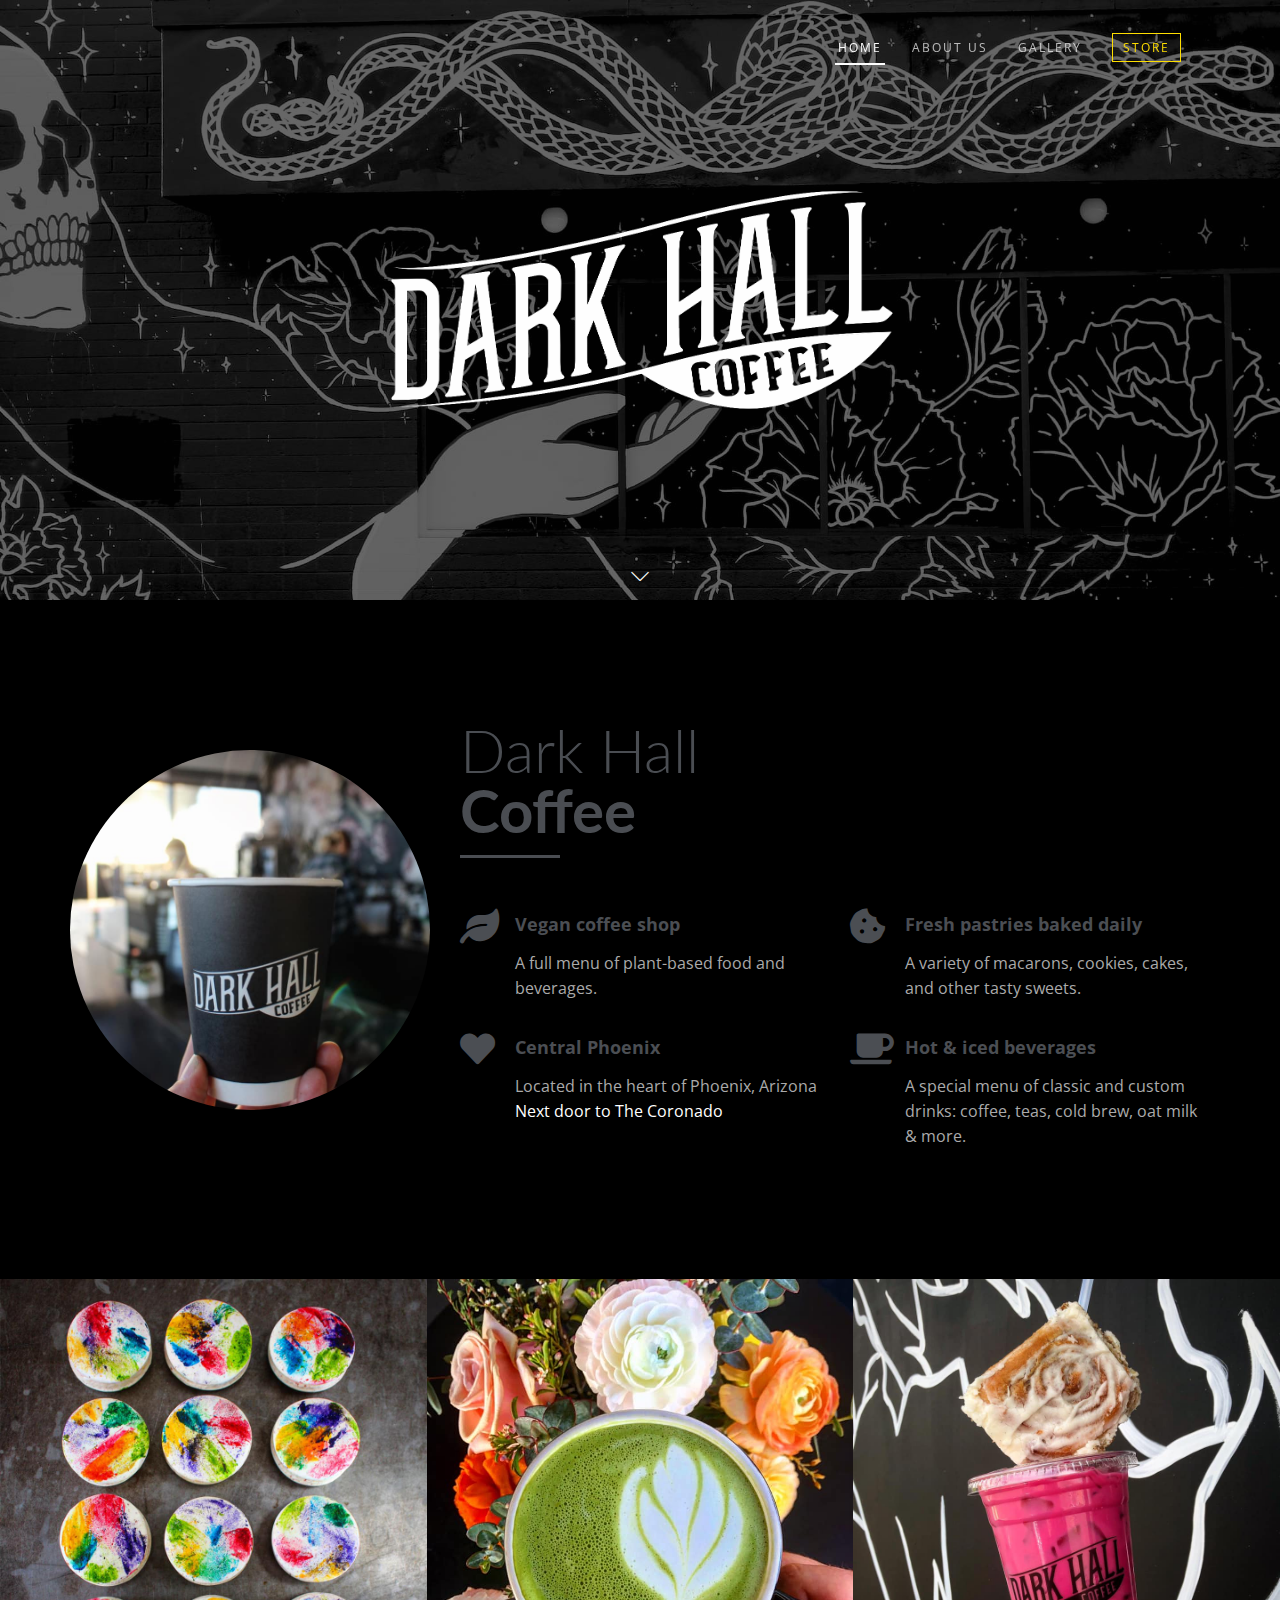
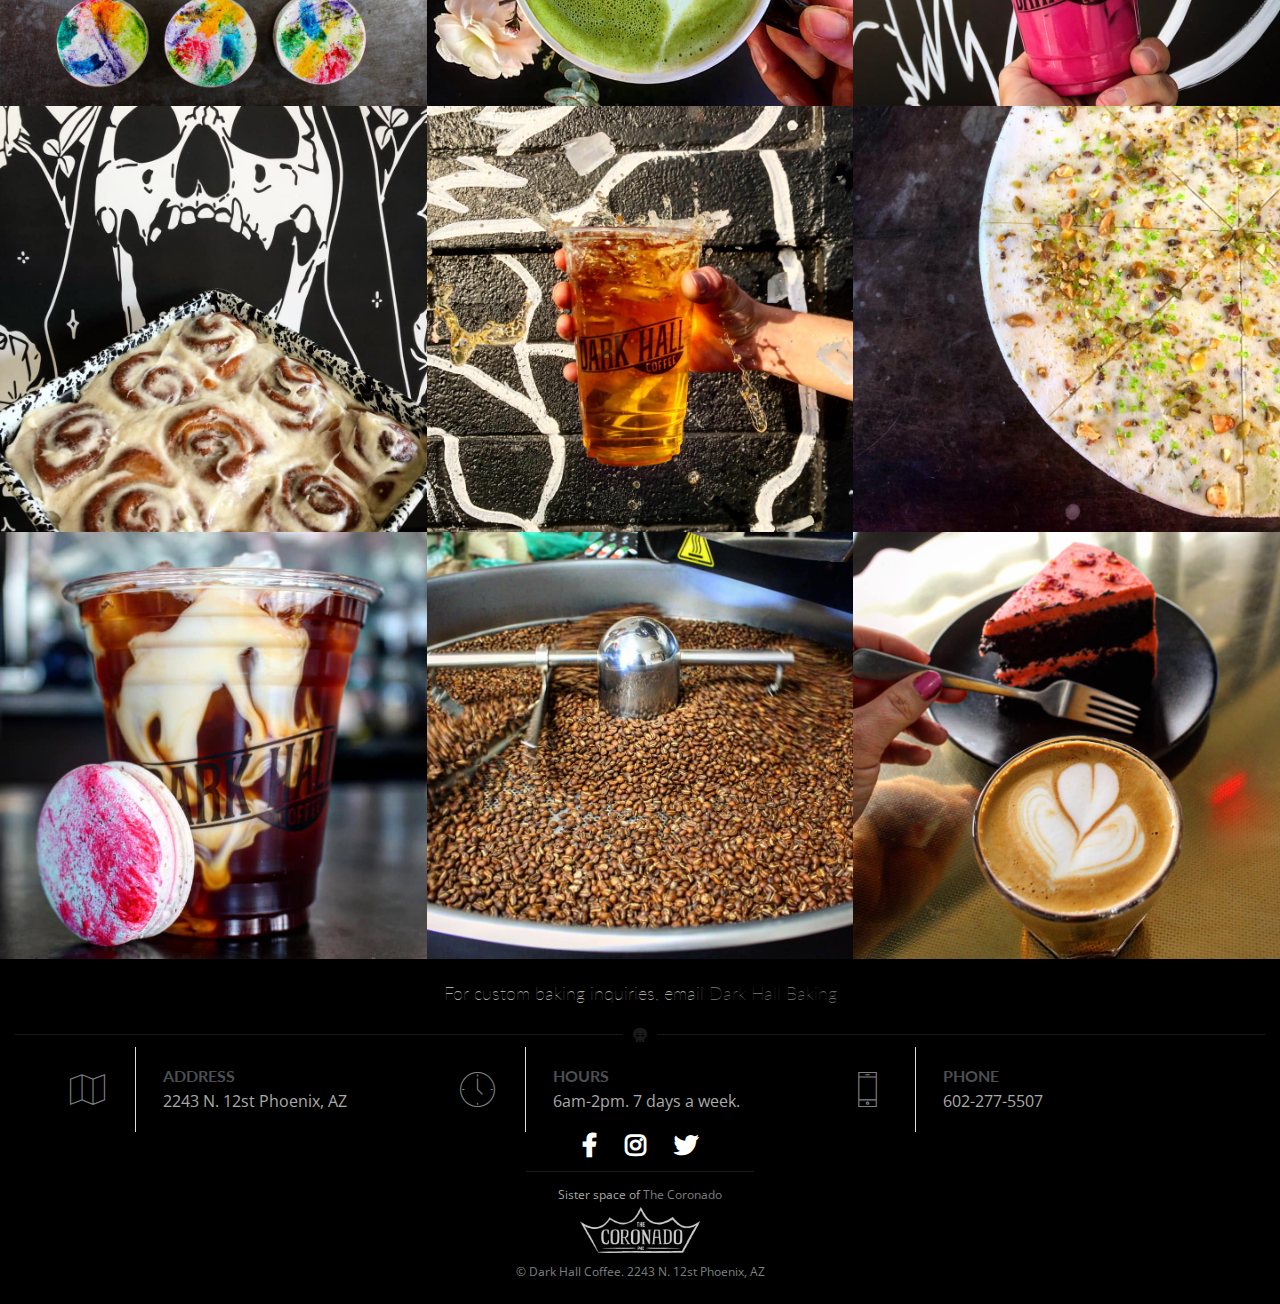
<file: index.html>
<!DOCTYPE html>
<html lang="en">

<head>
  <title>Dark Hall Coffee - Vegan Coffee Shop in Phoenix, AZ</title>
  <meta charset="utf-8">
  <!--[if IE]><meta http-equiv="X-UA-Compatible" content="IE=edge"><![endif]-->
  <meta name="robots" content="index, follow">
  <meta name="description" content="Vegan coffee and pastry shop located near downtown Phoenix, Arizona.">

  <meta name="viewport" content="width=device-width, initial-scale=1, maximum-scale=1">

  <!-- FAVICONS -->
  <link rel="shortcut icon" href="img/favicon/favicon.png">
  <link rel="apple-touch-icon" href="img/favicon/apple-touch-icon.png">
  <link rel="apple-touch-icon" sizes="72x72" href="img/favicon/apple-touch-icon-72x72.png">
  <link rel="apple-touch-icon" sizes="114x114" href="img/favicon/apple-touch-icon-114x114.png">


  <link rel="stylesheet" href="css/bootstrap.min.css">

  <!-- GOOGLE FONT -->
  <link href='https://fonts.googleapis.com/css?family=Lato:300,400,700%7COpen+Sans:400,300,700' rel='stylesheet'
    type='text/css'>

  <link rel="stylesheet" href="css/icons-fonts.css">
  <link rel="stylesheet" href="css/style.css?20191015">
  <link rel='stylesheet' href="css/animate.min.css">

  <!-- IE Warning CSS -->
  <!--[if lte IE 8]><link rel="stylesheet" type="text/css" href="css/ie-warning.css" ><![endif]-->
  <!--[if lte IE 8]><link rel="stylesheet" type="text/css" href="css/ie8-fix.css" ><![endif]-->
  <!--[if lt IE 9]>
		  <script src="https://oss.maxcdn.com/libs/html5shiv/3.7.0/html5shiv.js"></script>
		  <script src="https://oss.maxcdn.com/libs/respond.js/1.4.2/respond.min.js"></script>
		<![endif]-->

</head>

<body>

  <!-- LOADER -->
  <div id="loader-overflow">
    <div id="loader3">Please enable JavaScript</div>
  </div>

  <div id="wrap" class="boxed ">
    <div class="grey-bg">

      <!--[if lte IE 8]>
				<div id="ie-container">
					<div id="ie-cont-close">
						<a href='#' onclick='javascript&#058;this.parentNode.parentNode.style.display="none"; return false;'><img src='images/ie-warn/ie-warning-close.jpg' style='border: none;' alt='Close'></a>
					</div>
					<div id="ie-cont-content" >
						<div id="ie-cont-warning">
							<img src='images/ie-warn/ie-warning.jpg' alt='Warning!'>
						</div>
						<div id="ie-cont-text" >
							<div id="ie-text-bold">
								You are using an outdated browser
							</div>
							<div id="ie-text">
								For a better experience using this site, please upgrade to a modern web browser.
							</div>
						</div>
						<div id="ie-cont-brows" >
							<a href='http://www.firefox.com' target='_blank'><img src='images/ie-warn/ie-warning-firefox.jpg' alt='Download Firefox'></a>
							<a href='http://www.opera.com/download/' target='_blank'><img src='images/ie-warn/ie-warning-opera.jpg' alt='Download Opera'></a>
							<a href='http://www.apple.com/safari/download/' target='_blank'><img src='images/ie-warn/ie-warning-safari.jpg' alt='Download Safari'></a>
							<a href='http://www.google.com/chrome' target='_blank'><img src='images/ie-warn/ie-warning-chrome.jpg' alt='Download Google Chrome'></a>
						</div>
					</div>
				</div>
				<![endif]-->

      <div class="header-transparent-bg-black">

        <!-- HEADER -->
        <header id="nav" class="header header-1 black-header">
          <div class="header-wrapper">
            <div class="container-m-30 clearfix">
              <div class="logo-row">

                <!-- LOGO -->
                <div class="logo-container-2">
                  <div class="logo-2">

                    <img src="img/logo-transparent.png" class="logo-img" alt="Dark Hall Coffee - Phoenix vegan cafe">

                  </div>
                </div>
                <!-- BUTTON -->
                <div class="menu-btn-respons-container">
                  <button type="button" class="navbar-toggle btn-navbar collapsed" data-toggle="collapse"
                    data-target="#main-menu .navbar-collapse">
                    <span aria-hidden="true" class="icon_menu hamb-mob-icon"></span>
                  </button>
                </div>
              </div>
            </div>

            <!-- MAIN MENU CONTAINER -->
            <div class="main-menu-container">

              <div class="container-m-30 clearfix">

                <!-- MAIN MENU -->
                <div id="main-menu">
                  <div class="navbar navbar-default" role="navigation">

                    <nav class="collapse collapsing navbar-collapse right-1024">
                      <ul id="nav-onepage" class="nav navbar-nav">
                        <li class="current">
                          <a href="#index-link">
                            <div class="main-menu-title">HOME</div>
                          </a>
                        </li>
                        <li>
                          <a href="#about-us-link">
                            <div class="main-menu-title">ABOUT US</div>
                          </a>
                        </li>
                        <li>
                          <a href="#gallery-link">
                            <div class="main-menu-title">GALLERY</div>
                          </a>
                        </li>
                        <li>
                          <a href="https://www.darkhallcoffeephx.com/" target="_blank"><span
                              class="nav-button">STORE</span></a>
                        </li>
                      </ul>
                    </nav>

                  </div>
                </div>
                <!-- END main-menu -->

              </div>
              <!-- END container-m-30 -->

            </div>
            <!-- END main-menu-container -->

          </div>
          <!-- END header-wrapper -->

        </header>

        <!-- STATIC MEDIA IMAGE -->
        <div id="index-link" class="sm-video-bg">
          <div class="container sm-content-cont js-height-fullscr">

            <div class="sm-video-wrapper">
              <div class="sm-video bg-dark-alfa-60"></div>
            </div>

            <!-- LOGO CONTAINER -->
            <div class="sm-cont-middle">

              <div class="container">

                <div class="row">
                  <div class="col-sm-6 col-sm-offset-3 col-xs-8 col-xs-offset-2 text-center">
                    <img src="img/logo-transparent.png" alt="Dark Hall Coffee - Phoenix, AZ">
                  </div>
                </div>

              </div>

            </div>

          </div>
          <!-- SCROLL ICON -->
          <div class="local-scroll-cont font-white">
            <a href="#about-us-link" class="scroll-down smooth-scroll">
              <div class="icon icon-arrows-down"></div>
            </a>
          </div>
        </div>

      </div>

      <!-- FEATURES 1 -->
      <div id="about-us-link" class="page-section black">
        <div class="container fes1-cont">
          <div class="row">

            <div class="col-md-4 fes1-img-cont wow fadeInUp">
              <img src="img/gallery/cup.jpg" alt="Dark Hall Coffee cup" class="circle-img">
            </div>

            <div class="col-md-8">

              <div class="row">
                <div class="col-md-12">
                  <div class="fes1-main-title-cont wow fadeInDown">
                    <div class="title-fs-60">
                      Dark Hall<br>
                      <span class="bold">Coffee</span>
                    </div>
                    <div class="line-3-100"></div>
                  </div>
                </div>
              </div>

              <div class="row">

                <div class="col-md-6 col-sm-6">
                  <div class="fes1-box wow fadeIn">
                    <div class="fes1-box-icon">
                      <i class="fa fa-leaf"></i>
                    </div>
                    <h3>Vegan coffee shop</h3>
                    <p>A full menu of plant-based food and beverages.</p>
                  </div>
                </div>

                <div class="col-md-6 col-sm-6">
                  <div class="fes1-box wow fadeIn" data-wow-delay="200ms">
                    <div class="fes1-box-icon">
                      <i class="fa fa-cookie-bite"></i>
                    </div>
                    <h3>Fresh pastries baked daily</h3>
                    <p>A variety of macarons, cookies, cakes, and other tasty sweets.</p>
                  </div>
                </div>

              </div>

              <div class="row">

                <div class="col-md-6 col-sm-6">
                  <div class="fes1-box wow fadeIn" data-wow-delay="400ms">
                    <div class="fes1-box-icon">
                      <i class="fa fa-heart"></i>
                    </div>
                    <h3>Central Phoenix</h3>
                    <p>Located in the heart of Phoenix, Arizona <a href="https://goo.gl/maps/ZoGY2HmEDRUoCesVA"
                        target="_blank">Next door to The Coronado</a></p>
                  </div>
                </div>

                <div class="col-md-6 col-sm-6">
                  <div class="fes1-box wow fadeIn" data-wow-delay="600ms">
                    <div class="fes1-box-icon">
                      <i class="fa fa-coffee"></i>
                    </div>
                    <h3>Hot &amp; iced beverages</h3>
                    <p>A special menu of classic and custom drinks: coffee, teas, cold brew, oat milk &amp; more.</p>
                  </div>
                </div>

              </div>

            </div>

          </div>
        </div>
      </div>

      <!-- PORTFOLIO -->
      <div class="portfolio-section clearfix">
        <div id="gallery-link">

          <div class="port-grid port-grid-3 clearfix popup-gallery" id="items-grid">

            <!-- IMG -->
            <div class="port-item">
              <div class="lightbox-item">
                <a href="img/gallery/rainbow-macarons.jpg">
                  <div class="port-img-overlay">
                    <img class="port-main-img" src="img/gallery/rainbow-macarons.jpg" alt="Rainbow macarons">
                  </div>
                  <div class="port-overlay-cont">
                    <div class="port-btn-cont">
                      <div aria-hidden="true" class="icon_search"></div>
                    </div>
                  </div>
                </a>
              </div>
            </div>

            <!-- IMG -->
            <div class="port-item">
              <div class="lightbox-item">
                <a href="img/gallery/matcha.jpg">
                  <div class="port-img-overlay">
                    <img class="port-main-img" src="img/gallery/matcha.jpg" alt="Matcha with oat milk">
                  </div>
                  <div class="port-overlay-cont">
                    <div class="port-btn-cont">
                      <div aria-hidden="true" class="icon_search"></div>
                    </div>
                  </div>
                </a>
              </div>
            </div>

            <!-- IMG -->
            <div class="port-item">
              <div class="lightbox-item">
                <a href="img/gallery/pink-julius.jpg">
                  <div class="port-img-overlay">
                    <img class="port-main-img" src="img/gallery/pink-julius.jpg" alt="Pink Julius iced beverage">
                  </div>
                  <div class="port-overlay-cont">
                    <div class="port-btn-cont">
                      <div aria-hidden="true" class="icon_search"></div>
                    </div>
                  </div>
                </a>
              </div>
            </div>

            <!-- IMG -->
            <div class="port-item">
              <div class="lightbox-item">
                <a href="img/gallery/rolls.jpg">
                  <div class="port-img-overlay">
                    <img class="port-main-img" src="img/gallery/rolls.jpg" alt="Vegan cinnamon rolls">
                  </div>
                  <div class="port-overlay-cont">
                    <div class="port-btn-cont">
                      <div aria-hidden="true" class="icon_search"></div>
                    </div>
                  </div>
                </a>
              </div>
            </div>

            <!-- IMG -->
            <div class="port-item">
              <div class="lightbox-item">
                <a href="img/gallery/iced-tea.jpg">
                  <div class="port-img-overlay">
                    <img class="port-main-img" src="img/gallery/iced-tea.jpg"
                      alt="cold brew tea. variety available daily">
                  </div>
                  <div class="port-overlay-cont">
                    <div class="port-btn-cont">
                      <div aria-hidden="true" class="icon_search"></div>
                    </div>
                  </div>
                </a>
              </div>
            </div>

            <!-- IMG -->
            <div class="port-item">
              <div class="lightbox-item">
                <a href="img/gallery/cake.jpg">
                  <div class="port-img-overlay">
                    <img class="port-main-img" src="img/gallery/cake.jpg"
                      alt="vanilla + pistachio + apricot preserves cake">
                  </div>
                  <div class="port-overlay-cont">
                    <div class="port-btn-cont">
                      <div aria-hidden="true" class="icon_search"></div>
                    </div>
                  </div>
                </a>
              </div>
            </div>

            <!-- IMG -->
            <div class="port-item">
              <div class="lightbox-item">
                <a href="img/gallery/cold-brew.jpg">
                  <div class="port-img-overlay">
                    <img class="port-main-img" src="img/gallery/cold-brew.jpg"
                      alt="strawberry cold brew + oat mylk + rose macaron">
                  </div>
                  <div class="port-overlay-cont">
                    <div class="port-btn-cont">
                      <div aria-hidden="true" class="icon_search"></div>
                    </div>
                  </div>
                </a>
              </div>
            </div>

            <!-- IMG -->
            <div class="port-item">
              <div class="lightbox-item">
                <a href="img/gallery/beans-roasting.jpg">
                  <div class="port-img-overlay">
                    <img class="port-main-img" src="img/gallery/beans-roasting.jpg"
                      alt="Coffee beans roasting in-house">
                  </div>
                  <div class="port-overlay-cont">
                    <div class="port-btn-cont">
                      <div aria-hidden="true" class="icon_search"></div>
                    </div>
                  </div>
                </a>
              </div>
            </div>

            <!-- IMG -->
            <div class="port-item">
              <div class="lightbox-item">
                <a href="img/gallery/coffee-cake.jpg">
                  <div class="port-img-overlay">
                    <img class="port-main-img" src="img/gallery/coffee-cake.jpg" alt="hot coffee and a slice of cake">
                  </div>
                  <div class="port-overlay-cont">
                    <div class="port-btn-cont">
                      <div aria-hidden="true" class="icon_search"></div>
                    </div>
                  </div>
                </a>
              </div>
            </div>

          </div>

        </div>
      </div>

      <!-- Call at Action -->
      <div class="container-fluid">
        <div class="call-to-action wow fadeIn">
          <p>
            <script type="text/javascript" language="javascript">
              {
                coded = "3AaorM@EAPawAjjxXQQGG.xXN"
                key = "ZFuDPOkC0X68xUIbnmgR5ipd7KqJT1fale9HhSB43rNMYyotEc2WLsVQAjGzvw"
                shift = coded.length
                link = ""
                for (i = 0; i < coded.length; i++) {
                  if (key.indexOf(coded.charAt(i)) == -1) {
                    ltr = coded.charAt(i)
                    link += (ltr)
                  } else {
                    ltr = (key.indexOf(coded.charAt(i)) - shift + key.length) % key.length
                    link += (key.charAt(ltr))
                  }
                }
                document.write(
                  "For custom baking inquiries, email <a href='mailto:darkhallbaking@gmail.com'>Dark Hall Baking</a>"
                )
              }
            </script>
          </p>
        </div>
      </div>

      <div class="container-fluid">
        <div class="divider divider-center">
          <i class="fa fa-skull"></i>
        </div>
      </div>

      <!-- CONTACT INFO SECTION 2 -->
      <div id="contact-link" class="page-section p-80-cont black">
        <div class="container">
          <div class="row">

            <div class="col-md-4">
              <div class="cis-cont">
                <div class="cis-icon">
                  <div class="icon icon-basic-map"></div>
                </div>
                <div class="cis-text">
                  <h3><span class="bold">ADDRESS</span></h3>
                  <p><a href="https://goo.gl/maps/ZoGY2HmEDRUoCesVA" target="_blank">2243 N. 12st Phoenix, AZ</a>
                  </p>
                </div>
              </div>
            </div>
            <div class="col-md-4">
              <div class="cis-cont">
                <div class="cis-icon">
                  <div class="icon icon-basic-clock"></div>
                </div>
                <div class="cis-text">
                  <h3><span class="bold">HOURS</span></h3>
                  <p>6am-2pm. 7 days a week.</p>
                </div>
              </div>
            </div>
            <div class="col-md-4">
              <div class="cis-cont">
                <div class="cis-icon">
                  <div class="icon icon-basic-smartphone"></div>
                </div>
                <div class="cis-text">
                  <h3><span class="bold">PHONE</span></h3>
                  <p>602-277-5507</p>
                </div>
              </div>
            </div>

          </div>
        </div>
      </div>


      <footer id="footer1" class="page-section text-center footer black">
        <div class="container">

          <div class="footer-soc-a">
            <a href="https://www.facebook.com/darkhallcoffee/" title="Dark Hall Coffee on Facebook" target="_blank"><i
                class="fa fa-facebook-f"></i></a>
            <a href="https://www.instagram.com/darkhallcoffee/" title="Dark Hall Coffee on Instagram" target="_blank"><i
                class="fa fa-instagram"></i></a>
            <a href="https://twitter.com/darkhallcoffee" title="Dark Hall Coffee on Twitter" target="_blank"><i
                class="fa fa-twitter"></i></a>
          </div>

          <hr class="mini">

          <figure class="coronado">
            <figcaption>Sister space of <a href="http://thecoronadophx.com" target="_blank">The Coronado</a>
            </figcaption>
            <a href="http://thecoronadophx.com" target="_blank"><img src="img/coronado.png"
                alt="The Coronado - Phoenix, AZ vegan restaurant"></a>
          </figure>

          <div class="footer-copy">
            <a href="https://goo.gl/maps/ZoGY2HmEDRUoCesVA" target="_blank">&copy; Dark Hall Coffee.
              2243 N. 12st
              Phoenix, AZ</a>
          </div>

        </div>
      </footer>

      <!-- BACK TO TOP -->
      <p id="back-top">
        <a href="#top" title="Back to Top"><span class="icon icon-arrows-up"></span></a>
      </p>

    </div><!-- End BG -->
  </div><!-- End wrap -->

  <!-- JS begin -->

  <!-- jQuery  -->
  <script src="js/jquery-1.11.2.min.js"></script>
  <script src="js/bootstrap.min.js"></script>
  <script src='js/jquery.magnific-popup.min.js'></script>

  <!-- PORTFOLIO SCRIPTS -->
  <script src="js/isotope.pkgd.min.js"></script>
  <script src="js/imagesloaded.pkgd.min.js"></script>
  <script src="js/masonry.pkgd.min.js"></script>

  <script src="js/jquery.appear.js"></script>

  <script src="js/jquery.nav.js"></script>
  <script>
    $(document).ready(function () {

      var top_offset = $('header').height() - 1;

      $('#nav-onepage').onePageNav({
        currentClass: 'current',
        changeHash: false,
        scrollSpeed: 700,
        scrollOffset: 60,
        scrollThreshold: 0.5,
        filter: '',
        easing: 'swing',
        begin: function () {

        },
        end: function () {

        },
        scrollChange: function ($currentListItem) {

        }
      });

    });
  </script>

  <script src="js/main.js"></script>

  <script>
    (function (i, s, o, g, r, a, m) {
      i['GoogleAnalyticsObject'] = r;
      i[r] = i[r] || function () {
        (i[r].q = i[r].q || []).push(arguments)
      }, i[r].l = 1 * new Date();
      a = s.createElement(o),
        m = s.getElementsByTagName(o)[0];
      a.async = 1;
      a.src = g;
      m.parentNode.insertBefore(a, m)
    })(window, document, 'script', 'https://www.google-analytics.com/analytics.js', 'ga');

    ga('create', 'UA-103556933-1', 'auto');
    ga('send', 'pageview');
  </script>

</body>

</html>
</file>
<file: css/icons-fonts.css>
@charset "UTF-8";
@font-face{font-family:"linea-icons";src:url(../fonts/linea-icons.eot);src:url(../fonts/linea-icons.eot?#iefix) format("embedded-opentype"),url(../fonts/linea-icons.woff) format("woff"),url(../fonts/linea-icons.ttf) format("truetype"),url(../fonts/linea-icons.svg#linea-icons) format("svg");font-weight:400;font-style:normal}[data-icon]:before{font-family:"linea-icons"!important;content:attr(data-icon);font-style:normal!important;font-weight:400!important;font-variant:normal!important;text-transform:none!important;speak:none;line-height:1;-webkit-font-smoothing:antialiased;-moz-osx-font-smoothing:grayscale}[class^="icon-"]:before,[class*=" icon-"]:before{font-family:"linea-icons"!important;font-style:normal!important;font-weight:400!important;font-variant:normal!important;text-transform:none!important;speak:none;line-height:1;-webkit-font-smoothing:antialiased;-moz-osx-font-smoothing:grayscale}.icon-arrows-anticlockwise:before{content:"a"}.icon-music-bell:before{content:"\e05d"}.icon-music-cd:before{content:"\e05e"}.icon-music-headphones:before{content:"\e063"}.icon-music-ipod:before{content:"\e064"}.icon-music-loudspeaker:before{content:"\e065"}.icon-music-microphone-old:before{content:"\e067"}.icon-music-mixer:before{content:"\e068"}.icon-music-mute:before{content:"\e069"}.icon-music-note-multiple:before{content:"\e06a"}.icon-music-note-single:before{content:"\e06b"}.icon-music-pause-button:before{content:"\e06c"}.icon-music-play-button:before{content:"\e06d"}.icon-music-record:before{content:"\e071"}.icon-music-repeat-button:before{content:"\e073"}.icon-music-rewind-button:before{content:"\e074"}.icon-music-shuffle-button:before{content:"\e075"}.icon-music-stop-button:before{content:"\e076"}.icon-music-tape:before{content:"\e077"}.icon-music-volume-down:before{content:"\e078"}.icon-music-volume-up:before{content:"\e079"}.icon-ecommerce-bag:before{content:"\e07a"}.icon-ecommerce-bag-check:before{content:"\e07b"}.icon-ecommerce-bag-download:before{content:"\e07d"}.icon-ecommerce-bag-minus:before{content:"\e07e"}.icon-ecommerce-bag-plus:before{content:"\e07f"}.icon-ecommerce-bag-refresh:before{content:"\e080"}.icon-ecommerce-bag-remove:before{content:"\e081"}.icon-ecommerce-bag-search:before{content:"\e082"}.icon-ecommerce-bag-upload:before{content:"\e083"}.icon-ecommerce-banknote:before{content:"\e084"}.icon-ecommerce-banknotes:before{content:"\e085"}.icon-ecommerce-creditcard:before{content:"\e09e"}.icon-ecommerce-diamond:before{content:"\e09f"}.icon-ecommerce-dollar:before{content:"\e0a0"}.icon-ecommerce-gift:before{content:"\e0a3"}.icon-ecommerce-graph1:before{content:"\e0a4"}.icon-ecommerce-graph2:before{content:"\e0a5"}.icon-ecommerce-graph3:before{content:"\e0a6"}.icon-ecommerce-graph-decrease:before{content:"\e0a7"}.icon-ecommerce-graph-increase:before{content:"\e0a8"}.icon-ecommerce-megaphone:before{content:"\e0ac"}.icon-ecommerce-money:before{content:"\e0ad"}.icon-ecommerce-receipt:before{content:"\e0b1"}.icon-ecommerce-sale:before{content:"\e0c7"}.icon-ecommerce-sales:before{content:"\e0c8"}.icon-ecommerce-ticket:before{content:"\e0c9"}.icon-ecommerce-wallet:before{content:"\e0cb"}.icon-basic-accelerator:before{content:"\e160"}.icon-basic-alarm:before{content:"\e161"}.icon-basic-anchor:before{content:"\e162"}.icon-basic-anticlockwise:before{content:"\e163"}.icon-basic-archive:before{content:"\e164"}.icon-basic-archive-full:before{content:"\e165"}.icon-basic-ban:before{content:"\e166"}.icon-basic-bolt:before{content:"\e16b"}.icon-basic-book:before{content:"\e16c"}.icon-basic-book-pencil:before{content:"\e16e"}.icon-basic-bookmark:before{content:"\e16f"}.icon-basic-calculator:before{content:"\e170"}.icon-basic-case:before{content:"\e174"}.icon-basic-chronometer:before{content:"\e175"}.icon-basic-clessidre:before{content:"\e176"}.icon-basic-clock:before{content:"\e177"}.icon-basic-clockwise:before{content:"\e178"}.icon-basic-cloud:before{content:"\e179"}.icon-basic-compass:before{content:"\e17b"}.icon-basic-cup:before{content:"\e17c"}.icon-basic-display:before{content:"\e17e"}.icon-basic-download:before{content:"\e17f"}.icon-basic-exclamation:before{content:"\e180"}.icon-basic-eye:before{content:"\e181"}.icon-basic-eye-closed:before{content:"\e182"}.icon-basic-flag1:before{content:"\e184"}.icon-basic-flag2:before{content:"\e185"}.icon-basic-floppydisk:before{content:"\e186"}.icon-basic-folder:before{content:"\e187"}.icon-basic-folder-multiple:before{content:"\e188"}.icon-basic-gear:before{content:"\e189"}.icon-basic-geolocalize-01:before{content:"\e18a"}.icon-basic-geolocalize-05:before{content:"\e18b"}.icon-basic-globe:before{content:"\e18c"}.icon-basic-gunsight:before{content:"\e18d"}.icon-basic-hammer:before{content:"\e18e"}.icon-basic-headset:before{content:"\e18f"}.icon-basic-heart:before{content:"\e190"}.icon-basic-heart-broken:before{content:"\e191"}.icon-basic-helm:before{content:"\e192"}.icon-basic-home:before{content:"\e193"}.icon-basic-info:before{content:"\e194"}.icon-basic-ipod:before{content:"\e195"}.icon-basic-joypad:before{content:"\e196"}.icon-basic-key:before{content:"\e197"}.icon-basic-keyboard:before{content:"\e198"}.icon-basic-laptop:before{content:"\e199"}.icon-basic-life-buoy:before{content:"\e19a"}.icon-basic-lightbulb:before{content:"\e19b"}.icon-basic-link:before{content:"\e19c"}.icon-basic-lock:before{content:"\e19d"}.icon-basic-lock-open:before{content:"\e19e"}.icon-basic-magic-mouse:before{content:"\e19f"}.icon-basic-magnifier:before{content:"\e1a0"}.icon-basic-magnifier-minus:before{content:"\e1a1"}.icon-basic-magnifier-plus:before{content:"\e1a2"}.icon-basic-mail:before{content:"\e1a3"}.icon-basic-mail-multiple:before{content:"\e1a4"}.icon-basic-mail-open:before{content:"\e1a5"}.icon-basic-mail-open-text:before{content:"\e1a6"}.icon-basic-male:before{content:"\e1a7"}.icon-basic-map:before{content:"\e1a8"}.icon-basic-message:before{content:"\e1a9"}.icon-basic-message-multiple:before{content:"\e1aa"}.icon-basic-message-txt:before{content:"\e1ab"}.icon-basic-mixer2:before{content:"\e1ac"}.icon-basic-mouse:before{content:"\e1ad"}.icon-basic-notebook:before{content:"\e1ae"}.icon-basic-notebook-pen:before{content:"\e1af"}.icon-basic-notebook-pencil:before{content:"\e1b0"}.icon-basic-paperplane:before{content:"\e1b1"}.icon-basic-pencil-ruler:before{content:"\e1b2"}.icon-basic-pencil-ruler-pen:before{content:"\e1b3"}.icon-basic-photo:before{content:"\e1b4"}.icon-basic-picture:before{content:"\e1b5"}.icon-basic-picture-multiple:before{content:"\e1b6"}.icon-basic-pin1:before{content:"\e1b7"}.icon-basic-pin2:before{content:"\e1b8"}.icon-basic-postcard:before{content:"\e1b9"}.icon-basic-postcard-multiple:before{content:"\e1ba"}.icon-basic-printer:before{content:"\e1bb"}.icon-basic-question:before{content:"\e1bc"}.icon-basic-rss:before{content:"\e1bd"}.icon-basic-server:before{content:"\e1be"}.icon-basic-server2:before{content:"\e1bf"}.icon-basic-server-cloud:before{content:"\e1c0"}.icon-basic-server-download:before{content:"\e1c1"}.icon-basic-server-upload:before{content:"\e1c2"}.icon-basic-settings:before{content:"\e1c3"}.icon-basic-share:before{content:"\e1c4"}.icon-basic-sheet:before{content:"\e1c5"}.icon-basic-sheet-multiple:before{content:"\e1c6"}.icon-basic-sheet-pen:before{content:"\e1c7"}.icon-basic-sheet-pencil:before{content:"\e1c8"}.icon-basic-sheet-txt:before{content:"\e1c9"}.icon-basic-signs:before{content:"\e1ca"}.icon-basic-smartphone:before{content:"\e1cb"}.icon-basic-spread:before{content:"\e1cd"}.icon-basic-spread-bookmark:before{content:"\e1ce"}.icon-basic-spread-text:before{content:"\e1cf"}.icon-basic-spread-text-bookmark:before{content:"\e1d0"}.icon-basic-star:before{content:"\e1d1"}.icon-basic-tablet:before{content:"\e1d2"}.icon-basic-target:before{content:"\e1d3"}.icon-basic-todo:before{content:"\e1d4"}.icon-basic-todo-pen:before{content:"\e1d5"}.icon-basic-todo-pencil:before{content:"\e1d6"}.icon-basic-todo-txt:before{content:"\e1d7"}.icon-basic-todolist-pen:before{content:"\e1d8"}.icon-basic-todolist-pencil:before{content:"\e1d9"}.icon-basic-trashcan:before{content:"\e1da"}.icon-basic-trashcan-full:before{content:"\e1db"}.icon-basic-trashcan-refresh:before{content:"\e1dc"}.icon-basic-trashcan-remove:before{content:"\e1dd"}.icon-basic-upload:before{content:"\e1de"}.icon-basic-usb:before{content:"\e1df"}.icon-basic-video:before{content:"\e1e0"}.icon-basic-watch:before{content:"\e1e1"}.icon-basic-webpage:before{content:"\e1e2"}.icon-basic-webpage-img-txt:before{content:"\e1e3"}.icon-basic-webpage-multiple:before{content:"\e1e4"}.icon-basic-webpage-txt:before{content:"\e1e5"}.icon-basic-world:before{content:"\e1e6"}.icon-arrows-anticlockwise-1:before{content:"\e1e7"}.icon-arrows-anticlockwise-dashed:before{content:"\e1e8"}.icon-arrows-button-down:before{content:"\e1e9"}.icon-arrows-button-off:before{content:"\e1ea"}.icon-arrows-button-on:before{content:"\e1eb"}.icon-arrows-button-up:before{content:"\e1ec"}.icon-arrows-check:before{content:"\e1ed"}.icon-arrows-circle-check:before{content:"\e1ee"}.icon-arrows-circle-down:before{content:"\e1ef"}.icon-arrows-circle-downleft:before{content:"\e1f0"}.icon-arrows-circle-downright:before{content:"\e1f1"}.icon-arrows-circle-left:before{content:"\e1f2"}.icon-arrows-circle-minus:before{content:"\e1f3"}.icon-arrows-circle-plus:before{content:"\e1f4"}.icon-arrows-circle-remove:before{content:"\e1f5"}.icon-arrows-circle-right:before{content:"\e1f6"}.icon-arrows-circle-up:before{content:"\e1f7"}.icon-arrows-circle-upleft:before{content:"\e1f8"}.icon-arrows-circle-upright:before{content:"\e1f9"}.icon-arrows-clockwise:before{content:"\e1fa"}.icon-arrows-clockwise-dashed:before{content:"\e1fb"}.icon-arrows-compress:before{content:"\e1fc"}.icon-arrows-deny:before{content:"\e1fd"}.icon-arrows-diagonal:before{content:"\e1fe"}.icon-arrows-diagonal2:before{content:"\e1ff"}.icon-arrows-down:before{content:"\e200"}.icon-arrows-down-double-34:before{content:"\e201"}.icon-arrows-downleft:before{content:"\e202"}.icon-arrows-downright:before{content:"\e203"}.icon-arrows-drag-horiz:before{content:"\e206"}.icon-arrows-drag-left:before{content:"\e207"}.icon-arrows-drag-left-dashed:before{content:"\e208"}.icon-arrows-drag-right:before{content:"\e209"}.icon-arrows-drag-right-dashed:before{content:"\e20a"}.icon-arrows-drag-up:before{content:"\e20b"}.icon-arrows-drag-up-dashed:before{content:"\e20c"}.icon-arrows-drag-vert:before{content:"\e20d"}.icon-arrows-exclamation:before{content:"\e20e"}.icon-arrows-expand:before{content:"\e20f"}.icon-arrows-expand-diagonal1:before{content:"\e210"}.icon-arrows-expand-horizontal1:before{content:"\e211"}.icon-arrows-expand-vertical1:before{content:"\e212"}.icon-arrows-fit-horizontal:before{content:"\e213"}.icon-arrows-fit-vertical:before{content:"\e214"}.icon-arrows-glide:before{content:"\e215"}.icon-arrows-glide-horizontal:before{content:"\e216"}.icon-arrows-glide-vertical:before{content:"\e217"}.icon-arrows-hamburger1:before{content:"\e218"}.icon-arrows-hamburger-2:before{content:"\e219"}.icon-arrows-horizontal:before{content:"\e21a"}.icon-arrows-info:before{content:"\e21b"}.icon-arrows-keyboard-alt:before{content:"\e21c"}.icon-arrows-keyboard-cmd-29:before{content:"\e21d"}.icon-arrows-keyboard-delete:before{content:"\e21e"}.icon-arrows-keyboard-down-28:before{content:"\e21f"}.icon-arrows-keyboard-left:before{content:"\e220"}.icon-arrows-keyboard-return:before{content:"\e221"}.icon-arrows-keyboard-right:before{content:"\e222"}.icon-arrows-keyboard-shift:before{content:"\e223"}.icon-arrows-keyboard-tab:before{content:"\e224"}.icon-arrows-keyboard-up:before{content:"\e225"}.icon-arrows-left:before{content:"\e226"}.icon-arrows-left-double-32:before{content:"\e227"}.icon-arrows-minus:before{content:"\e228"}.icon-arrows-move:before{content:"\e229"}.icon-arrows-move2:before{content:"\e22a"}.icon-arrows-move-bottom:before{content:"\e22b"}.icon-arrows-move-left:before{content:"\e22c"}.icon-arrows-move-right:before{content:"\e22d"}.icon-arrows-move-top:before{content:"\e22e"}.icon-arrows-plus:before{content:"\e22f"}.icon-arrows-remove:before{content:"\e231"}.icon-arrows-right:before{content:"\e232"}.icon-arrows-right-double-31:before{content:"\e233"}.icon-arrows-rotate:before{content:"\e234"}.icon-arrows-shrink:before{content:"\e238"}.icon-arrows-shrink-diagonal1:before{content:"\e239"}.icon-arrows-shrink-diagonal2:before{content:"\e23a"}.icon-arrows-shrink-horizonal2:before{content:"\e23b"}.icon-arrows-shrink-horizontal1:before{content:"\e23c"}.icon-arrows-shrink-vertical1:before{content:"\e23d"}.icon-arrows-shrink-vertical2:before{content:"\e23e"}.icon-arrows-sign-down:before{content:"\e23f"}.icon-arrows-sign-left:before{content:"\e240"}.icon-arrows-sign-right:before{content:"\e241"}.icon-arrows-sign-up:before{content:"\e242"}.icon-arrows-slide-down1:before{content:"\e243"}.icon-arrows-slide-down2:before{content:"\e244"}.icon-arrows-slide-left1:before{content:"\e245"}.icon-arrows-slide-left2:before{content:"\e246"}.icon-arrows-slide-right1:before{content:"\e247"}.icon-arrows-slide-right2:before{content:"\e248"}.icon-arrows-slide-up1:before{content:"\e249"}.icon-arrows-slide-up2:before{content:"\e24a"}.icon-arrows-slim-down:before{content:"\e24b"}.icon-arrows-slim-down-dashed:before{content:"\e24c"}.icon-arrows-slim-left:before{content:"\e24d"}.icon-arrows-slim-left-dashed:before{content:"\e24e"}.icon-arrows-slim-right:before{content:"\e24f"}.icon-arrows-slim-right-dashed:before{content:"\e250"}.icon-arrows-slim-up:before{content:"\e251"}.icon-arrows-slim-up-dashed:before{content:"\e252"}.icon-arrows-square-check:before{content:"\e253"}.icon-arrows-square-down:before{content:"\e254"}.icon-arrows-square-downleft:before{content:"\e255"}.icon-arrows-square-downright:before{content:"\e256"}.icon-arrows-square-left:before{content:"\e257"}.icon-arrows-square-minus:before{content:"\e258"}.icon-arrows-square-plus:before{content:"\e259"}.icon-arrows-square-remove:before{content:"\e25a"}.icon-arrows-square-right:before{content:"\e25b"}.icon-arrows-square-up:before{content:"\e25c"}.icon-arrows-square-upleft:before{content:"\e25d"}.icon-arrows-square-upright:before{content:"\e25e"}.icon-arrows-squares:before{content:"\e25f"}.icon-arrows-stretch-diagonal1:before{content:"\e260"}.icon-arrows-stretch-diagonal2:before{content:"\e261"}.icon-arrows-stretch-diagonal3:before{content:"\e262"}.icon-arrows-stretch-diagonal4:before{content:"\e263"}.icon-arrows-stretch-horizontal1:before{content:"\e264"}.icon-arrows-stretch-horizontal2:before{content:"\e265"}.icon-arrows-stretch-vertical1:before{content:"\e266"}.icon-arrows-switch-horizontal:before{content:"\e268"}.icon-arrows-switch-vertical:before{content:"\e269"}.icon-arrows-up:before{content:"\e26a"}.icon-arrows-up-double-33:before{content:"\e26b"}.icon-arrows-upleft:before{content:"\e26c"}.icon-arrows-upright:before{content:"\e26d"}.icon-arrows-vertical:before{content:"\e26e"}.icon-software-font-smallcaps:before{content:"b"}.icon-software-horizontal-align-center:before{content:"c"}.icon-software-pencil:before{content:"d"}.icon-software-paintroller:before{content:"e"}.icon-ecommerce-bag-cloud:before{content:"f"}.icon-ecommerce-euro:before{content:"g"}.icon-arrows-stretch-vertical2:before{content:"i"}.icon-ecommerce-cent:before{content:"h"}.icon-arrows-rotate-dashed:before{content:"j"}.icon-arrows-drag-down-dashed:before{content:"k"}.icon-arrows-drag-down:before{content:"l"}
/* ELEGANT ICONS*/
@font-face{font-family:ElegantIcons;src:url(../fonts/ElegantIcons.eot);src:url(../fonts/ElegantIcons.eot?#iefix) format('embedded-opentype'),url(../fonts/ElegantIcons.woff) format('woff'),url(../fonts/ElegantIcons.ttf) format('truetype'),url(../fonts/ElegantIcons.svg#ElegantIcons) format('svg');font-weight:400;font-style:normal}[data-icon]:before{font-family:ElegantIcons;content:attr(data-icon);speak:none;font-weight:400;font-variant:normal;text-transform:none;line-height:1;-webkit-font-smoothing:antialiased;-moz-osx-font-smoothing:grayscale}.arrow-up-down,.arrow_back,.arrow_carrot-2down,.arrow_carrot-2down_alt2,.arrow_carrot-2dwnn_alt,.arrow_carrot-2left,.arrow_carrot-2left_alt,.arrow_carrot-2left_alt2,.arrow_carrot-2right,.arrow_carrot-2right_alt,.arrow_carrot-2right_alt2,.arrow_carrot-2up,.arrow_carrot-2up_alt,.arrow_carrot-2up_alt2,.arrow_carrot-down,.arrow_carrot-down_alt,.arrow_carrot-down_alt2,.arrow_carrot-left,.arrow_carrot-left_alt,.arrow_carrot-left_alt2,.arrow_carrot-right,.arrow_carrot-right_alt,.arrow_carrot-right_alt2,.arrow_carrot-up,.arrow_carrot-up_alt2,.arrow_carrot_up_alt,.arrow_condense,.arrow_condense_alt,.arrow_down,.arrow_down_alt,.arrow_expand,.arrow_expand_alt,.arrow_expand_alt2,.arrow_expand_alt3,.arrow_left,.arrow_left-down,.arrow_left-down_alt,.arrow_left-right,.arrow_left-right_alt,.arrow_left-up,.arrow_left-up_alt,.arrow_left_alt,.arrow_move,.arrow_right,.arrow_right-down,.arrow_right-down_alt,.arrow_right-up,.arrow_right-up_alt,.arrow_right_alt,.arrow_triangle-down,.arrow_triangle-down_alt,.arrow_triangle-down_alt2,.arrow_triangle-left,.arrow_triangle-left_alt,.arrow_triangle-left_alt2,.arrow_triangle-right,.arrow_triangle-right_alt,.arrow_triangle-right_alt2,.arrow_triangle-up,.arrow_triangle-up_alt,.arrow_triangle-up_alt2,.arrow_up,.arrow_up-down_alt,.arrow_up_alt,.icon_adjust-horiz,.icon_adjust-vert,.icon_archive,.icon_archive_alt,.icon_bag,.icon_bag_alt,.icon_balance,.icon_blocked,.icon_book,.icon_book_alt,.icon_box-checked,.icon_box-empty,.icon_box-selected,.icon_briefcase,.icon_briefcase_alt,.icon_building,.icon_building_alt,.icon_calculator_alt,.icon_calendar,.icon_calulator,.icon_camera,.icon_camera_alt,.icon_cart,.icon_cart_alt,.icon_chat,.icon_chat_alt,.icon_check,.icon_check_alt,.icon_check_alt2,.icon_circle-empty,.icon_circle-slelected,.icon_clipboard,.icon_clock,.icon_clock_alt,.icon_close,.icon_close_alt,.icon_close_alt2,.icon_cloud,.icon_cloud-download,.icon_cloud-download_alt,.icon_cloud-upload,.icon_cloud-upload_alt,.icon_cloud_alt,.icon_cog,.icon_cogs,.icon_comment,.icon_comment_alt,.icon_compass,.icon_compass_alt,.icon_cone,.icon_cone_alt,.icon_contacts,.icon_contacts_alt,.icon_creditcard,.icon_currency,.icon_currency_alt,.icon_cursor,.icon_cursor_alt,.icon_datareport,.icon_datareport_alt,.icon_desktop,.icon_dislike,.icon_dislike_alt,.icon_document,.icon_document_alt,.icon_documents,.icon_documents_alt,.icon_download,.icon_drawer,.icon_drawer_alt,.icon_drive,.icon_drive_alt,.icon_easel,.icon_easel_alt,.icon_error-circle,.icon_error-circle_alt,.icon_error-oct,.icon_error-oct_alt,.icon_error-triangle,.icon_error-triangle_alt,.icon_film,.icon_floppy,.icon_floppy_alt,.icon_flowchart,.icon_flowchart_alt,.icon_folder,.icon_folder-add,.icon_folder-add_alt,.icon_folder-alt,.icon_folder-open,.icon_folder-open_alt,.icon_folder_download,.icon_folder_upload,.icon_genius,.icon_gift,.icon_gift_alt,.icon_globe,.icon_globe-2,.icon_globe_alt,.icon_grid-2x2,.icon_grid-3x3,.icon_group,.icon_headphones,.icon_heart,.icon_heart_alt,.icon_hourglass,.icon_house,.icon_house_alt,.icon_id,.icon_id-2,.icon_id-2_alt,.icon_id_alt,.icon_image,.icon_images,.icon_info,.icon_info_alt,.icon_key,.icon_key_alt,.icon_laptop,.icon_lifesaver,.icon_lightbulb,.icon_lightbulb_alt,.icon_like,.icon_like_alt,.icon_link,.icon_link_alt,.icon_loading,.icon_lock,.icon_lock-open,.icon_lock-open_alt,.icon_lock_alt,.icon_mail,.icon_mail_alt,.icon_map,.icon_map_alt,.icon_menu,.icon_menu-circle_alt,.icon_menu-circle_alt2,.icon_menu-square_alt,.icon_menu-square_alt2,.icon_mic,.icon_mic_alt,.icon_minus-06,.icon_minus-box,.icon_minus_alt,.icon_minus_alt2,.icon_mobile,.icon_mug,.icon_mug_alt,.icon_music,.icon_ol,.icon_paperclip,.icon_pause,.icon_pause_alt,.icon_pause_alt2,.icon_pencil,.icon_pencil-edit,.icon_pencil-edit_alt,.icon_pencil_alt,.icon_pens,.icon_pens_alt,.icon_percent,.icon_percent_alt,.icon_phone,.icon_piechart,.icon_pin,.icon_pin_alt,.icon_plus,.icon_plus-box,.icon_plus_alt,.icon_plus_alt2,.icon_printer,.icon_printer-alt,.icon_profile,.icon_pushpin,.icon_pushpin_alt,.icon_puzzle,.icon_puzzle_alt,.icon_question,.icon_question_alt,.icon_question_alt2,.icon_quotations,.icon_quotations_alt,.icon_quotations_alt2,.icon_refresh,.icon_ribbon,.icon_ribbon_alt,.icon_rook,.icon_search,.icon_search-2,.icon_search_alt,.icon_shield,.icon_shield_alt,.icon_star,.icon_star-half,.icon_star-half_alt,.icon_star_alt,.icon_stop,.icon_stop_alt,.icon_stop_alt2,.icon_table,.icon_tablet,.icon_tag,.icon_tag_alt,.icon_tags,.icon_tags_alt,.icon_target,.icon_tool,.icon_toolbox,.icon_toolbox_alt,.icon_tools,.icon_trash,.icon_trash_alt,.icon_ul,.icon_upload,.icon_vol-mute,.icon_vol-mute_alt,.icon_volume-high,.icon_volume-high_alt,.icon_volume-low,.icon_volume-low_alt,.icon_wallet,.icon_wallet_alt,.icon_zoom-in,.icon_zoom-in_alt,.icon_zoom-out,.icon_zoom-out_alt,.social_blogger,.social_blogger_circle,.social_blogger_square,.social_delicious,.social_delicious_circle,.social_delicious_square,.social_deviantart,.social_deviantart_circle,.social_deviantart_square,.social_dribbble,.social_dribbble_circle,.social_dribbble_square,.social_facebook,.social_facebook_circle,.social_facebook_square,.social_flickr,.social_flickr_circle,.social_flickr_square,.social_googledrive,.social_googledrive_alt2,.social_googledrive_square,.social_googleplus,.social_googleplus_circle,.social_googleplus_square,.social_instagram,.social_instagram_circle,.social_instagram_square,.social_linkedin,.social_linkedin_circle,.social_linkedin_square,.social_myspace,.social_myspace_circle,.social_myspace_square,.social_picassa,.social_picassa_circle,.social_picassa_square,.social_pinterest,.social_pinterest_circle,.social_pinterest_square,.social_rss,.social_rss_circle,.social_rss_square,.social_share,.social_share_circle,.social_share_square,.social_skype,.social_skype_circle,.social_skype_square,.social_spotify,.social_spotify_circle,.social_spotify_square,.social_stumbleupon_circle,.social_stumbleupon_square,.social_tumbleupon,.social_tumblr,.social_tumblr_circle,.social_tumblr_square,.social_twitter,.social_twitter_circle,.social_twitter_square,.social_vimeo,.social_vimeo_circle,.social_vimeo_square,.social_wordpress,.social_wordpress_circle,.social_wordpress_square,.social_youtube,.social_youtube_circle,.social_youtube_square{font-family:ElegantIcons;speak:none;font-style:normal;font-weight:400;font-variant:normal;text-transform:none;line-height:1;-webkit-font-smoothing:antialiased}.arrow_up:before{content:"\21"}.arrow_down:before{content:"\22"}.arrow_left:before{content:"\23"}.arrow_right:before{content:"\24"}.arrow_left-up:before{content:"\25"}.arrow_right-up:before{content:"\26"}.arrow_right-down:before{content:"\27"}.arrow_left-down:before{content:"\28"}.arrow-up-down:before{content:"\29"}.arrow_up-down_alt:before{content:"\2a"}.arrow_left-right_alt:before{content:"\2b"}.arrow_left-right:before{content:"\2c"}.arrow_expand_alt2:before{content:"\2d"}.arrow_expand_alt:before{content:"\2e"}.arrow_condense:before{content:"\2f"}.arrow_expand:before{content:"\30"}.arrow_move:before{content:"\31"}.arrow_carrot-up:before{content:"\32"}.arrow_carrot-down:before{content:"\33"}.arrow_carrot-left:before{content:"\34"}.arrow_carrot-right:before{content:"\35"}.arrow_carrot-2up:before{content:"\36"}.arrow_carrot-2down:before{content:"\37"}.arrow_carrot-2left:before{content:"\38"}.arrow_carrot-2right:before{content:"\39"}.arrow_carrot-up_alt2:before{content:"\3a"}.arrow_carrot-down_alt2:before{content:"\3b"}.arrow_carrot-left_alt2:before{content:"\3c"}.arrow_carrot-right_alt2:before{content:"\3d"}.arrow_carrot-2up_alt2:before{content:"\3e"}.arrow_carrot-2down_alt2:before{content:"\3f"}.arrow_carrot-2left_alt2:before{content:"\40"}.arrow_carrot-2right_alt2:before{content:"\41"}.arrow_triangle-up:before{content:"\42"}.arrow_triangle-down:before{content:"\43"}.arrow_triangle-left:before{content:"\44"}.arrow_triangle-right:before{content:"\45"}.arrow_triangle-up_alt2:before{content:"\46"}.arrow_triangle-down_alt2:before{content:"\47"}.arrow_triangle-left_alt2:before{content:"\48"}.arrow_triangle-right_alt2:before{content:"\49"}.arrow_back:before{content:"\4a"}.icon_minus-06:before{content:"\4b"}.icon_plus:before{content:"\4c"}.icon_close:before{content:"\4d"}.icon_check:before{content:"\4e"}.icon_minus_alt2:before{content:"\4f"}.icon_plus_alt2:before{content:"\50"}.icon_close_alt2:before{content:"\51"}.icon_check_alt2:before{content:"\52"}.icon_zoom-out_alt:before{content:"\53"}.icon_zoom-in_alt:before{content:"\54"}.icon_search:before{content:"\55"}.icon_box-empty:before{content:"\56"}.icon_box-selected:before{content:"\57"}.icon_minus-box:before{content:"\58"}.icon_plus-box:before{content:"\59"}.icon_box-checked:before{content:"\5a"}.icon_circle-empty:before{content:"\5b"}.icon_circle-slelected:before{content:"\5c"}.icon_stop_alt2:before{content:"\5d"}.icon_stop:before{content:"\5e"}.icon_pause_alt2:before{content:"\5f"}.icon_pause:before{content:"\60"}.icon_menu:before{content:"\61"}.icon_menu-square_alt2:before{content:"\62"}.icon_menu-circle_alt2:before{content:"\63"}.icon_ul:before{content:"\64"}.icon_ol:before{content:"\65"}.icon_adjust-horiz:before{content:"\66"}.icon_adjust-vert:before{content:"\67"}.icon_document_alt:before{content:"\68"}.icon_documents_alt:before{content:"\69"}.icon_pencil:before{content:"\6a"}.icon_pencil-edit_alt:before{content:"\6b"}.icon_pencil-edit:before{content:"\6c"}.icon_folder-alt:before{content:"\6d"}.icon_folder-open_alt:before{content:"\6e"}.icon_folder-add_alt:before{content:"\6f"}.icon_info_alt:before{content:"\70"}.icon_error-oct_alt:before{content:"\71"}.icon_error-circle_alt:before{content:"\72"}.icon_error-triangle_alt:before{content:"\73"}.icon_question_alt2:before{content:"\74"}.icon_question:before{content:"\75"}.icon_comment_alt:before{content:"\76"}.icon_chat_alt:before{content:"\77"}.icon_vol-mute_alt:before{content:"\78"}.icon_volume-low_alt:before{content:"\79"}.icon_volume-high_alt:before{content:"\7a"}.icon_quotations:before{content:"\7b"}.icon_quotations_alt2:before{content:"\7c"}.icon_clock_alt:before{content:"\7d"}.icon_lock_alt:before{content:"\7e"}.icon_lock-open_alt:before{content:"\e000"}.icon_key_alt:before{content:"\e001"}.icon_cloud_alt:before{content:"\e002"}.icon_cloud-upload_alt:before{content:"\e003"}.icon_cloud-download_alt:before{content:"\e004"}.icon_image:before{content:"\e005"}.icon_images:before{content:"\e006"}.icon_lightbulb_alt:before{content:"\e007"}.icon_gift_alt:before{content:"\e008"}.icon_house_alt:before{content:"\e009"}.icon_genius:before{content:"\e00a"}.icon_mobile:before{content:"\e00b"}.icon_tablet:before{content:"\e00c"}.icon_laptop:before{content:"\e00d"}.icon_desktop:before{content:"\e00e"}.icon_camera_alt:before{content:"\e00f"}.icon_mail_alt:before{content:"\e010"}.icon_cone_alt:before{content:"\e011"}.icon_ribbon_alt:before{content:"\e012"}.icon_bag_alt:before{content:"\e013"}.icon_creditcard:before{content:"\e014"}.icon_cart_alt:before{content:"\e015"}.icon_paperclip:before{content:"\e016"}.icon_tag_alt:before{content:"\e017"}.icon_tags_alt:before{content:"\e018"}.icon_trash_alt:before{content:"\e019"}.icon_cursor_alt:before{content:"\e01a"}.icon_mic_alt:before{content:"\e01b"}.icon_compass_alt:before{content:"\e01c"}.icon_pin_alt:before{content:"\e01d"}.icon_pushpin_alt:before{content:"\e01e"}.icon_map_alt:before{content:"\e01f"}.icon_drawer_alt:before{content:"\e020"}.icon_toolbox_alt:before{content:"\e021"}.icon_book_alt:before{content:"\e022"}.icon_calendar:before{content:"\e023"}.icon_film:before{content:"\e024"}.icon_table:before{content:"\e025"}.icon_contacts_alt:before{content:"\e026"}.icon_headphones:before{content:"\e027"}.icon_lifesaver:before{content:"\e028"}.icon_piechart:before{content:"\e029"}.icon_refresh:before{content:"\e02a"}.icon_link_alt:before{content:"\e02b"}.icon_link:before{content:"\e02c"}.icon_loading:before{content:"\e02d"}.icon_blocked:before{content:"\e02e"}.icon_archive_alt:before{content:"\e02f"}.icon_heart_alt:before{content:"\e030"}.icon_star_alt:before{content:"\e031"}.icon_star-half_alt:before{content:"\e032"}.icon_star:before{content:"\e033"}.icon_star-half:before{content:"\e034"}.icon_tools:before{content:"\e035"}.icon_tool:before{content:"\e036"}.icon_cog:before{content:"\e037"}.icon_cogs:before{content:"\e038"}.arrow_up_alt:before{content:"\e039"}.arrow_down_alt:before{content:"\e03a"}.arrow_left_alt:before{content:"\e03b"}.arrow_right_alt:before{content:"\e03c"}.arrow_left-up_alt:before{content:"\e03d"}.arrow_right-up_alt:before{content:"\e03e"}.arrow_right-down_alt:before{content:"\e03f"}.arrow_left-down_alt:before{content:"\e040"}.arrow_condense_alt:before{content:"\e041"}.arrow_expand_alt3:before{content:"\e042"}.arrow_carrot_up_alt:before{content:"\e043"}.arrow_carrot-down_alt:before{content:"\e044"}.arrow_carrot-left_alt:before{content:"\e045"}.arrow_carrot-right_alt:before{content:"\e046"}.arrow_carrot-2up_alt:before{content:"\e047"}.arrow_carrot-2dwnn_alt:before{content:"\e048"}.arrow_carrot-2left_alt:before{content:"\e049"}.arrow_carrot-2right_alt:before{content:"\e04a"}.arrow_triangle-up_alt:before{content:"\e04b"}.arrow_triangle-down_alt:before{content:"\e04c"}.arrow_triangle-left_alt:before{content:"\e04d"}.arrow_triangle-right_alt:before{content:"\e04e"}.icon_minus_alt:before{content:"\e04f"}.icon_plus_alt:before{content:"\e050"}.icon_close_alt:before{content:"\e051"}.icon_check_alt:before{content:"\e052"}.icon_zoom-out:before{content:"\e053"}.icon_zoom-in:before{content:"\e054"}.icon_stop_alt:before{content:"\e055"}.icon_menu-square_alt:before{content:"\e056"}.icon_menu-circle_alt:before{content:"\e057"}.icon_document:before{content:"\e058"}.icon_documents:before{content:"\e059"}.icon_pencil_alt:before{content:"\e05a"}.icon_folder:before{content:"\e05b"}.icon_folder-open:before{content:"\e05c"}.icon_folder-add:before{content:"\e05d"}.icon_folder_upload:before{content:"\e05e"}.icon_folder_download:before{content:"\e05f"}.icon_info:before{content:"\e060"}.icon_error-circle:before{content:"\e061"}.icon_error-oct:before{content:"\e062"}.icon_error-triangle:before{content:"\e063"}.icon_question_alt:before{content:"\e064"}.icon_comment:before{content:"\e065"}.icon_chat:before{content:"\e066"}.icon_vol-mute:before{content:"\e067"}.icon_volume-low:before{content:"\e068"}.icon_volume-high:before{content:"\e069"}.icon_quotations_alt:before{content:"\e06a"}.icon_clock:before{content:"\e06b"}.icon_lock:before{content:"\e06c"}.icon_lock-open:before{content:"\e06d"}.icon_key:before{content:"\e06e"}.icon_cloud:before{content:"\e06f"}.icon_cloud-upload:before{content:"\e070"}.icon_cloud-download:before{content:"\e071"}.icon_lightbulb:before{content:"\e072"}.icon_gift:before{content:"\e073"}.icon_house:before{content:"\e074"}.icon_camera:before{content:"\e075"}.icon_mail:before{content:"\e076"}.icon_cone:before{content:"\e077"}.icon_ribbon:before{content:"\e078"}.icon_bag:before{content:"\e079"}.icon_cart:before{content:"\e07a"}.icon_tag:before{content:"\e07b"}.icon_tags:before{content:"\e07c"}.icon_trash:before{content:"\e07d"}.icon_cursor:before{content:"\e07e"}.icon_mic:before{content:"\e07f"}.icon_compass:before{content:"\e080"}.icon_pin:before{content:"\e081"}.icon_pushpin:before{content:"\e082"}.icon_map:before{content:"\e083"}.icon_drawer:before{content:"\e084"}.icon_toolbox:before{content:"\e085"}.icon_book:before{content:"\e086"}.icon_contacts:before{content:"\e087"}.icon_archive:before{content:"\e088"}.icon_heart:before{content:"\e089"}.icon_profile:before{content:"\e08a"}.icon_group:before{content:"\e08b"}.icon_grid-2x2:before{content:"\e08c"}.icon_grid-3x3:before{content:"\e08d"}.icon_music:before{content:"\e08e"}.icon_pause_alt:before{content:"\e08f"}.icon_phone:before{content:"\e090"}.icon_upload:before{content:"\e091"}.icon_download:before{content:"\e092"}.social_facebook:before{content:"\e093"}.social_twitter:before{content:"\e094"}.social_pinterest:before{content:"\e095"}.social_googleplus:before{content:"\e096"}.social_tumblr:before{content:"\e097"}.social_tumbleupon:before{content:"\e098"}.social_wordpress:before{content:"\e099"}.social_instagram:before{content:"\e09a"}.social_dribbble:before{content:"\e09b"}.social_vimeo:before{content:"\e09c"}.social_linkedin:before{content:"\e09d"}.social_rss:before{content:"\e09e"}.social_deviantart:before{content:"\e09f"}.social_share:before{content:"\e0a0"}.social_myspace:before{content:"\e0a1"}.social_skype:before{content:"\e0a2"}.social_youtube:before{content:"\e0a3"}.social_picassa:before{content:"\e0a4"}.social_googledrive:before{content:"\e0a5"}.social_flickr:before{content:"\e0a6"}.social_blogger:before{content:"\e0a7"}.social_spotify:before{content:"\e0a8"}.social_delicious:before{content:"\e0a9"}.social_facebook_circle:before{content:"\e0aa"}.social_twitter_circle:before{content:"\e0ab"}.social_pinterest_circle:before{content:"\e0ac"}.social_googleplus_circle:before{content:"\e0ad"}.social_tumblr_circle:before{content:"\e0ae"}.social_stumbleupon_circle:before{content:"\e0af"}.social_wordpress_circle:before{content:"\e0b0"}.social_instagram_circle:before{content:"\e0b1"}.social_dribbble_circle:before{content:"\e0b2"}.social_vimeo_circle:before{content:"\e0b3"}.social_linkedin_circle:before{content:"\e0b4"}.social_rss_circle:before{content:"\e0b5"}.social_deviantart_circle:before{content:"\e0b6"}.social_share_circle:before{content:"\e0b7"}.social_myspace_circle:before{content:"\e0b8"}.social_skype_circle:before{content:"\e0b9"}.social_youtube_circle:before{content:"\e0ba"}.social_picassa_circle:before{content:"\e0bb"}.social_googledrive_alt2:before{content:"\e0bc"}.social_flickr_circle:before{content:"\e0bd"}.social_blogger_circle:before{content:"\e0be"}.social_spotify_circle:before{content:"\e0bf"}.social_delicious_circle:before{content:"\e0c0"}.social_facebook_square:before{content:"\e0c1"}.social_twitter_square:before{content:"\e0c2"}.social_pinterest_square:before{content:"\e0c3"}.social_googleplus_square:before{content:"\e0c4"}.social_tumblr_square:before{content:"\e0c5"}.social_stumbleupon_square:before{content:"\e0c6"}.social_wordpress_square:before{content:"\e0c7"}.social_instagram_square:before{content:"\e0c8"}.social_dribbble_square:before{content:"\e0c9"}.social_vimeo_square:before{content:"\e0ca"}.social_linkedin_square:before{content:"\e0cb"}.social_rss_square:before{content:"\e0cc"}.social_deviantart_square:before{content:"\e0cd"}.social_share_square:before{content:"\e0ce"}.social_myspace_square:before{content:"\e0cf"}.social_skype_square:before{content:"\e0d0"}.social_youtube_square:before{content:"\e0d1"}.social_picassa_square:before{content:"\e0d2"}.social_googledrive_square:before{content:"\e0d3"}.social_flickr_square:before{content:"\e0d4"}.social_blogger_square:before{content:"\e0d5"}.social_spotify_square:before{content:"\e0d6"}.social_delicious_square:before{content:"\e0d7"}.icon_printer:before{content:"\e103"}.icon_calulator:before{content:"\e0ee"}.icon_building:before{content:"\e0ef"}.icon_floppy:before{content:"\e0e8"}.icon_drive:before{content:"\e0ea"}.icon_search-2:before{content:"\e101"}.icon_id:before{content:"\e107"}.icon_id-2:before{content:"\e108"}.icon_puzzle:before{content:"\e102"}.icon_like:before{content:"\e106"}.icon_dislike:before{content:"\e0eb"}.icon_mug:before{content:"\e105"}.icon_currency:before{content:"\e0ed"}.icon_wallet:before{content:"\e100"}.icon_pens:before{content:"\e104"}.icon_easel:before{content:"\e0e9"}.icon_flowchart:before{content:"\e109"}.icon_datareport:before{content:"\e0ec"}.icon_briefcase:before{content:"\e0fe"}.icon_shield:before{content:"\e0f6"}.icon_percent:before{content:"\e0fb"}.icon_globe:before{content:"\e0e2"}.icon_globe-2:before{content:"\e0e3"}.icon_target:before{content:"\e0f5"}.icon_hourglass:before{content:"\e0e1"}.icon_balance:before{content:"\e0ff"}.icon_rook:before{content:"\e0f8"}.icon_printer-alt:before{content:"\e0fa"}.icon_calculator_alt:before{content:"\e0e7"}.icon_building_alt:before{content:"\e0fd"}.icon_floppy_alt:before{content:"\e0e4"}.icon_drive_alt:before{content:"\e0e5"}.icon_search_alt:before{content:"\e0f7"}.icon_id_alt:before{content:"\e0e0"}.icon_id-2_alt:before{content:"\e0fc"}.icon_puzzle_alt:before{content:"\e0f9"}.icon_like_alt:before{content:"\e0dd"}.icon_dislike_alt:before{content:"\e0f1"}.icon_mug_alt:before{content:"\e0dc"}.icon_currency_alt:before{content:"\e0f3"}.icon_wallet_alt:before{content:"\e0d8"}.icon_pens_alt:before{content:"\e0db"}.icon_easel_alt:before{content:"\e0f0"}.icon_flowchart_alt:before{content:"\e0df"}.icon_datareport_alt:before{content:"\e0f2"}.icon_briefcase_alt:before{content:"\e0f4"}.icon_shield_alt:before{content:"\e0d9"}.icon_percent_alt:before{content:"\e0da"}.icon_globe_alt:before{content:"\e0de"}.icon_clipboard:before{content:"\e0e6"}.glyph{float:left;text-align:center;padding:.75em;margin:.4em 1.5em .75em 0;width:6em;text-shadow:none}.glyph_big{font-size:128px;color:#59c5dc;float:left;margin-right:20px}.glyph div{padding-bottom:10px}.glyph input{font-family:consolas,monospace;font-size:12px;width:100%;text-align:center;border:0;box-shadow:0 0 0 1px #ccc;padding:.2em;-moz-border-radius:5px;-webkit-border-radius:5px}.centered{margin-left:auto;margin-right:auto}.glyph .fs1{font-size:2em}
/*!
 * Font Awesome Free 5.8.2 by @fontawesome - https://fontawesome.com
 * License - https://fontawesome.com/license/free (Icons: CC BY 4.0, Fonts: SIL OFL 1.1, Code: MIT License)
 */ 
 .fa,.fab,.fal,.far,.fas{-moz-osx-font-smoothing:grayscale;-webkit-font-smoothing:antialiased;display:inline-block;font-style:normal;font-variant:normal;text-rendering:auto;line-height:1}.fa-lg{font-size:1.33333em;line-height:.75em;vertical-align:-.0667em}.fa-xs{font-size:.75em}.fa-sm{font-size:.875em}.fa-1x{font-size:1em}.fa-2x{font-size:2em}.fa-3x{font-size:3em}.fa-4x{font-size:4em}.fa-5x{font-size:5em}.fa-6x{font-size:6em}.fa-7x{font-size:7em}.fa-8x{font-size:8em}.fa-9x{font-size:9em}.fa-10x{font-size:10em}.fa-fw{text-align:center;width:1.25em}.fa-ul{list-style-type:none;margin-left:2.5em;padding-left:0}.fa-ul>li{position:relative}.fa-li{left:-2em;position:absolute;text-align:center;width:2em;line-height:inherit}.fa-border{border:.08em solid #eee;border-radius:.1em;padding:.2em .25em .15em}.fa-pull-left{float:left}.fa-pull-right{float:right}.fa.fa-pull-left,.fab.fa-pull-left,.fal.fa-pull-left,.far.fa-pull-left,.fas.fa-pull-left{margin-right:.3em}.fa.fa-pull-right,.fab.fa-pull-right,.fal.fa-pull-right,.far.fa-pull-right,.fas.fa-pull-right{margin-left:.3em}.fa-spin{animation:fa-spin 2s infinite linear}.fa-pulse{animation:fa-spin 1s infinite steps(8)}@keyframes fa-spin{0%{transform:rotate(0deg)}to{transform:rotate(1turn)}}.fa-rotate-90{-ms-filter:"progid:DXImageTransform.Microsoft.BasicImage(rotation=1)";transform:rotate(90deg)}.fa-rotate-180{-ms-filter:"progid:DXImageTransform.Microsoft.BasicImage(rotation=2)";transform:rotate(180deg)}.fa-rotate-270{-ms-filter:"progid:DXImageTransform.Microsoft.BasicImage(rotation=3)";transform:rotate(270deg)}.fa-flip-horizontal{-ms-filter:"progid:DXImageTransform.Microsoft.BasicImage(rotation=0, mirror=1)";transform:scaleX(-1)}.fa-flip-vertical{transform:scaleY(-1)}.fa-flip-both,.fa-flip-horizontal.fa-flip-vertical,.fa-flip-vertical{-ms-filter:"progid:DXImageTransform.Microsoft.BasicImage(rotation=2, mirror=1)"}.fa-flip-both,.fa-flip-horizontal.fa-flip-vertical{transform:scale(-1)}:root .fa-flip-both,:root .fa-flip-horizontal,:root .fa-flip-vertical,:root .fa-rotate-90,:root .fa-rotate-180,:root .fa-rotate-270{filter:none}.fa-stack{display:inline-block;height:2em;line-height:2em;position:relative;vertical-align:middle;width:2.5em}.fa-stack-1x,.fa-stack-2x{left:0;position:absolute;text-align:center;width:100%}.fa-stack-1x{line-height:inherit}.fa-stack-2x{font-size:2em}.fa-inverse{color:#fff}.fa-500px:before{content:"\f26e"}.fa-accessible-icon:before{content:"\f368"}.fa-accusoft:before{content:"\f369"}.fa-acquisitions-incorporated:before{content:"\f6af"}.fa-ad:before{content:"\f641"}.fa-address-book:before{content:"\f2b9"}.fa-address-card:before{content:"\f2bb"}.fa-adjust:before{content:"\f042"}.fa-adn:before{content:"\f170"}.fa-adobe:before{content:"\f778"}.fa-adversal:before{content:"\f36a"}.fa-affiliatetheme:before{content:"\f36b"}.fa-air-freshener:before{content:"\f5d0"}.fa-airbnb:before{content:"\f834"}.fa-algolia:before{content:"\f36c"}.fa-align-center:before{content:"\f037"}.fa-align-justify:before{content:"\f039"}.fa-align-left:before{content:"\f036"}.fa-align-right:before{content:"\f038"}.fa-alipay:before{content:"\f642"}.fa-allergies:before{content:"\f461"}.fa-amazon:before{content:"\f270"}.fa-amazon-pay:before{content:"\f42c"}.fa-ambulance:before{content:"\f0f9"}.fa-american-sign-language-interpreting:before{content:"\f2a3"}.fa-amilia:before{content:"\f36d"}.fa-anchor:before{content:"\f13d"}.fa-android:before{content:"\f17b"}.fa-angellist:before{content:"\f209"}.fa-angle-double-down:before{content:"\f103"}.fa-angle-double-left:before{content:"\f100"}.fa-angle-double-right:before{content:"\f101"}.fa-angle-double-up:before{content:"\f102"}.fa-angle-down:before{content:"\f107"}.fa-angle-left:before{content:"\f104"}.fa-angle-right:before{content:"\f105"}.fa-angle-up:before{content:"\f106"}.fa-angry:before{content:"\f556"}.fa-angrycreative:before{content:"\f36e"}.fa-angular:before{content:"\f420"}.fa-ankh:before{content:"\f644"}.fa-app-store:before{content:"\f36f"}.fa-app-store-ios:before{content:"\f370"}.fa-apper:before{content:"\f371"}.fa-apple:before{content:"\f179"}.fa-apple-alt:before{content:"\f5d1"}.fa-apple-pay:before{content:"\f415"}.fa-archive:before{content:"\f187"}.fa-archway:before{content:"\f557"}.fa-arrow-alt-circle-down:before{content:"\f358"}.fa-arrow-alt-circle-left:before{content:"\f359"}.fa-arrow-alt-circle-right:before{content:"\f35a"}.fa-arrow-alt-circle-up:before{content:"\f35b"}.fa-arrow-circle-down:before{content:"\f0ab"}.fa-arrow-circle-left:before{content:"\f0a8"}.fa-arrow-circle-right:before{content:"\f0a9"}.fa-arrow-circle-up:before{content:"\f0aa"}.fa-arrow-down:before{content:"\f063"}.fa-arrow-left:before{content:"\f060"}.fa-arrow-right:before{content:"\f061"}.fa-arrow-up:before{content:"\f062"}.fa-arrows-alt:before{content:"\f0b2"}.fa-arrows-alt-h:before{content:"\f337"}.fa-arrows-alt-v:before{content:"\f338"}.fa-artstation:before{content:"\f77a"}.fa-assistive-listening-systems:before{content:"\f2a2"}.fa-asterisk:before{content:"\f069"}.fa-asymmetrik:before{content:"\f372"}.fa-at:before{content:"\f1fa"}.fa-atlas:before{content:"\f558"}.fa-atlassian:before{content:"\f77b"}.fa-atom:before{content:"\f5d2"}.fa-audible:before{content:"\f373"}.fa-audio-description:before{content:"\f29e"}.fa-autoprefixer:before{content:"\f41c"}.fa-avianex:before{content:"\f374"}.fa-aviato:before{content:"\f421"}.fa-award:before{content:"\f559"}.fa-aws:before{content:"\f375"}.fa-baby:before{content:"\f77c"}.fa-baby-carriage:before{content:"\f77d"}.fa-backspace:before{content:"\f55a"}.fa-backward:before{content:"\f04a"}.fa-bacon:before{content:"\f7e5"}.fa-balance-scale:before{content:"\f24e"}.fa-ban:before{content:"\f05e"}.fa-band-aid:before{content:"\f462"}.fa-bandcamp:before{content:"\f2d5"}.fa-barcode:before{content:"\f02a"}.fa-bars:before{content:"\f0c9"}.fa-baseball-ball:before{content:"\f433"}.fa-basketball-ball:before{content:"\f434"}.fa-bath:before{content:"\f2cd"}.fa-battery-empty:before{content:"\f244"}.fa-battery-full:before{content:"\f240"}.fa-battery-half:before{content:"\f242"}.fa-battery-quarter:before{content:"\f243"}.fa-battery-three-quarters:before{content:"\f241"}.fa-battle-net:before{content:"\f835"}.fa-bed:before{content:"\f236"}.fa-beer:before{content:"\f0fc"}.fa-behance:before{content:"\f1b4"}.fa-behance-square:before{content:"\f1b5"}.fa-bell:before{content:"\f0f3"}.fa-bell-slash:before{content:"\f1f6"}.fa-bezier-curve:before{content:"\f55b"}.fa-bible:before{content:"\f647"}.fa-bicycle:before{content:"\f206"}.fa-bimobject:before{content:"\f378"}.fa-binoculars:before{content:"\f1e5"}.fa-biohazard:before{content:"\f780"}.fa-birthday-cake:before{content:"\f1fd"}.fa-bitbucket:before{content:"\f171"}.fa-bitcoin:before{content:"\f379"}.fa-bity:before{content:"\f37a"}.fa-black-tie:before{content:"\f27e"}.fa-blackberry:before{content:"\f37b"}.fa-blender:before{content:"\f517"}.fa-blender-phone:before{content:"\f6b6"}.fa-blind:before{content:"\f29d"}.fa-blog:before{content:"\f781"}.fa-blogger:before{content:"\f37c"}.fa-blogger-b:before{content:"\f37d"}.fa-bluetooth:before{content:"\f293"}.fa-bluetooth-b:before{content:"\f294"}.fa-bold:before{content:"\f032"}.fa-bolt:before{content:"\f0e7"}.fa-bomb:before{content:"\f1e2"}.fa-bone:before{content:"\f5d7"}.fa-bong:before{content:"\f55c"}.fa-book:before{content:"\f02d"}.fa-book-dead:before{content:"\f6b7"}.fa-book-medical:before{content:"\f7e6"}.fa-book-open:before{content:"\f518"}.fa-book-reader:before{content:"\f5da"}.fa-bookmark:before{content:"\f02e"}.fa-bootstrap:before{content:"\f836"}.fa-bowling-ball:before{content:"\f436"}.fa-box:before{content:"\f466"}.fa-box-open:before{content:"\f49e"}.fa-boxes:before{content:"\f468"}.fa-braille:before{content:"\f2a1"}.fa-brain:before{content:"\f5dc"}.fa-bread-slice:before{content:"\f7ec"}.fa-briefcase:before{content:"\f0b1"}.fa-briefcase-medical:before{content:"\f469"}.fa-broadcast-tower:before{content:"\f519"}.fa-broom:before{content:"\f51a"}.fa-brush:before{content:"\f55d"}.fa-btc:before{content:"\f15a"}.fa-buffer:before{content:"\f837"}.fa-bug:before{content:"\f188"}.fa-building:before{content:"\f1ad"}.fa-bullhorn:before{content:"\f0a1"}.fa-bullseye:before{content:"\f140"}.fa-burn:before{content:"\f46a"}.fa-buromobelexperte:before{content:"\f37f"}.fa-bus:before{content:"\f207"}.fa-bus-alt:before{content:"\f55e"}.fa-business-time:before{content:"\f64a"}.fa-buysellads:before{content:"\f20d"}.fa-calculator:before{content:"\f1ec"}.fa-calendar:before{content:"\f133"}.fa-calendar-alt:before{content:"\f073"}.fa-calendar-check:before{content:"\f274"}.fa-calendar-day:before{content:"\f783"}.fa-calendar-minus:before{content:"\f272"}.fa-calendar-plus:before{content:"\f271"}.fa-calendar-times:before{content:"\f273"}.fa-calendar-week:before{content:"\f784"}.fa-camera:before{content:"\f030"}.fa-camera-retro:before{content:"\f083"}.fa-campground:before{content:"\f6bb"}.fa-canadian-maple-leaf:before{content:"\f785"}.fa-candy-cane:before{content:"\f786"}.fa-cannabis:before{content:"\f55f"}.fa-capsules:before{content:"\f46b"}.fa-car:before{content:"\f1b9"}.fa-car-alt:before{content:"\f5de"}.fa-car-battery:before{content:"\f5df"}.fa-car-crash:before{content:"\f5e1"}.fa-car-side:before{content:"\f5e4"}.fa-caret-down:before{content:"\f0d7"}.fa-caret-left:before{content:"\f0d9"}.fa-caret-right:before{content:"\f0da"}.fa-caret-square-down:before{content:"\f150"}.fa-caret-square-left:before{content:"\f191"}.fa-caret-square-right:before{content:"\f152"}.fa-caret-square-up:before{content:"\f151"}.fa-caret-up:before{content:"\f0d8"}.fa-carrot:before{content:"\f787"}.fa-cart-arrow-down:before{content:"\f218"}.fa-cart-plus:before{content:"\f217"}.fa-cash-register:before{content:"\f788"}.fa-cat:before{content:"\f6be"}.fa-cc-amazon-pay:before{content:"\f42d"}.fa-cc-amex:before{content:"\f1f3"}.fa-cc-apple-pay:before{content:"\f416"}.fa-cc-diners-club:before{content:"\f24c"}.fa-cc-discover:before{content:"\f1f2"}.fa-cc-jcb:before{content:"\f24b"}.fa-cc-mastercard:before{content:"\f1f1"}.fa-cc-paypal:before{content:"\f1f4"}.fa-cc-stripe:before{content:"\f1f5"}.fa-cc-visa:before{content:"\f1f0"}.fa-centercode:before{content:"\f380"}.fa-centos:before{content:"\f789"}.fa-certificate:before{content:"\f0a3"}.fa-chair:before{content:"\f6c0"}.fa-chalkboard:before{content:"\f51b"}.fa-chalkboard-teacher:before{content:"\f51c"}.fa-charging-station:before{content:"\f5e7"}.fa-chart-area:before{content:"\f1fe"}.fa-chart-bar:before{content:"\f080"}.fa-chart-line:before{content:"\f201"}.fa-chart-pie:before{content:"\f200"}.fa-check:before{content:"\f00c"}.fa-check-circle:before{content:"\f058"}.fa-check-double:before{content:"\f560"}.fa-check-square:before{content:"\f14a"}.fa-cheese:before{content:"\f7ef"}.fa-chess:before{content:"\f439"}.fa-chess-bishop:before{content:"\f43a"}.fa-chess-board:before{content:"\f43c"}.fa-chess-king:before{content:"\f43f"}.fa-chess-knight:before{content:"\f441"}.fa-chess-pawn:before{content:"\f443"}.fa-chess-queen:before{content:"\f445"}.fa-chess-rook:before{content:"\f447"}.fa-chevron-circle-down:before{content:"\f13a"}.fa-chevron-circle-left:before{content:"\f137"}.fa-chevron-circle-right:before{content:"\f138"}.fa-chevron-circle-up:before{content:"\f139"}.fa-chevron-down:before{content:"\f078"}.fa-chevron-left:before{content:"\f053"}.fa-chevron-right:before{content:"\f054"}.fa-chevron-up:before{content:"\f077"}.fa-child:before{content:"\f1ae"}.fa-chrome:before{content:"\f268"}.fa-chromecast:before{content:"\f838"}.fa-church:before{content:"\f51d"}.fa-circle:before{content:"\f111"}.fa-circle-notch:before{content:"\f1ce"}.fa-city:before{content:"\f64f"}.fa-clinic-medical:before{content:"\f7f2"}.fa-clipboard:before{content:"\f328"}.fa-clipboard-check:before{content:"\f46c"}.fa-clipboard-list:before{content:"\f46d"}.fa-clock:before{content:"\f017"}.fa-clone:before{content:"\f24d"}.fa-closed-captioning:before{content:"\f20a"}.fa-cloud:before{content:"\f0c2"}.fa-cloud-download-alt:before{content:"\f381"}.fa-cloud-meatball:before{content:"\f73b"}.fa-cloud-moon:before{content:"\f6c3"}.fa-cloud-moon-rain:before{content:"\f73c"}.fa-cloud-rain:before{content:"\f73d"}.fa-cloud-showers-heavy:before{content:"\f740"}.fa-cloud-sun:before{content:"\f6c4"}.fa-cloud-sun-rain:before{content:"\f743"}.fa-cloud-upload-alt:before{content:"\f382"}.fa-cloudscale:before{content:"\f383"}.fa-cloudsmith:before{content:"\f384"}.fa-cloudversify:before{content:"\f385"}.fa-cocktail:before{content:"\f561"}.fa-code:before{content:"\f121"}.fa-code-branch:before{content:"\f126"}.fa-codepen:before{content:"\f1cb"}.fa-codiepie:before{content:"\f284"}.fa-coffee:before{content:"\f0f4"}.fa-cog:before{content:"\f013"}.fa-cogs:before{content:"\f085"}.fa-coins:before{content:"\f51e"}.fa-columns:before{content:"\f0db"}.fa-comment:before{content:"\f075"}.fa-comment-alt:before{content:"\f27a"}.fa-comment-dollar:before{content:"\f651"}.fa-comment-dots:before{content:"\f4ad"}.fa-comment-medical:before{content:"\f7f5"}.fa-comment-slash:before{content:"\f4b3"}.fa-comments:before{content:"\f086"}.fa-comments-dollar:before{content:"\f653"}.fa-compact-disc:before{content:"\f51f"}.fa-compass:before{content:"\f14e"}.fa-compress:before{content:"\f066"}.fa-compress-arrows-alt:before{content:"\f78c"}.fa-concierge-bell:before{content:"\f562"}.fa-confluence:before{content:"\f78d"}.fa-connectdevelop:before{content:"\f20e"}.fa-contao:before{content:"\f26d"}.fa-cookie:before{content:"\f563"}.fa-cookie-bite:before{content:"\f564"}.fa-copy:before{content:"\f0c5"}.fa-copyright:before{content:"\f1f9"}.fa-couch:before{content:"\f4b8"}.fa-cpanel:before{content:"\f388"}.fa-creative-commons:before{content:"\f25e"}.fa-creative-commons-by:before{content:"\f4e7"}.fa-creative-commons-nc:before{content:"\f4e8"}.fa-creative-commons-nc-eu:before{content:"\f4e9"}.fa-creative-commons-nc-jp:before{content:"\f4ea"}.fa-creative-commons-nd:before{content:"\f4eb"}.fa-creative-commons-pd:before{content:"\f4ec"}.fa-creative-commons-pd-alt:before{content:"\f4ed"}.fa-creative-commons-remix:before{content:"\f4ee"}.fa-creative-commons-sa:before{content:"\f4ef"}.fa-creative-commons-sampling:before{content:"\f4f0"}.fa-creative-commons-sampling-plus:before{content:"\f4f1"}.fa-creative-commons-share:before{content:"\f4f2"}.fa-creative-commons-zero:before{content:"\f4f3"}.fa-credit-card:before{content:"\f09d"}.fa-critical-role:before{content:"\f6c9"}.fa-crop:before{content:"\f125"}.fa-crop-alt:before{content:"\f565"}.fa-cross:before{content:"\f654"}.fa-crosshairs:before{content:"\f05b"}.fa-crow:before{content:"\f520"}.fa-crown:before{content:"\f521"}.fa-crutch:before{content:"\f7f7"}.fa-css3:before{content:"\f13c"}.fa-css3-alt:before{content:"\f38b"}.fa-cube:before{content:"\f1b2"}.fa-cubes:before{content:"\f1b3"}.fa-cut:before{content:"\f0c4"}.fa-cuttlefish:before{content:"\f38c"}.fa-d-and-d:before{content:"\f38d"}.fa-d-and-d-beyond:before{content:"\f6ca"}.fa-dashcube:before{content:"\f210"}.fa-database:before{content:"\f1c0"}.fa-deaf:before{content:"\f2a4"}.fa-delicious:before{content:"\f1a5"}.fa-democrat:before{content:"\f747"}.fa-deploydog:before{content:"\f38e"}.fa-deskpro:before{content:"\f38f"}.fa-desktop:before{content:"\f108"}.fa-dev:before{content:"\f6cc"}.fa-deviantart:before{content:"\f1bd"}.fa-dharmachakra:before{content:"\f655"}.fa-dhl:before{content:"\f790"}.fa-diagnoses:before{content:"\f470"}.fa-diaspora:before{content:"\f791"}.fa-dice:before{content:"\f522"}.fa-dice-d20:before{content:"\f6cf"}.fa-dice-d6:before{content:"\f6d1"}.fa-dice-five:before{content:"\f523"}.fa-dice-four:before{content:"\f524"}.fa-dice-one:before{content:"\f525"}.fa-dice-six:before{content:"\f526"}.fa-dice-three:before{content:"\f527"}.fa-dice-two:before{content:"\f528"}.fa-digg:before{content:"\f1a6"}.fa-digital-ocean:before{content:"\f391"}.fa-digital-tachograph:before{content:"\f566"}.fa-directions:before{content:"\f5eb"}.fa-discord:before{content:"\f392"}.fa-discourse:before{content:"\f393"}.fa-divide:before{content:"\f529"}.fa-dizzy:before{content:"\f567"}.fa-dna:before{content:"\f471"}.fa-dochub:before{content:"\f394"}.fa-docker:before{content:"\f395"}.fa-dog:before{content:"\f6d3"}.fa-dollar-sign:before{content:"\f155"}.fa-dolly:before{content:"\f472"}.fa-dolly-flatbed:before{content:"\f474"}.fa-donate:before{content:"\f4b9"}.fa-door-closed:before{content:"\f52a"}.fa-door-open:before{content:"\f52b"}.fa-dot-circle:before{content:"\f192"}.fa-dove:before{content:"\f4ba"}.fa-download:before{content:"\f019"}.fa-draft2digital:before{content:"\f396"}.fa-drafting-compass:before{content:"\f568"}.fa-dragon:before{content:"\f6d5"}.fa-draw-polygon:before{content:"\f5ee"}.fa-dribbble:before{content:"\f17d"}.fa-dribbble-square:before{content:"\f397"}.fa-dropbox:before{content:"\f16b"}.fa-drum:before{content:"\f569"}.fa-drum-steelpan:before{content:"\f56a"}.fa-drumstick-bite:before{content:"\f6d7"}.fa-drupal:before{content:"\f1a9"}.fa-dumbbell:before{content:"\f44b"}.fa-dumpster:before{content:"\f793"}.fa-dumpster-fire:before{content:"\f794"}.fa-dungeon:before{content:"\f6d9"}.fa-dyalog:before{content:"\f399"}.fa-earlybirds:before{content:"\f39a"}.fa-ebay:before{content:"\f4f4"}.fa-edge:before{content:"\f282"}.fa-edit:before{content:"\f044"}.fa-egg:before{content:"\f7fb"}.fa-eject:before{content:"\f052"}.fa-elementor:before{content:"\f430"}.fa-ellipsis-h:before{content:"\f141"}.fa-ellipsis-v:before{content:"\f142"}.fa-ello:before{content:"\f5f1"}.fa-ember:before{content:"\f423"}.fa-empire:before{content:"\f1d1"}.fa-envelope:before{content:"\f0e0"}.fa-envelope-open:before{content:"\f2b6"}.fa-envelope-open-text:before{content:"\f658"}.fa-envelope-square:before{content:"\f199"}.fa-envira:before{content:"\f299"}.fa-equals:before{content:"\f52c"}.fa-eraser:before{content:"\f12d"}.fa-erlang:before{content:"\f39d"}.fa-ethereum:before{content:"\f42e"}.fa-ethernet:before{content:"\f796"}.fa-etsy:before{content:"\f2d7"}.fa-euro-sign:before{content:"\f153"}.fa-evernote:before{content:"\f839"}.fa-exchange-alt:before{content:"\f362"}.fa-exclamation:before{content:"\f12a"}.fa-exclamation-circle:before{content:"\f06a"}.fa-exclamation-triangle:before{content:"\f071"}.fa-expand:before{content:"\f065"}.fa-expand-arrows-alt:before{content:"\f31e"}.fa-expeditedssl:before{content:"\f23e"}.fa-external-link-alt:before{content:"\f35d"}.fa-external-link-square-alt:before{content:"\f360"}.fa-eye:before{content:"\f06e"}.fa-eye-dropper:before{content:"\f1fb"}.fa-eye-slash:before{content:"\f070"}.fa-facebook:before{content:"\f09a"}.fa-facebook-f:before{content:"\f39e"}.fa-facebook-messenger:before{content:"\f39f"}.fa-facebook-square:before{content:"\f082"}.fa-fantasy-flight-games:before{content:"\f6dc"}.fa-fast-backward:before{content:"\f049"}.fa-fast-forward:before{content:"\f050"}.fa-fax:before{content:"\f1ac"}.fa-feather:before{content:"\f52d"}.fa-feather-alt:before{content:"\f56b"}.fa-fedex:before{content:"\f797"}.fa-fedora:before{content:"\f798"}.fa-female:before{content:"\f182"}.fa-fighter-jet:before{content:"\f0fb"}.fa-figma:before{content:"\f799"}.fa-file:before{content:"\f15b"}.fa-file-alt:before{content:"\f15c"}.fa-file-archive:before{content:"\f1c6"}.fa-file-audio:before{content:"\f1c7"}.fa-file-code:before{content:"\f1c9"}.fa-file-contract:before{content:"\f56c"}.fa-file-csv:before{content:"\f6dd"}.fa-file-download:before{content:"\f56d"}.fa-file-excel:before{content:"\f1c3"}.fa-file-export:before{content:"\f56e"}.fa-file-image:before{content:"\f1c5"}.fa-file-import:before{content:"\f56f"}.fa-file-invoice:before{content:"\f570"}.fa-file-invoice-dollar:before{content:"\f571"}.fa-file-medical:before{content:"\f477"}.fa-file-medical-alt:before{content:"\f478"}.fa-file-pdf:before{content:"\f1c1"}.fa-file-powerpoint:before{content:"\f1c4"}.fa-file-prescription:before{content:"\f572"}.fa-file-signature:before{content:"\f573"}.fa-file-upload:before{content:"\f574"}.fa-file-video:before{content:"\f1c8"}.fa-file-word:before{content:"\f1c2"}.fa-fill:before{content:"\f575"}.fa-fill-drip:before{content:"\f576"}.fa-film:before{content:"\f008"}.fa-filter:before{content:"\f0b0"}.fa-fingerprint:before{content:"\f577"}.fa-fire:before{content:"\f06d"}.fa-fire-alt:before{content:"\f7e4"}.fa-fire-extinguisher:before{content:"\f134"}.fa-firefox:before{content:"\f269"}.fa-first-aid:before{content:"\f479"}.fa-first-order:before{content:"\f2b0"}.fa-first-order-alt:before{content:"\f50a"}.fa-firstdraft:before{content:"\f3a1"}.fa-fish:before{content:"\f578"}.fa-fist-raised:before{content:"\f6de"}.fa-flag:before{content:"\f024"}.fa-flag-checkered:before{content:"\f11e"}.fa-flag-usa:before{content:"\f74d"}.fa-flask:before{content:"\f0c3"}.fa-flickr:before{content:"\f16e"}.fa-flipboard:before{content:"\f44d"}.fa-flushed:before{content:"\f579"}.fa-fly:before{content:"\f417"}.fa-folder:before{content:"\f07b"}.fa-folder-minus:before{content:"\f65d"}.fa-folder-open:before{content:"\f07c"}.fa-folder-plus:before{content:"\f65e"}.fa-font:before{content:"\f031"}.fa-font-awesome:before{content:"\f2b4"}.fa-font-awesome-alt:before{content:"\f35c"}.fa-font-awesome-flag:before{content:"\f425"}.fa-font-awesome-logo-full:before{content:"\f4e6"}.fa-fonticons:before{content:"\f280"}.fa-fonticons-fi:before{content:"\f3a2"}.fa-football-ball:before{content:"\f44e"}.fa-fort-awesome:before{content:"\f286"}.fa-fort-awesome-alt:before{content:"\f3a3"}.fa-forumbee:before{content:"\f211"}.fa-forward:before{content:"\f04e"}.fa-foursquare:before{content:"\f180"}.fa-free-code-camp:before{content:"\f2c5"}.fa-freebsd:before{content:"\f3a4"}.fa-frog:before{content:"\f52e"}.fa-frown:before{content:"\f119"}.fa-frown-open:before{content:"\f57a"}.fa-fulcrum:before{content:"\f50b"}.fa-funnel-dollar:before{content:"\f662"}.fa-futbol:before{content:"\f1e3"}.fa-galactic-republic:before{content:"\f50c"}.fa-galactic-senate:before{content:"\f50d"}.fa-gamepad:before{content:"\f11b"}.fa-gas-pump:before{content:"\f52f"}.fa-gavel:before{content:"\f0e3"}.fa-gem:before{content:"\f3a5"}.fa-genderless:before{content:"\f22d"}.fa-get-pocket:before{content:"\f265"}.fa-gg:before{content:"\f260"}.fa-gg-circle:before{content:"\f261"}.fa-ghost:before{content:"\f6e2"}.fa-gift:before{content:"\f06b"}.fa-gifts:before{content:"\f79c"}.fa-git:before{content:"\f1d3"}.fa-git-alt:before{content:"\f841"}.fa-git-square:before{content:"\f1d2"}.fa-github:before{content:"\f09b"}.fa-github-alt:before{content:"\f113"}.fa-github-square:before{content:"\f092"}.fa-gitkraken:before{content:"\f3a6"}.fa-gitlab:before{content:"\f296"}.fa-gitter:before{content:"\f426"}.fa-glass-cheers:before{content:"\f79f"}.fa-glass-martini:before{content:"\f000"}.fa-glass-martini-alt:before{content:"\f57b"}.fa-glass-whiskey:before{content:"\f7a0"}.fa-glasses:before{content:"\f530"}.fa-glide:before{content:"\f2a5"}.fa-glide-g:before{content:"\f2a6"}.fa-globe:before{content:"\f0ac"}.fa-globe-africa:before{content:"\f57c"}.fa-globe-americas:before{content:"\f57d"}.fa-globe-asia:before{content:"\f57e"}.fa-globe-europe:before{content:"\f7a2"}.fa-gofore:before{content:"\f3a7"}.fa-golf-ball:before{content:"\f450"}.fa-goodreads:before{content:"\f3a8"}.fa-goodreads-g:before{content:"\f3a9"}.fa-google:before{content:"\f1a0"}.fa-google-drive:before{content:"\f3aa"}.fa-google-play:before{content:"\f3ab"}.fa-google-plus:before{content:"\f2b3"}.fa-google-plus-g:before{content:"\f0d5"}.fa-google-plus-square:before{content:"\f0d4"}.fa-google-wallet:before{content:"\f1ee"}.fa-gopuram:before{content:"\f664"}.fa-graduation-cap:before{content:"\f19d"}.fa-gratipay:before{content:"\f184"}.fa-grav:before{content:"\f2d6"}.fa-greater-than:before{content:"\f531"}.fa-greater-than-equal:before{content:"\f532"}.fa-grimace:before{content:"\f57f"}.fa-grin:before{content:"\f580"}.fa-grin-alt:before{content:"\f581"}.fa-grin-beam:before{content:"\f582"}.fa-grin-beam-sweat:before{content:"\f583"}.fa-grin-hearts:before{content:"\f584"}.fa-grin-squint:before{content:"\f585"}.fa-grin-squint-tears:before{content:"\f586"}.fa-grin-stars:before{content:"\f587"}.fa-grin-tears:before{content:"\f588"}.fa-grin-tongue:before{content:"\f589"}.fa-grin-tongue-squint:before{content:"\f58a"}.fa-grin-tongue-wink:before{content:"\f58b"}.fa-grin-wink:before{content:"\f58c"}.fa-grip-horizontal:before{content:"\f58d"}.fa-grip-lines:before{content:"\f7a4"}.fa-grip-lines-vertical:before{content:"\f7a5"}.fa-grip-vertical:before{content:"\f58e"}.fa-gripfire:before{content:"\f3ac"}.fa-grunt:before{content:"\f3ad"}.fa-guitar:before{content:"\f7a6"}.fa-gulp:before{content:"\f3ae"}.fa-h-square:before{content:"\f0fd"}.fa-hacker-news:before{content:"\f1d4"}.fa-hacker-news-square:before{content:"\f3af"}.fa-hackerrank:before{content:"\f5f7"}.fa-hamburger:before{content:"\f805"}.fa-hammer:before{content:"\f6e3"}.fa-hamsa:before{content:"\f665"}.fa-hand-holding:before{content:"\f4bd"}.fa-hand-holding-heart:before{content:"\f4be"}.fa-hand-holding-usd:before{content:"\f4c0"}.fa-hand-lizard:before{content:"\f258"}.fa-hand-middle-finger:before{content:"\f806"}.fa-hand-paper:before{content:"\f256"}.fa-hand-peace:before{content:"\f25b"}.fa-hand-point-down:before{content:"\f0a7"}.fa-hand-point-left:before{content:"\f0a5"}.fa-hand-point-right:before{content:"\f0a4"}.fa-hand-point-up:before{content:"\f0a6"}.fa-hand-pointer:before{content:"\f25a"}.fa-hand-rock:before{content:"\f255"}.fa-hand-scissors:before{content:"\f257"}.fa-hand-spock:before{content:"\f259"}.fa-hands:before{content:"\f4c2"}.fa-hands-helping:before{content:"\f4c4"}.fa-handshake:before{content:"\f2b5"}.fa-hanukiah:before{content:"\f6e6"}.fa-hard-hat:before{content:"\f807"}.fa-hashtag:before{content:"\f292"}.fa-hat-wizard:before{content:"\f6e8"}.fa-haykal:before{content:"\f666"}.fa-hdd:before{content:"\f0a0"}.fa-heading:before{content:"\f1dc"}.fa-headphones:before{content:"\f025"}.fa-headphones-alt:before{content:"\f58f"}.fa-headset:before{content:"\f590"}.fa-heart:before{content:"\f004"}.fa-heart-broken:before{content:"\f7a9"}.fa-heartbeat:before{content:"\f21e"}.fa-helicopter:before{content:"\f533"}.fa-highlighter:before{content:"\f591"}.fa-hiking:before{content:"\f6ec"}.fa-hippo:before{content:"\f6ed"}.fa-hips:before{content:"\f452"}.fa-hire-a-helper:before{content:"\f3b0"}.fa-history:before{content:"\f1da"}.fa-hockey-puck:before{content:"\f453"}.fa-holly-berry:before{content:"\f7aa"}.fa-home:before{content:"\f015"}.fa-hooli:before{content:"\f427"}.fa-hornbill:before{content:"\f592"}.fa-horse:before{content:"\f6f0"}.fa-horse-head:before{content:"\f7ab"}.fa-hospital:before{content:"\f0f8"}.fa-hospital-alt:before{content:"\f47d"}.fa-hospital-symbol:before{content:"\f47e"}.fa-hot-tub:before{content:"\f593"}.fa-hotdog:before{content:"\f80f"}.fa-hotel:before{content:"\f594"}.fa-hotjar:before{content:"\f3b1"}.fa-hourglass:before{content:"\f254"}.fa-hourglass-end:before{content:"\f253"}.fa-hourglass-half:before{content:"\f252"}.fa-hourglass-start:before{content:"\f251"}.fa-house-damage:before{content:"\f6f1"}.fa-houzz:before{content:"\f27c"}.fa-hryvnia:before{content:"\f6f2"}.fa-html5:before{content:"\f13b"}.fa-hubspot:before{content:"\f3b2"}.fa-i-cursor:before{content:"\f246"}.fa-ice-cream:before{content:"\f810"}.fa-icicles:before{content:"\f7ad"}.fa-id-badge:before{content:"\f2c1"}.fa-id-card:before{content:"\f2c2"}.fa-id-card-alt:before{content:"\f47f"}.fa-igloo:before{content:"\f7ae"}.fa-image:before{content:"\f03e"}.fa-images:before{content:"\f302"}.fa-imdb:before{content:"\f2d8"}.fa-inbox:before{content:"\f01c"}.fa-indent:before{content:"\f03c"}.fa-industry:before{content:"\f275"}.fa-infinity:before{content:"\f534"}.fa-info:before{content:"\f129"}.fa-info-circle:before{content:"\f05a"}.fa-instagram:before{content:"\f16d"}.fa-intercom:before{content:"\f7af"}.fa-internet-explorer:before{content:"\f26b"}.fa-invision:before{content:"\f7b0"}.fa-ioxhost:before{content:"\f208"}.fa-italic:before{content:"\f033"}.fa-itch-io:before{content:"\f83a"}.fa-itunes:before{content:"\f3b4"}.fa-itunes-note:before{content:"\f3b5"}.fa-java:before{content:"\f4e4"}.fa-jedi:before{content:"\f669"}.fa-jedi-order:before{content:"\f50e"}.fa-jenkins:before{content:"\f3b6"}.fa-jira:before{content:"\f7b1"}.fa-joget:before{content:"\f3b7"}.fa-joint:before{content:"\f595"}.fa-joomla:before{content:"\f1aa"}.fa-journal-whills:before{content:"\f66a"}.fa-js:before{content:"\f3b8"}.fa-js-square:before{content:"\f3b9"}.fa-jsfiddle:before{content:"\f1cc"}.fa-kaaba:before{content:"\f66b"}.fa-kaggle:before{content:"\f5fa"}.fa-key:before{content:"\f084"}.fa-keybase:before{content:"\f4f5"}.fa-keyboard:before{content:"\f11c"}.fa-keycdn:before{content:"\f3ba"}.fa-khanda:before{content:"\f66d"}.fa-kickstarter:before{content:"\f3bb"}.fa-kickstarter-k:before{content:"\f3bc"}.fa-kiss:before{content:"\f596"}.fa-kiss-beam:before{content:"\f597"}.fa-kiss-wink-heart:before{content:"\f598"}.fa-kiwi-bird:before{content:"\f535"}.fa-korvue:before{content:"\f42f"}.fa-landmark:before{content:"\f66f"}.fa-language:before{content:"\f1ab"}.fa-laptop:before{content:"\f109"}.fa-laptop-code:before{content:"\f5fc"}.fa-laptop-medical:before{content:"\f812"}.fa-laravel:before{content:"\f3bd"}.fa-lastfm:before{content:"\f202"}.fa-lastfm-square:before{content:"\f203"}.fa-laugh:before{content:"\f599"}.fa-laugh-beam:before{content:"\f59a"}.fa-laugh-squint:before{content:"\f59b"}.fa-laugh-wink:before{content:"\f59c"}.fa-layer-group:before{content:"\f5fd"}.fa-leaf:before{content:"\f06c"}.fa-leanpub:before{content:"\f212"}.fa-lemon:before{content:"\f094"}.fa-less:before{content:"\f41d"}.fa-less-than:before{content:"\f536"}.fa-less-than-equal:before{content:"\f537"}.fa-level-down-alt:before{content:"\f3be"}.fa-level-up-alt:before{content:"\f3bf"}.fa-life-ring:before{content:"\f1cd"}.fa-lightbulb:before{content:"\f0eb"}.fa-line:before{content:"\f3c0"}.fa-link:before{content:"\f0c1"}.fa-linkedin:before{content:"\f08c"}.fa-linkedin-in:before{content:"\f0e1"}.fa-linode:before{content:"\f2b8"}.fa-linux:before{content:"\f17c"}.fa-lira-sign:before{content:"\f195"}.fa-list:before{content:"\f03a"}.fa-list-alt:before{content:"\f022"}.fa-list-ol:before{content:"\f0cb"}.fa-list-ul:before{content:"\f0ca"}.fa-location-arrow:before{content:"\f124"}.fa-lock:before{content:"\f023"}.fa-lock-open:before{content:"\f3c1"}.fa-long-arrow-alt-down:before{content:"\f309"}.fa-long-arrow-alt-left:before{content:"\f30a"}.fa-long-arrow-alt-right:before{content:"\f30b"}.fa-long-arrow-alt-up:before{content:"\f30c"}.fa-low-vision:before{content:"\f2a8"}.fa-luggage-cart:before{content:"\f59d"}.fa-lyft:before{content:"\f3c3"}.fa-magento:before{content:"\f3c4"}.fa-magic:before{content:"\f0d0"}.fa-magnet:before{content:"\f076"}.fa-mail-bulk:before{content:"\f674"}.fa-mailchimp:before{content:"\f59e"}.fa-male:before{content:"\f183"}.fa-mandalorian:before{content:"\f50f"}.fa-map:before{content:"\f279"}.fa-map-marked:before{content:"\f59f"}.fa-map-marked-alt:before{content:"\f5a0"}.fa-map-marker:before{content:"\f041"}.fa-map-marker-alt:before{content:"\f3c5"}.fa-map-pin:before{content:"\f276"}.fa-map-signs:before{content:"\f277"}.fa-markdown:before{content:"\f60f"}.fa-marker:before{content:"\f5a1"}.fa-mars:before{content:"\f222"}.fa-mars-double:before{content:"\f227"}.fa-mars-stroke:before{content:"\f229"}.fa-mars-stroke-h:before{content:"\f22b"}.fa-mars-stroke-v:before{content:"\f22a"}.fa-mask:before{content:"\f6fa"}.fa-mastodon:before{content:"\f4f6"}.fa-maxcdn:before{content:"\f136"}.fa-medal:before{content:"\f5a2"}.fa-medapps:before{content:"\f3c6"}.fa-medium:before{content:"\f23a"}.fa-medium-m:before{content:"\f3c7"}.fa-medkit:before{content:"\f0fa"}.fa-medrt:before{content:"\f3c8"}.fa-meetup:before{content:"\f2e0"}.fa-megaport:before{content:"\f5a3"}.fa-meh:before{content:"\f11a"}.fa-meh-blank:before{content:"\f5a4"}.fa-meh-rolling-eyes:before{content:"\f5a5"}.fa-memory:before{content:"\f538"}.fa-mendeley:before{content:"\f7b3"}.fa-menorah:before{content:"\f676"}.fa-mercury:before{content:"\f223"}.fa-meteor:before{content:"\f753"}.fa-microchip:before{content:"\f2db"}.fa-microphone:before{content:"\f130"}.fa-microphone-alt:before{content:"\f3c9"}.fa-microphone-alt-slash:before{content:"\f539"}.fa-microphone-slash:before{content:"\f131"}.fa-microscope:before{content:"\f610"}.fa-microsoft:before{content:"\f3ca"}.fa-minus:before{content:"\f068"}.fa-minus-circle:before{content:"\f056"}.fa-minus-square:before{content:"\f146"}.fa-mitten:before{content:"\f7b5"}.fa-mix:before{content:"\f3cb"}.fa-mixcloud:before{content:"\f289"}.fa-mizuni:before{content:"\f3cc"}.fa-mobile:before{content:"\f10b"}.fa-mobile-alt:before{content:"\f3cd"}.fa-modx:before{content:"\f285"}.fa-monero:before{content:"\f3d0"}.fa-money-bill:before{content:"\f0d6"}.fa-money-bill-alt:before{content:"\f3d1"}.fa-money-bill-wave:before{content:"\f53a"}.fa-money-bill-wave-alt:before{content:"\f53b"}.fa-money-check:before{content:"\f53c"}.fa-money-check-alt:before{content:"\f53d"}.fa-monument:before{content:"\f5a6"}.fa-moon:before{content:"\f186"}.fa-mortar-pestle:before{content:"\f5a7"}.fa-mosque:before{content:"\f678"}.fa-motorcycle:before{content:"\f21c"}.fa-mountain:before{content:"\f6fc"}.fa-mouse-pointer:before{content:"\f245"}.fa-mug-hot:before{content:"\f7b6"}.fa-music:before{content:"\f001"}.fa-napster:before{content:"\f3d2"}.fa-neos:before{content:"\f612"}.fa-network-wired:before{content:"\f6ff"}.fa-neuter:before{content:"\f22c"}.fa-newspaper:before{content:"\f1ea"}.fa-nimblr:before{content:"\f5a8"}.fa-nintendo-switch:before{content:"\f418"}.fa-node:before{content:"\f419"}.fa-node-js:before{content:"\f3d3"}.fa-not-equal:before{content:"\f53e"}.fa-notes-medical:before{content:"\f481"}.fa-npm:before{content:"\f3d4"}.fa-ns8:before{content:"\f3d5"}.fa-nutritionix:before{content:"\f3d6"}.fa-object-group:before{content:"\f247"}.fa-object-ungroup:before{content:"\f248"}.fa-odnoklassniki:before{content:"\f263"}.fa-odnoklassniki-square:before{content:"\f264"}.fa-oil-can:before{content:"\f613"}.fa-old-republic:before{content:"\f510"}.fa-om:before{content:"\f679"}.fa-opencart:before{content:"\f23d"}.fa-openid:before{content:"\f19b"}.fa-opera:before{content:"\f26a"}.fa-optin-monster:before{content:"\f23c"}.fa-osi:before{content:"\f41a"}.fa-otter:before{content:"\f700"}.fa-outdent:before{content:"\f03b"}.fa-page4:before{content:"\f3d7"}.fa-pagelines:before{content:"\f18c"}.fa-pager:before{content:"\f815"}.fa-paint-brush:before{content:"\f1fc"}.fa-paint-roller:before{content:"\f5aa"}.fa-palette:before{content:"\f53f"}.fa-palfed:before{content:"\f3d8"}.fa-pallet:before{content:"\f482"}.fa-paper-plane:before{content:"\f1d8"}.fa-paperclip:before{content:"\f0c6"}.fa-parachute-box:before{content:"\f4cd"}.fa-paragraph:before{content:"\f1dd"}.fa-parking:before{content:"\f540"}.fa-passport:before{content:"\f5ab"}.fa-pastafarianism:before{content:"\f67b"}.fa-paste:before{content:"\f0ea"}.fa-patreon:before{content:"\f3d9"}.fa-pause:before{content:"\f04c"}.fa-pause-circle:before{content:"\f28b"}.fa-paw:before{content:"\f1b0"}.fa-paypal:before{content:"\f1ed"}.fa-peace:before{content:"\f67c"}.fa-pen:before{content:"\f304"}.fa-pen-alt:before{content:"\f305"}.fa-pen-fancy:before{content:"\f5ac"}.fa-pen-nib:before{content:"\f5ad"}.fa-pen-square:before{content:"\f14b"}.fa-pencil-alt:before{content:"\f303"}.fa-pencil-ruler:before{content:"\f5ae"}.fa-penny-arcade:before{content:"\f704"}.fa-people-carry:before{content:"\f4ce"}.fa-pepper-hot:before{content:"\f816"}.fa-percent:before{content:"\f295"}.fa-percentage:before{content:"\f541"}.fa-periscope:before{content:"\f3da"}.fa-person-booth:before{content:"\f756"}.fa-phabricator:before{content:"\f3db"}.fa-phoenix-framework:before{content:"\f3dc"}.fa-phoenix-squadron:before{content:"\f511"}.fa-phone:before{content:"\f095"}.fa-phone-slash:before{content:"\f3dd"}.fa-phone-square:before{content:"\f098"}.fa-phone-volume:before{content:"\f2a0"}.fa-php:before{content:"\f457"}.fa-pied-piper:before{content:"\f2ae"}.fa-pied-piper-alt:before{content:"\f1a8"}.fa-pied-piper-hat:before{content:"\f4e5"}.fa-pied-piper-pp:before{content:"\f1a7"}.fa-piggy-bank:before{content:"\f4d3"}.fa-pills:before{content:"\f484"}.fa-pinterest:before{content:"\f0d2"}.fa-pinterest-p:before{content:"\f231"}.fa-pinterest-square:before{content:"\f0d3"}.fa-pizza-slice:before{content:"\f818"}.fa-place-of-worship:before{content:"\f67f"}.fa-plane:before{content:"\f072"}.fa-plane-arrival:before{content:"\f5af"}.fa-plane-departure:before{content:"\f5b0"}.fa-play:before{content:"\f04b"}.fa-play-circle:before{content:"\f144"}.fa-playstation:before{content:"\f3df"}.fa-plug:before{content:"\f1e6"}.fa-plus:before{content:"\f067"}.fa-plus-circle:before{content:"\f055"}.fa-plus-square:before{content:"\f0fe"}.fa-podcast:before{content:"\f2ce"}.fa-poll:before{content:"\f681"}.fa-poll-h:before{content:"\f682"}.fa-poo:before{content:"\f2fe"}.fa-poo-storm:before{content:"\f75a"}.fa-poop:before{content:"\f619"}.fa-portrait:before{content:"\f3e0"}.fa-pound-sign:before{content:"\f154"}.fa-power-off:before{content:"\f011"}.fa-pray:before{content:"\f683"}.fa-praying-hands:before{content:"\f684"}.fa-prescription:before{content:"\f5b1"}.fa-prescription-bottle:before{content:"\f485"}.fa-prescription-bottle-alt:before{content:"\f486"}.fa-print:before{content:"\f02f"}.fa-procedures:before{content:"\f487"}.fa-product-hunt:before{content:"\f288"}.fa-project-diagram:before{content:"\f542"}.fa-pushed:before{content:"\f3e1"}.fa-puzzle-piece:before{content:"\f12e"}.fa-python:before{content:"\f3e2"}.fa-qq:before{content:"\f1d6"}.fa-qrcode:before{content:"\f029"}.fa-question:before{content:"\f128"}.fa-question-circle:before{content:"\f059"}.fa-quidditch:before{content:"\f458"}.fa-quinscape:before{content:"\f459"}.fa-quora:before{content:"\f2c4"}.fa-quote-left:before{content:"\f10d"}.fa-quote-right:before{content:"\f10e"}.fa-quran:before{content:"\f687"}.fa-r-project:before{content:"\f4f7"}.fa-radiation:before{content:"\f7b9"}.fa-radiation-alt:before{content:"\f7ba"}.fa-rainbow:before{content:"\f75b"}.fa-random:before{content:"\f074"}.fa-raspberry-pi:before{content:"\f7bb"}.fa-ravelry:before{content:"\f2d9"}.fa-react:before{content:"\f41b"}.fa-reacteurope:before{content:"\f75d"}.fa-readme:before{content:"\f4d5"}.fa-rebel:before{content:"\f1d0"}.fa-receipt:before{content:"\f543"}.fa-recycle:before{content:"\f1b8"}.fa-red-river:before{content:"\f3e3"}.fa-reddit:before{content:"\f1a1"}.fa-reddit-alien:before{content:"\f281"}.fa-reddit-square:before{content:"\f1a2"}.fa-redhat:before{content:"\f7bc"}.fa-redo:before{content:"\f01e"}.fa-redo-alt:before{content:"\f2f9"}.fa-registered:before{content:"\f25d"}.fa-renren:before{content:"\f18b"}.fa-reply:before{content:"\f3e5"}.fa-reply-all:before{content:"\f122"}.fa-replyd:before{content:"\f3e6"}.fa-republican:before{content:"\f75e"}.fa-researchgate:before{content:"\f4f8"}.fa-resolving:before{content:"\f3e7"}.fa-restroom:before{content:"\f7bd"}.fa-retweet:before{content:"\f079"}.fa-rev:before{content:"\f5b2"}.fa-ribbon:before{content:"\f4d6"}.fa-ring:before{content:"\f70b"}.fa-road:before{content:"\f018"}.fa-robot:before{content:"\f544"}.fa-rocket:before{content:"\f135"}.fa-rocketchat:before{content:"\f3e8"}.fa-rockrms:before{content:"\f3e9"}.fa-route:before{content:"\f4d7"}.fa-rss:before{content:"\f09e"}.fa-rss-square:before{content:"\f143"}.fa-ruble-sign:before{content:"\f158"}.fa-ruler:before{content:"\f545"}.fa-ruler-combined:before{content:"\f546"}.fa-ruler-horizontal:before{content:"\f547"}.fa-ruler-vertical:before{content:"\f548"}.fa-running:before{content:"\f70c"}.fa-rupee-sign:before{content:"\f156"}.fa-sad-cry:before{content:"\f5b3"}.fa-sad-tear:before{content:"\f5b4"}.fa-safari:before{content:"\f267"}.fa-salesforce:before{content:"\f83b"}.fa-sass:before{content:"\f41e"}.fa-satellite:before{content:"\f7bf"}.fa-satellite-dish:before{content:"\f7c0"}.fa-save:before{content:"\f0c7"}.fa-schlix:before{content:"\f3ea"}.fa-school:before{content:"\f549"}.fa-screwdriver:before{content:"\f54a"}.fa-scribd:before{content:"\f28a"}.fa-scroll:before{content:"\f70e"}.fa-sd-card:before{content:"\f7c2"}.fa-search:before{content:"\f002"}.fa-search-dollar:before{content:"\f688"}.fa-search-location:before{content:"\f689"}.fa-search-minus:before{content:"\f010"}.fa-search-plus:before{content:"\f00e"}.fa-searchengin:before{content:"\f3eb"}.fa-seedling:before{content:"\f4d8"}.fa-sellcast:before{content:"\f2da"}.fa-sellsy:before{content:"\f213"}.fa-server:before{content:"\f233"}.fa-servicestack:before{content:"\f3ec"}.fa-shapes:before{content:"\f61f"}.fa-share:before{content:"\f064"}.fa-share-alt:before{content:"\f1e0"}.fa-share-alt-square:before{content:"\f1e1"}.fa-share-square:before{content:"\f14d"}.fa-shekel-sign:before{content:"\f20b"}.fa-shield-alt:before{content:"\f3ed"}.fa-ship:before{content:"\f21a"}.fa-shipping-fast:before{content:"\f48b"}.fa-shirtsinbulk:before{content:"\f214"}.fa-shoe-prints:before{content:"\f54b"}.fa-shopping-bag:before{content:"\f290"}.fa-shopping-basket:before{content:"\f291"}.fa-shopping-cart:before{content:"\f07a"}.fa-shopware:before{content:"\f5b5"}.fa-shower:before{content:"\f2cc"}.fa-shuttle-van:before{content:"\f5b6"}.fa-sign:before{content:"\f4d9"}.fa-sign-in-alt:before{content:"\f2f6"}.fa-sign-language:before{content:"\f2a7"}.fa-sign-out-alt:before{content:"\f2f5"}.fa-signal:before{content:"\f012"}.fa-signature:before{content:"\f5b7"}.fa-sim-card:before{content:"\f7c4"}.fa-simplybuilt:before{content:"\f215"}.fa-sistrix:before{content:"\f3ee"}.fa-sitemap:before{content:"\f0e8"}.fa-sith:before{content:"\f512"}.fa-skating:before{content:"\f7c5"}.fa-sketch:before{content:"\f7c6"}.fa-skiing:before{content:"\f7c9"}.fa-skiing-nordic:before{content:"\f7ca"}.fa-skull:before{content:"\f54c"}.fa-skull-crossbones:before{content:"\f714"}.fa-skyatlas:before{content:"\f216"}.fa-skype:before{content:"\f17e"}.fa-slack:before{content:"\f198"}.fa-slack-hash:before{content:"\f3ef"}.fa-slash:before{content:"\f715"}.fa-sleigh:before{content:"\f7cc"}.fa-sliders-h:before{content:"\f1de"}.fa-slideshare:before{content:"\f1e7"}.fa-smile:before{content:"\f118"}.fa-smile-beam:before{content:"\f5b8"}.fa-smile-wink:before{content:"\f4da"}.fa-smog:before{content:"\f75f"}.fa-smoking:before{content:"\f48d"}.fa-smoking-ban:before{content:"\f54d"}.fa-sms:before{content:"\f7cd"}.fa-snapchat:before{content:"\f2ab"}.fa-snapchat-ghost:before{content:"\f2ac"}.fa-snapchat-square:before{content:"\f2ad"}.fa-snowboarding:before{content:"\f7ce"}.fa-snowflake:before{content:"\f2dc"}.fa-snowman:before{content:"\f7d0"}.fa-snowplow:before{content:"\f7d2"}.fa-socks:before{content:"\f696"}.fa-solar-panel:before{content:"\f5ba"}.fa-sort:before{content:"\f0dc"}.fa-sort-alpha-down:before{content:"\f15d"}.fa-sort-alpha-up:before{content:"\f15e"}.fa-sort-amount-down:before{content:"\f160"}.fa-sort-amount-up:before{content:"\f161"}.fa-sort-down:before{content:"\f0dd"}.fa-sort-numeric-down:before{content:"\f162"}.fa-sort-numeric-up:before{content:"\f163"}.fa-sort-up:before{content:"\f0de"}.fa-soundcloud:before{content:"\f1be"}.fa-sourcetree:before{content:"\f7d3"}.fa-spa:before{content:"\f5bb"}.fa-space-shuttle:before{content:"\f197"}.fa-speakap:before{content:"\f3f3"}.fa-speaker-deck:before{content:"\f83c"}.fa-spider:before{content:"\f717"}.fa-spinner:before{content:"\f110"}.fa-splotch:before{content:"\f5bc"}.fa-spotify:before{content:"\f1bc"}.fa-spray-can:before{content:"\f5bd"}.fa-square:before{content:"\f0c8"}.fa-square-full:before{content:"\f45c"}.fa-square-root-alt:before{content:"\f698"}.fa-squarespace:before{content:"\f5be"}.fa-stack-exchange:before{content:"\f18d"}.fa-stack-overflow:before{content:"\f16c"}.fa-stackpath:before{content:"\f842"}.fa-stamp:before{content:"\f5bf"}.fa-star:before{content:"\f005"}.fa-star-and-crescent:before{content:"\f699"}.fa-star-half:before{content:"\f089"}.fa-star-half-alt:before{content:"\f5c0"}.fa-star-of-david:before{content:"\f69a"}.fa-star-of-life:before{content:"\f621"}.fa-staylinked:before{content:"\f3f5"}.fa-steam:before{content:"\f1b6"}.fa-steam-square:before{content:"\f1b7"}.fa-steam-symbol:before{content:"\f3f6"}.fa-step-backward:before{content:"\f048"}.fa-step-forward:before{content:"\f051"}.fa-stethoscope:before{content:"\f0f1"}.fa-sticker-mule:before{content:"\f3f7"}.fa-sticky-note:before{content:"\f249"}.fa-stop:before{content:"\f04d"}.fa-stop-circle:before{content:"\f28d"}.fa-stopwatch:before{content:"\f2f2"}.fa-store:before{content:"\f54e"}.fa-store-alt:before{content:"\f54f"}.fa-strava:before{content:"\f428"}.fa-stream:before{content:"\f550"}.fa-street-view:before{content:"\f21d"}.fa-strikethrough:before{content:"\f0cc"}.fa-stripe:before{content:"\f429"}.fa-stripe-s:before{content:"\f42a"}.fa-stroopwafel:before{content:"\f551"}.fa-studiovinari:before{content:"\f3f8"}.fa-stumbleupon:before{content:"\f1a4"}.fa-stumbleupon-circle:before{content:"\f1a3"}.fa-subscript:before{content:"\f12c"}.fa-subway:before{content:"\f239"}.fa-suitcase:before{content:"\f0f2"}.fa-suitcase-rolling:before{content:"\f5c1"}.fa-sun:before{content:"\f185"}.fa-superpowers:before{content:"\f2dd"}.fa-superscript:before{content:"\f12b"}.fa-supple:before{content:"\f3f9"}.fa-surprise:before{content:"\f5c2"}.fa-suse:before{content:"\f7d6"}.fa-swatchbook:before{content:"\f5c3"}.fa-swimmer:before{content:"\f5c4"}.fa-swimming-pool:before{content:"\f5c5"}.fa-symfony:before{content:"\f83d"}.fa-synagogue:before{content:"\f69b"}.fa-sync:before{content:"\f021"}.fa-sync-alt:before{content:"\f2f1"}.fa-syringe:before{content:"\f48e"}.fa-table:before{content:"\f0ce"}.fa-table-tennis:before{content:"\f45d"}.fa-tablet:before{content:"\f10a"}.fa-tablet-alt:before{content:"\f3fa"}.fa-tablets:before{content:"\f490"}.fa-tachometer-alt:before{content:"\f3fd"}.fa-tag:before{content:"\f02b"}.fa-tags:before{content:"\f02c"}.fa-tape:before{content:"\f4db"}.fa-tasks:before{content:"\f0ae"}.fa-taxi:before{content:"\f1ba"}.fa-teamspeak:before{content:"\f4f9"}.fa-teeth:before{content:"\f62e"}.fa-teeth-open:before{content:"\f62f"}.fa-telegram:before{content:"\f2c6"}.fa-telegram-plane:before{content:"\f3fe"}.fa-temperature-high:before{content:"\f769"}.fa-temperature-low:before{content:"\f76b"}.fa-tencent-weibo:before{content:"\f1d5"}.fa-tenge:before{content:"\f7d7"}.fa-terminal:before{content:"\f120"}.fa-text-height:before{content:"\f034"}.fa-text-width:before{content:"\f035"}.fa-th:before{content:"\f00a"}.fa-th-large:before{content:"\f009"}.fa-th-list:before{content:"\f00b"}.fa-the-red-yeti:before{content:"\f69d"}.fa-theater-masks:before{content:"\f630"}.fa-themeco:before{content:"\f5c6"}.fa-themeisle:before{content:"\f2b2"}.fa-thermometer:before{content:"\f491"}.fa-thermometer-empty:before{content:"\f2cb"}.fa-thermometer-full:before{content:"\f2c7"}.fa-thermometer-half:before{content:"\f2c9"}.fa-thermometer-quarter:before{content:"\f2ca"}.fa-thermometer-three-quarters:before{content:"\f2c8"}.fa-think-peaks:before{content:"\f731"}.fa-thumbs-down:before{content:"\f165"}.fa-thumbs-up:before{content:"\f164"}.fa-thumbtack:before{content:"\f08d"}.fa-ticket-alt:before{content:"\f3ff"}.fa-times:before{content:"\f00d"}.fa-times-circle:before{content:"\f057"}.fa-tint:before{content:"\f043"}.fa-tint-slash:before{content:"\f5c7"}.fa-tired:before{content:"\f5c8"}.fa-toggle-off:before{content:"\f204"}.fa-toggle-on:before{content:"\f205"}.fa-toilet:before{content:"\f7d8"}.fa-toilet-paper:before{content:"\f71e"}.fa-toolbox:before{content:"\f552"}.fa-tools:before{content:"\f7d9"}.fa-tooth:before{content:"\f5c9"}.fa-torah:before{content:"\f6a0"}.fa-torii-gate:before{content:"\f6a1"}.fa-tractor:before{content:"\f722"}.fa-trade-federation:before{content:"\f513"}.fa-trademark:before{content:"\f25c"}.fa-traffic-light:before{content:"\f637"}.fa-train:before{content:"\f238"}.fa-tram:before{content:"\f7da"}.fa-transgender:before{content:"\f224"}.fa-transgender-alt:before{content:"\f225"}.fa-trash:before{content:"\f1f8"}.fa-trash-alt:before{content:"\f2ed"}.fa-trash-restore:before{content:"\f829"}.fa-trash-restore-alt:before{content:"\f82a"}.fa-tree:before{content:"\f1bb"}.fa-trello:before{content:"\f181"}.fa-tripadvisor:before{content:"\f262"}.fa-trophy:before{content:"\f091"}.fa-truck:before{content:"\f0d1"}.fa-truck-loading:before{content:"\f4de"}.fa-truck-monster:before{content:"\f63b"}.fa-truck-moving:before{content:"\f4df"}.fa-truck-pickup:before{content:"\f63c"}.fa-tshirt:before{content:"\f553"}.fa-tty:before{content:"\f1e4"}.fa-tumblr:before{content:"\f173"}.fa-tumblr-square:before{content:"\f174"}.fa-tv:before{content:"\f26c"}.fa-twitch:before{content:"\f1e8"}.fa-twitter:before{content:"\f099"}.fa-twitter-square:before{content:"\f081"}.fa-typo3:before{content:"\f42b"}.fa-uber:before{content:"\f402"}.fa-ubuntu:before{content:"\f7df"}.fa-uikit:before{content:"\f403"}.fa-umbrella:before{content:"\f0e9"}.fa-umbrella-beach:before{content:"\f5ca"}.fa-underline:before{content:"\f0cd"}.fa-undo:before{content:"\f0e2"}.fa-undo-alt:before{content:"\f2ea"}.fa-uniregistry:before{content:"\f404"}.fa-universal-access:before{content:"\f29a"}.fa-university:before{content:"\f19c"}.fa-unlink:before{content:"\f127"}.fa-unlock:before{content:"\f09c"}.fa-unlock-alt:before{content:"\f13e"}.fa-untappd:before{content:"\f405"}.fa-upload:before{content:"\f093"}.fa-ups:before{content:"\f7e0"}.fa-usb:before{content:"\f287"}.fa-user:before{content:"\f007"}.fa-user-alt:before{content:"\f406"}.fa-user-alt-slash:before{content:"\f4fa"}.fa-user-astronaut:before{content:"\f4fb"}.fa-user-check:before{content:"\f4fc"}.fa-user-circle:before{content:"\f2bd"}.fa-user-clock:before{content:"\f4fd"}.fa-user-cog:before{content:"\f4fe"}.fa-user-edit:before{content:"\f4ff"}.fa-user-friends:before{content:"\f500"}.fa-user-graduate:before{content:"\f501"}.fa-user-injured:before{content:"\f728"}.fa-user-lock:before{content:"\f502"}.fa-user-md:before{content:"\f0f0"}.fa-user-minus:before{content:"\f503"}.fa-user-ninja:before{content:"\f504"}.fa-user-nurse:before{content:"\f82f"}.fa-user-plus:before{content:"\f234"}.fa-user-secret:before{content:"\f21b"}.fa-user-shield:before{content:"\f505"}.fa-user-slash:before{content:"\f506"}.fa-user-tag:before{content:"\f507"}.fa-user-tie:before{content:"\f508"}.fa-user-times:before{content:"\f235"}.fa-users:before{content:"\f0c0"}.fa-users-cog:before{content:"\f509"}.fa-usps:before{content:"\f7e1"}.fa-ussunnah:before{content:"\f407"}.fa-utensil-spoon:before{content:"\f2e5"}.fa-utensils:before{content:"\f2e7"}.fa-vaadin:before{content:"\f408"}.fa-vector-square:before{content:"\f5cb"}.fa-venus:before{content:"\f221"}.fa-venus-double:before{content:"\f226"}.fa-venus-mars:before{content:"\f228"}.fa-viacoin:before{content:"\f237"}.fa-viadeo:before{content:"\f2a9"}.fa-viadeo-square:before{content:"\f2aa"}.fa-vial:before{content:"\f492"}.fa-vials:before{content:"\f493"}.fa-viber:before{content:"\f409"}.fa-video:before{content:"\f03d"}.fa-video-slash:before{content:"\f4e2"}.fa-vihara:before{content:"\f6a7"}.fa-vimeo:before{content:"\f40a"}.fa-vimeo-square:before{content:"\f194"}.fa-vimeo-v:before{content:"\f27d"}.fa-vine:before{content:"\f1ca"}.fa-vk:before{content:"\f189"}.fa-vnv:before{content:"\f40b"}.fa-volleyball-ball:before{content:"\f45f"}.fa-volume-down:before{content:"\f027"}.fa-volume-mute:before{content:"\f6a9"}.fa-volume-off:before{content:"\f026"}.fa-volume-up:before{content:"\f028"}.fa-vote-yea:before{content:"\f772"}.fa-vr-cardboard:before{content:"\f729"}.fa-vuejs:before{content:"\f41f"}.fa-walking:before{content:"\f554"}.fa-wallet:before{content:"\f555"}.fa-warehouse:before{content:"\f494"}.fa-water:before{content:"\f773"}.fa-wave-square:before{content:"\f83e"}.fa-waze:before{content:"\f83f"}.fa-weebly:before{content:"\f5cc"}.fa-weibo:before{content:"\f18a"}.fa-weight:before{content:"\f496"}.fa-weight-hanging:before{content:"\f5cd"}.fa-weixin:before{content:"\f1d7"}.fa-whatsapp:before{content:"\f232"}.fa-whatsapp-square:before{content:"\f40c"}.fa-wheelchair:before{content:"\f193"}.fa-whmcs:before{content:"\f40d"}.fa-wifi:before{content:"\f1eb"}.fa-wikipedia-w:before{content:"\f266"}.fa-wind:before{content:"\f72e"}.fa-window-close:before{content:"\f410"}.fa-window-maximize:before{content:"\f2d0"}.fa-window-minimize:before{content:"\f2d1"}.fa-window-restore:before{content:"\f2d2"}.fa-windows:before{content:"\f17a"}.fa-wine-bottle:before{content:"\f72f"}.fa-wine-glass:before{content:"\f4e3"}.fa-wine-glass-alt:before{content:"\f5ce"}.fa-wix:before{content:"\f5cf"}.fa-wizards-of-the-coast:before{content:"\f730"}.fa-wolf-pack-battalion:before{content:"\f514"}.fa-won-sign:before{content:"\f159"}.fa-wordpress:before{content:"\f19a"}.fa-wordpress-simple:before{content:"\f411"}.fa-wpbeginner:before{content:"\f297"}.fa-wpexplorer:before{content:"\f2de"}.fa-wpforms:before{content:"\f298"}.fa-wpressr:before{content:"\f3e4"}.fa-wrench:before{content:"\f0ad"}.fa-x-ray:before{content:"\f497"}.fa-xbox:before{content:"\f412"}.fa-xing:before{content:"\f168"}.fa-xing-square:before{content:"\f169"}.fa-y-combinator:before{content:"\f23b"}.fa-yahoo:before{content:"\f19e"}.fa-yammer:before{content:"\f840"}.fa-yandex:before{content:"\f413"}.fa-yandex-international:before{content:"\f414"}.fa-yarn:before{content:"\f7e3"}.fa-yelp:before{content:"\f1e9"}.fa-yen-sign:before{content:"\f157"}.fa-yin-yang:before{content:"\f6ad"}.fa-yoast:before{content:"\f2b1"}.fa-youtube:before{content:"\f167"}.fa-youtube-square:before{content:"\f431"}.fa-zhihu:before{content:"\f63f"}.sr-only{border:0;clip:rect(0,0,0,0);height:1px;margin:-1px;overflow:hidden;padding:0;position:absolute;width:1px}.sr-only-focusable:active,.sr-only-focusable:focus{clip:auto;height:auto;margin:0;overflow:visible;position:static;width:auto}@font-face{font-family:"Font Awesome 5 Brands";font-style:normal;font-weight:normal;font-display:auto;src:url(../fonts/fa-brands-400.eot);src:url(../fonts/fa-brands-400.eot?#iefix) format("embedded-opentype"),url(../fonts/fa-brands-400.woff2) format("woff2"),url(../fonts/fa-brands-400.woff) format("woff"),url(../fonts/fa-brands-400.ttf) format("truetype"),url(../fonts/fa-brands-400.svg#fontawesome) format("svg")}.fab{font-family:"Font Awesome 5 Brands"}@font-face{font-family:"Font Awesome 5 Free";font-style:normal;font-weight:400;font-display:auto;src:url(../fonts/fa-regular-400.eot);src:url(../fonts/fa-regular-400.eot?#iefix) format("embedded-opentype"),url(../fonts/fa-regular-400.woff2) format("woff2"),url(../fonts/fa-regular-400.woff) format("woff"),url(../fonts/fa-regular-400.ttf) format("truetype"),url(../fonts/fa-regular-400.svg#fontawesome) format("svg")}.far{font-weight:400}@font-face{font-family:"Font Awesome 5 Free";font-style:normal;font-weight:900;font-display:auto;src:url(../fonts/fa-solid-900.eot);src:url(../fonts/fa-solid-900.eot?#iefix) format("embedded-opentype"),url(../fonts/fa-solid-900.woff2) format("woff2"),url(../fonts/fa-solid-900.woff) format("woff"),url(../fonts/fa-solid-900.ttf) format("truetype"),url(../fonts/fa-solid-900.svg#fontawesome) format("svg")}.fa,.far,.fas{font-family:"Font Awesome 5 Free"}.fa,.fas{font-weight:900}
</file>
<file: css/style.css>
/* #PRELOADER  ============================================== */

#loader-overflow{
  display:block;
  width: 100%;
  height: 100%;
  position: fixed;
  top: 0;
  left: 0;
  background: #000;
  z-index: 99999;	
}
#loader3 {
  will-change: transform;
  width: 40px;
  height: 40px;
  position: absolute;
  top: 50%;
  left: 50%;
  margin: -20px 0 0 -20px;
  background-color: #b6b6b7;
  border-radius: 50%;  
  -webkit-animation: scaleout 1.1s infinite ease-in-out;
  animation: scaleout 1.1s infinite ease-in-out;
  
  text-indent: -99999px;
  z-index: 999991;
}
@-webkit-keyframes scaleout {
  0% { 
    transform: scale(0);
    -webkit-transform: scale(0);
  }
  100% {
    transform: scale(1.0);
    -webkit-transform: scale(1.0);
    opacity: 0;
  }
}
@keyframes scaleout {
  0% { 
    -webkit-transform: scale(0);
    -ms-transform: scale(0);
    transform: scale(0);
    opacity: 0;
  }
  40% {
    opacity: 1;
  }
  100% {
    -webkit-transform: scale(1.0);
    -ms-transform: scale(1.0);
    transform: scale(1.0);
    opacity: 0;
  }
}

/* #CSS RESET
 ===================================================================*/
html, body, div, span, applet, object, iframe, a, abbr, acronym, address, big, cite, code, del, dfn, em, font, img, ins, kbd, q, s, samp, small, strike, strong, sub, sup, tt, var, b, u, i, center, dl, dt, dd, fieldset, form, label, legend, caption, tbody, tfoot, thead, tr, th, td {
margin: 0;
padding: 0;
border: 0;
outline: 0;
}
:focus {
outline: 0;
}

/* HTML5 display-role reset for older browsers */
article, aside, details, figcaption, figure, 
footer, header, hgroup, menu, nav, section {
	display: block;
}
table {
	border-collapse: collapse;
	border-spacing: 0;
}
html,body{
	margin:0;
	padding:0;
}
table {
	border-collapse:collapse;
	border-spacing:0;
}
fieldset,img { 
	border:0;
}
input{
	border:1px solid #b0b0b0;
	padding:3px 5px 4px;
	color:#979797;
}
address,caption,cite,code,dfn,th,var {
	font-style:normal;
	font-weight:normal;
}
caption,th {
	text-align:left;
}
q:before,q:after {
	content:'';
}
abbr,acronym { border:0;
} 
body {
  border: 0 none;
  font-size: 100%;
  margin: 0;
  outline: 0 none;
  padding: 0;
  vertical-align: baseline;
	font-size: 16px;
	line-height: 25px;
	font-family: 'Open Sans', Arial, Helvetica, sans-serif; 
	font-weight: 400;
	color: #7e8082;
	background-color: #fff;
	-webkit-font-smoothing: antialiased !important;
	-webkit-text-size-adjust: 100% !important;
}
.bold {
	font-weight:bold;
}
.font-light {
	font-weight:100;
}
.font-norm {
	font-weight:normal !important;
}
::-moz-selection
{
	background-color: #ffea00;
  color:#4b4e53;
}
::selection
{
	background-color: #ffea00;
  color:#4b4e53;
}
::-moz-selection  
{
	background-color: #ffea00;
  color:#4b4e53;
}
.relative {
  position: relative;
}
.grey-bg {background: #000;}

/* #REVO #SLIDER custom 
================================================== */
.tp-banner{
	width:100%;
	position:relative;
}
.dark-bg {
  background:#303236;
}
.tp-banner-fullscreen-container {
	width:100%;
	position:relative;
	padding:0;
}
.rs-fullscr-container .tp-leftarrow, .rs-fullscr-container .tp-rightarrow{
	z-index: 27;
} 
.tparrows.preview4 .tp-arr-titleholder {
	font-weight:normal;
}
.rs-fullscr-container {
  width: 100%;
  display: block;
  position: relative;
  overflow: hidden;
  width: 100%;
  position: relative;
  padding: 0;
}
.page-section  {
  width: 100%;
  display: block;
  position: relative;
  overflow: hidden;
}
.page-section.black {
  background: #000;
  color: #aaa;
}
/******   CAPTIONS   ******/
.tp-caption.dark-light-32 {
	color:#4b4e53;
	font-family: 'Lato',Arial,Helvetica,sans-serif;
	font-size: 32px;
	line-height: 32px;
	font-weight: 300;
}
.tp-caption.dark-black-100 {
	color:#4b4e53;
	font-family: 'Lato',Arial,Helvetica,sans-serif;
	font-size: 100px;
	line-height: 100px;
	font-weight: 900;
}
.tp-caption.dark-light-100 {
	color:#4b4e53;
	font-family: 'Lato',Arial,Helvetica,sans-serif;
	font-size: 100px;
	line-height: 100px;
	font-weight: 300;
}
.slider-1-cap-line {
	height:3px;
	width:100px;
	background-color: #4b4e53;
}
.slider-bg-white-cap {
	display:none;
	visibility: hidden;
}
/******   CAPTIONS REVO FULL WIDTH  ******/
.font-white, .font-white a{
  color:#fff !important;
}
.light-73-wide{
	font-family: 'Lato',Arial,Helvetica,sans-serif;
	font-size: 73px;
	line-height: 73px;
	font-weight: 300;
  letter-spacing:24px;
  color:#4b4e53;
}
.light-72-wide{
	font-family: 'Lato',Arial,Helvetica,sans-serif;
	font-size: 72px;
	line-height: 72px;
	font-weight: 300;
  letter-spacing:25px;
  color:#4b4e53;
}
.light-70-wide{
	font-family: 'Lato',Arial,Helvetica,sans-serif;
	font-size: 70px;
	line-height: 70px;
	font-weight: 300;
  letter-spacing:24px;
  color:#4b4e53;
}
.light-69-wide{
	font-family: 'Lato',Arial,Helvetica,sans-serif;
	font-size: 69px;
	line-height: 69px;
	font-weight: 300;
  letter-spacing:20px;
  color:#4b4e53;
}
.light-60-wide{
	font-family: 'Lato',Arial,Helvetica,sans-serif;
	font-size: 60px;
	line-height: 60px;
	font-weight: 300;
  letter-spacing:15px;
  color:#4b4e53;
}
.light-60{
	font-family: 'Lato',Arial,Helvetica,sans-serif;
	font-size: 60px;
	line-height: 60px;
	font-weight: 300;
  color:#4b4e53;
}
.light-56-wide{
	font-family: 'Lato',Arial,Helvetica,sans-serif;
	font-size: 56px;
	line-height: 56px;
	font-weight: 300;
  letter-spacing:25px;
  color:#4b4e53;
}
.light-52-wide{
	font-family: 'Lato',Arial,Helvetica,sans-serif;
	font-size: 54px;
	line-height: 56px;
	font-weight: 300;
  letter-spacing:10px;
  color:#4b4e53;
}
.light-50-wide{
	font-family: 'Lato',Arial,Helvetica,sans-serif;
	font-size: 50px;
	line-height: 64px;
	font-weight: 300;
  letter-spacing:3px;
  color:#4b4e53;
}
.light-42-wide{
	font-family: 'Lato',Arial,Helvetica,sans-serif;
	font-size: 42px;
	line-height: 46px;
	font-weight: 300;
  letter-spacing:2px;
  color:#4b4e53;
}
.norm-42-wide{
	font-family: 'Lato',Arial,Helvetica,sans-serif;
	font-size: 42px;
	line-height: 46px;
  letter-spacing:2px;
  color:#4b4e53;
}
.norm-40-wide{
	font-family: 'Lato',Arial,Helvetica,sans-serif;
	font-size: 40px;
	line-height: 46px;
  letter-spacing:2px;
  color:#4b4e53;
}
.norm-16-wide{
	font-family: 'Lato',Arial,Helvetica,sans-serif;
	font-size: 16px;
	line-height: 18px;
	font-weight: 300;
  letter-spacing:3px;
  color:#4b4e53;
}
.norm-16{
	font-family: 'Lato',Arial,Helvetica,sans-serif;
	font-size: 16px;
	line-height: 25px;
	font-weight: 400;
  color:#4b4e53;
}
.w-50{
  width:50%;
}
.a-100, .a-100 span{
  font-size:100px;
  line-height:100px;
}


/*==========  Mobile  ==========*/
@media only screen and (max-width : 478px) {
	.slider-bg-white-cap {
		display:block;
		visibility:visible;
		height:240px;
		width:1500px;
		background-color: rgba(255,255,255,.9);
	}
	.tp-left{
		left:60px !important;
	}
	.tp-caption.center-0-478{
		left: 50% !important;
		-webkit-transform: translateX(-50%) !important;
		-ms-transform: translateX(-50%) !important;
		transform: translateX(-50%) !important;
		-transform: translateZ(0);
	}
	.hide-0-736 {
		display:none;
		visibility: hidden;
	}
	/***** SLIDE 2 Captions	*****/
	.dark-light-61.tp-resp-24 {
		top:44%!important;
	}
	.dark-light-54.tp-resp-24 {
		top:49%!important;
	}
	.dark-black-63.tp-resp-24 {
		top:54%!important;
	}
	/***** SLIDE 3 Captions	*****/
	.dark-light-60.tp-resp-24 {
		top:42%!important;
	}
	.dark-black-60.tp-resp-24 {
		top:47%!important;
	}
}

@media only screen and (max-width : 736px){ 
	.fs16-when-0-736{
		font-size: 16px !important;
		line-height: 16px !important;
	}
	.fs24-when-0-736 {
		font-size: 24px !important;
		line-height: 24px !important;
	}
}
@media only screen and (min-width : 479px) and (max-width : 736px){ 
	.hide-0-736, .hide-479-736 {
		display:none !important;
		visibility: hidden;
	}
}

/*****  SLIDE 2   *****/
.tp-caption.dark-light-61 {
	color:#4b4e53;
	font-family: 'Lato',Arial,Helvetica,sans-serif;
	font-size: 61px;
	font-weight: 300;
	letter-spacing:7px;
}
.tp-caption.dark-black-63 {
	color:#4b4e53;
	font-family: 'Lato',Arial,Helvetica,sans-serif;
	font-size: 63px;
	font-weight: 900;
	letter-spacing:5px;
}
.tp-caption.dark-light-54 {
	color:#4b4e53;
	font-family: 'Lato',Arial,Helvetica,sans-serif;
	font-size: 54px;
	font-weight: 300;
	letter-spacing:7px;
}

/*****  SLIDE 3   *****/
.tp-caption.dark-light-60 {
	color:#4b4e53;
	font-family: 'Lato',Arial,Helvetica,sans-serif;
	font-size: 75px;
	line-height: 85px;
	font-weight: 300;
}
.tp-caption.dark-black-60 {
	color:#4b4e53;
	font-family: 'Lato',Arial,Helvetica,sans-serif;
	font-size: 75px;
	line-height: 85px;
	font-weight: 900;
}
.local-scroll-cont {
	width: 40px;
	height: 40px;
	position:absolute;
	bottom: 0;
	left: 50%;
	margin-left: -20px;
	text-align: center;
	z-index: 20;
	
	-webkit-animation: scroll-down-anim ease-in-out 1s infinite;
  animation: scroll-down-anim ease-in-out 1s infinite; 
}
.scroll-down {
  color: #4b4e53;
	font-size: 32px;
}

@-webkit-keyframes scroll-down-anim {
    0%{ -webkit-transform: translateY(-8px); transform: translateY(-8px); }
    50%{ -webkit-transform: translateY(0px); transform: translateY(0px); }
    100%{ -webkit-transform: translateY(-8px); transform: translateY(-8px); }
}
@keyframes scroll-down-anim {
    0%{ -webkit-transform: translateY(-8px); transform: translateY(-8px); }
    50%{ -webkit-transform: translateY(0px); transform: translateY(0px); }
    100%{ -webkit-transform: translateY(-8px); transform: translateY(-8px); }
}

/* #IMAGES
================================================== */
	img.scale-with-grid {
		max-width: 100%;
		height: auto; }
	img, video {
		max-width: 100%;
		height: auto;
	}	
  .circle-img {border-radius:50%;}

/*	#HEADER
=====================================================*/
.logo-row {
	position:relative;
	width:133px;
	z-index:1;
}
.header-transparent-bg-black{
  background:#000;
}

/* #FEATURES 1 #NEW
=====================================================*/
.fes1-cont {
	padding-top:90px;
	padding-bottom:110px;
}
.fes1-img-cont {
	text-align:center;
  margin-top: 60px;
}
.fes1-main-title-cont{
	margin:30px 0 40px 0;
}
.title-fs-60 {
	color:#4b4e53;
	font-family: 'Lato',Arial,Helvetica,sans-serif;
	font-size: 60px;
	line-height: 60px;
	font-weight: 300;
}
.line-3-100{
	margin-top:15px;
	height:3px;
	width:100px;
	background:#4b4e53;
}
.fes1-box{
  position:relative;
	padding-left: 55px;
	padding-bottom: 10px;
}
.fes1-box-icon{
	position:absolute;
	top: 0;
	left: 0;
	color:#4b4e53;
	font-size: 35px;
}
.fes1-box a, .fes1-box a:visited {
	color: #fff;
}
.fes1-box h3 {
	color:#4b4e53;
  font-family: 'Open Sans', Arial, Helvetica, sans-serif;
	font-weight: bold;
	font-size:18px;
	margin-bottom:10px;
	margin-top:10px;
}

/* #PORTFOLIO 1 GRID #NEW
=====================================================*/
.port-filter{
	list-style: none;
	padding: 0;
	margin: 0 0 45px 0;
	font-size: 13px;
	text-transform: uppercase;
	/* text-align: center; */
	letter-spacing: 2px;
	color: #555;
	cursor: default;
}
.port-filter a{
	display: inline-block;
	margin: 0 21px;
  margin-bottom:5px;
	color: #999;
	text-decoration: none;
  border-bottom: 1px solid transparent;
	
	-webkit-transition: all 0.37s cubic-bezier(0.000, 0.000, 0.580, 1.000); 
    -o-transition: all 0.27s cubic-bezier(0.000, 0.000, 0.580, 1.000); 
    -webkit-transition: all 0.27s cubic-bezier(0.000, 0.000, 0.580, 1.000); 
    transition: all 0.27s cubic-bezier(0.000, 0.000, 0.580, 1.000);
	
	cursor: pointer;
}
.port-filter a:hover{
	color: #101010;
	text-decoration: none;
}
.port-filter a.active{
	color: #101010;
  border-color:#101010;
	cursor: default;
}
.port-filter a.active:hover{
	color: #101010;
}
 
/******************************************************************************/ 
.port-grid{
	list-style: none;
	margin: 0;
	padding: 0;
}
.port-item{
	width: 25%;
	float: left;
	margin: 0;
	-webkit-box-sizing: border-box;
	box-sizing: border-box;
}
.port-item.port-item-width-2{
	width: 50%;
}
.port-grid-2 .port-item{
	width: 50%;
}
.port-grid-3 .port-item{
	width: 33.333%;
}
.container .port-grid-3 .port-item{
	width: 33.2%;
}
.port-grid-5 .port-item{
	width: 20%;
}
.port-grid.port-grid-gut{
  margin: 0 0 0 -15px;
}
.port-grid.port-grid-gut .port-item{
  padding: 0 0 15px 15px;
}
.port-grid .port-item > a{
	display: block;	
	overflow: hidden;	
	padding: 0;
  margin:0;
}
.block-center-y {
  position: absolute;
  top: 50%;
  -webkit-transform: translateY(-50%);
  -ms-transform: translateY(-50%);
  transform: translateY(-50%); 
}
.block-center-xy {
  position: absolute;
  top: 50%;
  left: 50%;
  -webkit-transform: translate(-50%, -50%);
  -ms-transform: translate(-50%, -50%);
  transform: translate(-50%, -50%);
}
.title-fs-45-wide {
  color: #4b4e53;
  font-family: 'Lato',Arial,Helvetica,sans-serif;
  font-size: 45px;
  line-height: 58px;
  font-weight: 300;
  letter-spacing: 10px;
}
.w-100 {
  width:100%;
}

@media only screen and (max-width: 1200px) {
  .port-grid-5 .port-item {
      width: 25%;
  }
  .port-text-cont .title-fs-45-wide {
    font-size: 35px;
    line-height: 47px;
    letter-spacing: 5px;
  }
}

/* ==============================
   Tablet landscape
   ============================== */
  
@media only screen and (max-width: 992px) {
	/*.port-item, .port-grid-3 .port-item, .container .port-grid-3 .port-item, .port-grid-5 .port-item, .port-item.port-item-width-2{
    width: 50%;
  } */
  .port-item.port-item-width-2{
    width: 100%;
  }
  #counter-1 .row > div {
     border: none;
  }
}

/* ==============================
   Phone
   ============================== */
  
@media only screen and (max-width: 480px) {
	.port-item, .port-grid-2 .port-item,	.port-grid-3 .port-item, .container .port-grid-3 .port-item, .port-grid-5 .port-item , .port-item.port-item-width-2{
    width: 100%;
  }	
  .port-text-cont .title-fs-45-wide {
    font-size: 25px;
    line-height: 38px;
    letter-spacing: 1px;
  } 
  .port-filter a {
    width:100%;
    display: block;
  }

}

/* #PORTFOLIO 1 #NEW 
=====================================================*/
.port-main-img {
  width: 100%;
  display: block;
  overflow: hidden;
}
.port-overlay-cont {
  position: absolute;
  top: 0;
  left: 0;
  width: 100%;
  height: 100%;
  opacity: 0;
  z-index: 2;
  -webkit-transition: all .3s cubic-bezier(0.300, 0.100, 0.580, 1.000);
  -o-transition: all .3s cubic-bezier(0.300, 0.100, 0.580, 1.000);
  transition: all .3s cubic-bezier(0.300, 0.100, 0.580, 1.000);
}
.port-main-img {
  -webkit-transition: all .3s cubic-bezier(0.300, 0.100, 0.580, 1.000);
  -o-transition: all .3s cubic-bezier(0.300, 0.100, 0.580, 1.000);
  transition: all .3s cubic-bezier(0.300, 0.100, 0.580, 1.000);
}
.lightbox-item {
  position:relative;
}
.lightbox-item  .port-btn-cont {
  position: absolute;
  top: 50%;
  left: 50%;
  margin-left: -12px;
  margin-top: -28px;
  -webkit-transition: all .3s cubic-bezier(0.300, 0.100, 0.580, 1.000);
  -o-transition: all .3s cubic-bezier(0.300, 0.100, 0.580, 1.000);
  transition: all .3s cubic-bezier(0.300, 0.100, 0.580, 1.000);
}
.lightbox-item:hover  .port-btn-cont {
  margin-top: -12px;
}
.lightbox-item  .port-btn-cont {
  font-size:26px;
  color:#fff;
}
.lightbox-item  .port-btn-cont.lightbox-video {
  margin-left: -18px;
  margin-top: -32px;
}
.lightbox-item:hover  .port-btn-cont.lightbox-video {
  margin-top: -17px;
}
.lightbox-item  .port-btn-cont.lightbox-video {
  font-size:34px;
}
.port-item:hover .port-overlay-cont, .lightbox-item:hover .port-overlay-cont {
  opacity: 1;
}
.port-item:hover .port-main-img, .lightbox-item:hover .port-main-img {
  -webkit-transform: scale(1.3) translateZ(0);
	-ms-transform: scale(1.3) translateZ(0);
	transform: scale(1.3) translateZ(0);
}
.port-item:hover .port-img-overlay:after, .lightbox-item:hover .port-img-overlay:after {
  background: rgba(16,16,16, .85);
}
.port-item .port-img-overlay:after , .lightbox-item .port-img-overlay:after  {
  content: "";
  display: block;
  width: 100%;
  height: 100%;
  position: absolute;
  top: 0;
  left: 0;
  background: rgba(255,255,255, 0);
  -webkit-transition: all 0.27s cubic-bezier(0.300, 0.100, 0.580, 1.000);
  -o-transition: all 0.27s cubic-bezier(0.300, 0.100, 0.580, 1.000);
  transition: all 0.27s cubic-bezier(0.300, 0.100, 0.580, 1.000);
}
.port-img-overlay {
  position: relative;
  overflow: hidden;
} 
.port-btn-cont a{
  display:inline-block;
} 
.port-overlay-cont{
  padding: 50px;
  padding-top: 20px;
}
.container .port-grid-5 .port-overlay-cont{
  padding: 20px;
  padding-right: 10px;
}
.port-item:hover .port-overlay-cont, .lightbox-item:hover .port-overlay-cont {
  padding-top: 40px;
}
.container .port-grid-5 .port-item:hover .port-overlay-cont, .container .port-grid-5 .lightbox-item:hover .port-overlay-cont {
  padding-top: 30px;
}
.port-title-cont {
  margin-bottom:0px;
  -webkit-transition: all .4s cubic-bezier(0.300, 0.100, 0.580, 1.000);
  -o-transition: all .4s cubic-bezier(0.300, 0.100, 0.580, 1.000);
  transition: all .4s cubic-bezier(0.300, 0.100, 0.580, 1.000);
}
.port-item:hover .port-title-cont, .lightbox-item:hover .port-title-cont {
  margin-bottom:15px;
}
.port-title-cont h3 {
  margin:0;
	font-family: 'Open Sans',Arial,Helvetica,sans-serif;
  font-size:16px;
  line-height:24px;
  font-weight:600;
}
.port-title-cont h3 a {
  color:#fff;
}
.port-title-cont h3 a:hover{
  color:#dedede;
}
.port-grid-gut li:first-child  .port-overlay-cont{
  padding-right: 40px;
}
.port-title-cont span a{
  color:#bebebe;
  font-size:12px;
  text-transform: uppercase;
}
.port-title-cont span a:hover{
  color:#fff;
}
.port-btn-cont a{
  color:#bebebe; 
  font-size:18px;
}
.port-btn-cont a:hover{
  color:#fff;
}
.port-view-more-cont {
  margin-top:-1px;
  text-align:center;
}
.port-view-more {
  display:block;
  padding-top:40px;
  padding-bottom:37px;
  background:#eee;
  font-family: 'Lato',Arial,Helvetica,sans-serif;
  font-size:18px;
  line-height:18px;
  font-weight:100;
  -webkit-transition: all .3s ease 0s;
  -o-transition: all .3s ease 0s;
  transition: all .3s ease 0s;
}
.port-view-more:hover {
  background:#dedede;
  color:#4b4e53;
}
.port-view-more-cont-dark {
  text-align:center;
}
.port-view-more-dark {
  display:block;
  padding-top:55px;
  padding-bottom:52px;
  background:#4b4e53;
  font-family: 'Lato',Arial,Helvetica,sans-serif;
  color:#fff;
  font-size:18px;
  line-height:18px;
  font-weight:normal;
  letter-spacing:4px;
  -webkit-transition: all .3s ease 0s;
  -o-transition: all .3s ease 0s;
  transition: all .3s ease 0s;
}
.port-view-more-dark:hover {
  background:#101010;
  color:#fff;
}
.port-view-more-inv{
  background:#dedede;
  display:block;
  padding-top:40px;
  padding-bottom:37px;
  font-family: 'Lato',Arial,Helvetica,sans-serif;
  font-size:18px;
  line-height:18px;
  font-weight:100;
  -webkit-transition: all .3s ease 0s;
  -o-transition: all .3s ease 0s;
  transition: all .3s ease 0s;
}
.port-view-more-inv:hover {
  background:#eee;
  color:#4b4e53;
}
.mobile .port-overlay-cont{
  display:none;
  visibility:hidden;
}
.mobile .display-hover-on-mobile .port-overlay-cont{
  display:block;
  visibility:visible;
}

/* #PORTFOLIO SINGLE #NEW
=====================================================*/
.port-detail {
  font-size:12px;
  
}
.port-detail p  {
  margin-bottom:5px;
}
.port-detail p strong {
  width: 80px;
  display: inline-block;
  letter-spacing:1px;
}

/* #CONTACT INFO SECTION 1 #NEW
=====================================================*/
.cis-cont{
  position: relative;
  padding-left: 65px;
}
.cis-icon {
  position: absolute;
  top: 25px;
  left: 0;
  color: #7e8082;
  font-size: 35px;
}
.cis-text  {
  padding:16px 0px 18px 27px;
  border-left:1px solid #dedede;
}
.cis-text a, .cis-text a:visited {
  color: #aaa;
}
.cis-text a:hover, .cis-text a:focus {
  color: #666;
}
.grey-light-bg .cis-text  {
  border-left:1px solid #bdbdbd;
}
.cis-text h3 {
  color: #4b4e53;
  font-weight: 300;
  font-size: 16px;
  line-height: 26px;
  margin: 0;
}
.cis-text p {
  margin: 0;
  font-size: 16px;
}

/* #GMAPS 1 #NEW
=====================================================*/
#google-map, .google-map iframe {
  height: 625px;
  position: relative;
  background-color: #eee !important;
  z-index: 1;
}
.google-map iframe{
  display:block;
  width:100%;
}
#google-map.contact-form-with-catcha {
  height: 755px;
}
.gmnoprint, .gm-style-cc {
  display:none !important;
}
.google-map-container {
	text-align:center;
	padding-top: 45px;
}

/* #STATICK MEDIA #NEW
=====================================================*/
.sm-img-bg {
  background-position: 50% 0px;
}
.sm-img-bg-fullscr {
  background-position: 50% 0px;
  background-size:cover;
  
  width: 100%;
  display: block;	
  position: relative;
  background-size: cover;
     
  -webkit-box-sizing: border-box;
  box-sizing: border-box;
  overflow: hidden;
  background-repeat: no-repeat;
}
.sm-video-bg {
  background-image: url(../img/darkhall-bg.jpg);
  background-position: 50% 0px;
  background-size: cover;
  overflow: hidden;
  position:relative;
}
.sm-content-cont{
  display: table;
  height:600px;
}
.sm-content-cont-660{
  height:660px;
}
.sm-content-cont-fullscr{
  display: table;
}

@media only screen and (max-width: 767px){
  .sm-video-bg {
  	background-image: url(../img/darkhall-bg-mobile.jpg);
  }
  .sm-content-cont {
    height: 350px; /*300*/
  }
  .sm-content-cont .light-72-wide, .sm-content-cont-fullscr .light-72-wide{
    font-size:25px;
    line-height:30px;
    letter-spacing:3px;
  }
  .light-72-wide, .sm-content-cont .light-50-wide {
    font-size:21px;
    line-height:30px;
    letter-spacing:1px;
  }
  .slider-text-bg {
    height:45%;
    height:50%;
    width:100%;
    background:rgba(255,255,255,.5);
    background:rgba(103,103,103,1);
    background:rgba(13,13,13,.75);
    position:absolute;
    top:50%;
    -webkit-transform: translateY(-50%);
    -ms-transform: translateY(-50%);
    transform: translateY(-50%);
    left:0;
    z-index:0;
  }
  .port-filter a {
    width:40%;
  }
}

@media only screen and (min-device-width : 768px) and (max-device-width : 1024px) {
  .sm-content-cont .light-72-wide, .sm-content-cont-fullscr .light-72-wide{
    letter-spacing:5px;
  }
}
.sm-cont-middle {
  display: table-cell;
  height: 100%;
  vertical-align: middle;
}

/***** BG VIDEO *****/
.sm-video-wrapper{
  position: absolute;
  width: 100%;
  height: 100%;
  top: 0px;
  left: 0px;
  z-index: 0;
} 
.sm-video{
  position: absolute;
  width: 100%;
  height: 100%;
  top: 0px;
  left: 0px;
}
.sm-video-wrapper video{
  max-width: inherit;
  height: inherit;
  z-index: 0;
} 

/*****  ALFA BG  *****/
.bg-img-alfa:before {
  content: " ";
  width: 100%;
  height: 100%;
  position: absolute;
  top: 0;
  left: 0;
  background-image: url(../images/static-media/img-alfa-wide.png);
  background-size: cover;
  background-repeat: no-repeat;
  background-position: center center;
  z-index:1;

  display: block;
  background-size: cover;
     
  -webkit-box-sizing: border-box;
  box-sizing: border-box;
  overflow: hidden;
  background-repeat: no-repeat;
}
@media only screen and (max-width : 1024px) {
  .bg-img-alfa:before { background-image: url(../images/static-media/img-alfa-wide-1024.png);}
}
@media (max-width : 1024px) and (orientation: portrait) {
  .bg-img-alfa:before { background-image: url(../images/static-media/img-alfa-wide-768.png);}
}

.bg-dark-alfa-40:before {
  content: " ";
  width: 100%;
  height: 100%;
  position: absolute;
  top: 0;
  left: 0;
  background: rgba(3,3,3, .4);
}
.bg-dark-alfa-50:before {
  content: " ";
  width: 100%;
  height: 100%;
  position: absolute;
  top: 0;
  left: 0;
  background: rgba(3,3,3, .5);
}
.bg-dark-alfa-60:before {
  content: " ";
  width: 100%;
  height: 100%;
  position: absolute;
  top: 0;
  left: 0;
  background: rgba(3,3,3, .6);
}
.bg-dark-alfa-70:before {
  content: " ";
  width: 100%;
  height: 100%;
  position: absolute;
  top: 0;
  left: 0;
  background: rgba(3,3,3, .7);
}
.bg-dark-alfa-80:before {
  content: " ";
  width: 100%;
  height: 100%;
  position: absolute;
  top: 0;
  left: 0;
  background: rgba(3,3,3, .8);
}
.bg-dark-alfa-90:before {
  content: " ";
  width: 100%;
  height: 100%;
  position: absolute;
  top: 0;
  left: 0;
  background: rgba(3,3,3, .9);
}

.sm-mt-0 { margin-top:0px;}
.sm-mt-20 { margin-top:20px;}
.sm-mt-40 { margin-top:40px;}
.sm-mt-50 { margin-top:50px;}
.sm-mt-55 { margin-top:55px;}
.sm-mt-60 { margin-top:60px;}
.sm-mt-70 { margin-top:70px;}
.sm-mb-10 { margin-bottom:10px;}
.sm-mb-15 { margin-bottom:15px;}
.sm-mb-20 { margin-bottom:20px;}
.sm-mb-40 { margin-bottom:40px;}
.sm-mb-50 { margin-bottom:50px;}
.sm-mb-60 { margin-bottom:60px;}
.sm-mb-70 { margin-bottom:70px;}
.sm-mb-80 { margin-bottom:80px;}
.sm-mb-100 { margin-bottom:100px;}

/* #PAGE TITLE #NEW
=====================================================*/
.page-title-cont {
  padding-top:135px;
  padding-bottom:65px;
}
.page-title {
  margin-bottom:20px;
  font-size: 24px;
  line-height: 25px;
  letter-spacing: 5px;
  font-weight: 400;
  text-transform:uppercase;
}
.page-title-font-big {
  margin-bottom:0px;
  font-size: 40px;
  line-height: 40px;
  letter-spacing: 10px;
  font-weight: 600;
  /* color:#6f7175; */
  text-transform:uppercase;
}
.page-sub-title {
  margin-bottom:15px;
  letter-spacing: 3px;
  font-size: 12px;
  line-height:15px;
  text-transform:uppercase;
}
.breadcrumbs {
  margin-top: 53px;
  text-align:right;
  font-size:11px;
  letter-spacing:2px;
  text-transform:uppercase;
}
.breadcrumbs a{
  color:#7e8082;
}
.breadcrumbs a:hover, .bread-current{
  color:#101010;
}
.grey-dark-bg .page-title, .grey-dark-bg .page-title-big{
  color:#fff;
}
.grey-dark-bg .page-sub-title{
  color:rgba(255,255,255, .7);
}
.page-title-cont.grey-dark-bg a{
  color:rgba(255,255,255, .8);
}
.page-title-cont.grey-dark-bg a:hover{
  color:rgba(255,255,255, 1);
}
.page-title-cont.grey-dark-bg .bread-current{
  color:#fff;
}
.page-title-img {
  width: 100%;
	display: block;	
	position: relative;
	background-size: cover;
    
  -webkit-box-sizing: border-box;
	box-sizing: border-box;
  overflow: hidden;
  background-attachment: fixed;
	background-repeat: no-repeat;
	background-position: center center;
}
.page-title-small {
  padding-top:118px;
  padding-bottom:58px;
}
.page-title-small .page-title{
  margin-top:40px;
  margin-bottom:10px;
}
.page-title-small .breadcrumbs {
  margin-top: 40px;
}

.blog-single-fullwidth-img {
  padding-top:550px;
}

/* #CONTACT MENU
=====================================================*/
.menu-contact-info {
	background-color:#c6c7c9;
	padding:0;
	color: #fff;
}
.menu-map-container {
	padding:0 !important;
}
ul.contact-list, ul.contact-list li {
	margin:0;
	padding:0;
	list-style:none;
}
ul.contact-list {
	padding-top: 85px;
	padding-bottom: 72px;
	padding-left: 28px;
}
ul.contact-list li{
	display: block;
	padding-right: 15px;
	padding-bottom: 12px;
	border:none !important;
}
.loc-icon-container {
	position:absolute;
	top:0;
	left:0;
}
.menu-contact-info .contact-list > li {
	position:relative;
}
.menu-contact-text-container {
	padding-left:60px;
	padding-top: 11px;
	min-height: 46px;
}
.menu-contact-info .contact-list .a-mail {
	color:#fff !important;
	padding:0 !important;
}
.a-mail:hover {
	color:#414146 !important;
	background:none !important;
}
.icon_mail_alt.main-menu-contact-icon {
	padding-top:10px;
	padding-bottom:14px;
}
.menu-contact-info {
	margin-top: -10px;
	margin-bottom: -10px;
}
.main-menu-contact-icon {
  display: block;
  font-size: 18px;
  font-weight: 100 !important;
  padding: 12px;
  border: 2px solid #fff;
  border-radius: 50%;
  color: #fff;
  height: 46px;
  width: 46px;
}
.icon_mail_alt.main-menu-contact-icon {
	padding-top:10px;
	padding-bottom:14px;
}

/* #CONTACT FORM #NEW
=====================================================*/
.contact-form-cont {
	position: relative;
  max-width:550px;
  padding:80px 50px 30px 60px;
}
.contact-form-container-left {
	position: relative;
	margin:0 0 0 40px;
	padding-top:70px;
	padding-bottom:40px;
}
.gray-bg {
	background:#eee;
}
.controled {
  display: block;
  width: 100%;
  line-height: 1.42857143;
  -webkit-transition: border-color ease-in-out .15s,-webkit-box-shadow ease-in-out .15s;
  -o-transition: border-color ease-in-out .15s,box-shadow ease-in-out .15s;
  transition: border-color ease-in-out .15s,-webkit-box-shadow ease-in-out .15s;
  transition: border-color ease-in-out .15s,box-shadow ease-in-out .15s;
  transition: border-color ease-in-out .15s,box-shadow ease-in-out .15s,-webkit-box-shadow ease-in-out .15s;
	border-radius:0;
	height:auto;
	-webkit-box-shadow:none !important;
	        box-shadow:none !important;
}
.controled.error {
	border-color:#E42C3E !important;
	z-index:1;
}
label.error {
  font-weight:normal;
  font-size:11px;
  color:#e42c3e;
  position: absolute;
  top: 5px;
  right: 15px;
  /* visibility:hidden !important;
  display:none !important; */
}
.checkbox label.error {
  top: 18px;
  left:0;
}
.gray-bg-container .contact-form-cont .controled.valid , .gray-bg-container .contact-form-container-left .controled.valid {
	border-color:#3db03f;
	z-index:1;
}
.gray-bg-container .contact-form-cont .controled.error , .gray-bg-container .contact-form-container-left .controled.error {
	border-color:#E42C3E;
	z-index:1;
}
#contactSuccess, #contactError{
	margin-top:15px;
	margin-bottom:0px;
  border:none;
  -webkit-box-shadow: 0 2px 5px 0 rgba(0,0,0,.26);
  box-shadow: 0 2px 5px 0 rgba(0,0,0,.26);
  text-align: center;
}
input, textarea, select, .login-select, .controled{
  border:none;
	border-bottom: 1px solid #a6a7a9; 
	border-radius: 0px;
  background:transparent;
	color: #4b4e53;
	font-size: 14px;
	margin: 0;
	outline: medium none;
	padding: 8px 20px 8px 0;
}
.input-border {
  border: 1px solid #dedede; 
  padding:9px 15px  ;
}
select.input-border {
  border: 1px solid #dedede; 
  padding:9px 20px 9px 10px ;
}
.w-100 {
  width:100%;
}

::-webkit-input-placeholder, .controled::-webkit-input-placeholder {color: #4b4e53;}
::-moz-placeholder, .controled::-moz-placeholder           {color:#4b4e53;}/* Firefox 19+*/
:-moz-placeholder, .controled:-moz-placeholder           {color:#4b4e53;}/* Firefox 18- */
:-ms-input-placeholder, .controled:-ms-input-placeholder      {color:#4b4e53;}


:focus::-webkit-input-placeholder {color: #a6a7a9;}
:focus::-moz-placeholder          {color:#a6a7a9;}/* Firefox 19+*/
:focus:-moz-placeholder           {color:#a6a7a9;}/* Firefox 18- */
:focus:-ms-input-placeholder      {color:#a6a7a9;}

.controled:focus, .nl-email-input:focus {
  border-color:#4b4e53;
}
.leave-comment-cont {
  padding:10px 40px 60px 40px;
}
.shipping-cont {
  padding:1px 40px 40px 40px;
}

@media (max-width: 767px) {
  .leave-comment-cont {
    margin-bottom:80px;
  }
  .display-none-767{
    display:none;
  }
}

/* #FOOTER 1 NEW
=====================================================*/

.footer {
  padding-bottom: 20px;
}

.footer-copy {
  margin-top:5px;
}
.footer-copy a{
  font-size:12px;
  color:#7e8082;
}
.footer-soc-a a, .footer-soc-a a:visited {
  color: #fff;
  font-size:24px;
  padding:12px;
}
.footer-soc-a i {
	font-family: "Font Awesome 5 Brands";
}

/* #MENU #NEW
=====================================================*/

/***** #MAIN-MENU MENU *****/
#main-menu {
  z-index: 1;
}
#main-menu .navbar {
  background: none;
  border: 0 none;
  margin: 0;
}
#main-menu .navbar .navbar-collapse {
  padding: 0;
  position: static; 
  border:none;
  -webkit-box-shadow:none;
          box-shadow:none;
}
#main-menu .navbar .nav {
  margin: 0;
  position: static;
}
#main-menu .navbar .nav > li {
  position: relative;
  z-index:5;
}
#main-menu .navbar .nav > li > a {
  font-size:12px;
  color:#5c6066;
  z-index: 1;
  text-shadow: none;
  -webkit-transition: padding .4s ease 0s, border-color .6s ease 0s;
  -o-transition: padding .4s ease 0s, border-color .6s ease 0s;
  transition: padding .4s ease 0s, border-color .6s ease 0s;
  -webkit-transform: translateZ(0);
  -ms-transform: translateZ(0);
  transform: translateZ(0);
}
.black-header #main-menu .navbar .nav > li > a, .header-black-white #main-menu .navbar .nav > li > a {
  color: rgba(255,255,255, .7);
}

/* Effect 3: bottom line slides/fades in */
.affix #main-menu .navbar .nav > li > a {
  -webkit-transition: padding .4s ease 0s;
  -o-transition: padding .4s ease 0s;
  transition: padding .4s ease 0s; 
  -webkit-transform: translateZ(0);
  -ms-transform: translateZ(0);
  transform: translateZ(0);
}
#main-menu .navbar .nav > li > a .main-menu-title{
	line-height:20px;
}
#main-menu .navbar .nav > li > a {
	padding:38px 3px 5px 3px;
	margin: 0 12px 17px 12px;
	border-bottom: 2px solid rgba(45,78,83,0);
	color:#4b4e53;
  letter-spacing:2px;
  background-color: transparent;
}
.affix.header-1 #main-menu .navbar .nav > li > a {
	margin-bottom: 13px;
	padding: 20px 3px 5px 3px;
}
.header-1 #main-menu .navbar .nav > li.current > a {
	padding:38px 3px 5px 3px;
	margin: 0 12px 17px 12px;
	border-bottom: 2px solid rgba(45,78,83,1);
	color:#4b4e53; 
}
.black-header #main-menu .navbar .nav > li.current > a, .header-black-white #main-menu .navbar .nav > li.current > a {
	border-bottom: 2px solid rgba(255,255,255,1);
	color:#fff; 
}
.affix.header-1 #main-menu .navbar .nav > li.current > a{
  margin-bottom: 13px;
	padding: 20px 3px 5px 3px;
	border-color:rgba(75,78,83,.5); 
}
.affix.header-1.black-header #main-menu .navbar .nav > li.current > a{
	border-color:rgba(75,78,83,0); 
}
.affix.header-1.header-black-white #main-menu .navbar .nav > li.current > a, .affix.header-1.header-black-white #main-menu .navbar .nav > li > a {
	color:#000; 
}

/***** #INDENT MAIN CONTAINER	( responsive in "media query" section)*****/
.page-main-content.indent-header-1.affix-indent {
	padding-top: 60px;
	-webkit-transition:padding-top .4s ease;
	-o-transition:padding-top .4s ease;
	transition:padding-top .4s ease;
}
.page-main-content.indent-header-1{
	padding-top: 95px;
	-webkit-transition:padding-top .4s ease;
	-o-transition:padding-top .4s ease;
	transition:padding-top .4s ease;
}
/************************************/
.header.header-not-sticky{
	position:relative !important;
}
.header.header-always-sticky{
	position:fixed !important;
	z-index:9999;
	-webkit-box-shadow: 0 1px 15px rgba(0,0,0, .15);
	box-shadow: 0 1px 15px rgba(0,0,0, .15);
}
/***** #STICKY ICON BUTTON ANIMATION	*****/


/**********************************************************/
.main-menu-icon {
	display:block;
	font-size:18px;
	font-weight:100 !important;
	padding:12px;
	border:2px solid #a3a7ad;
	border-radius: 50%;
	color:#a3a7ad;
	height:46px;
	width:46px;
}
.main-menu-icon.icon_house_alt.main-menu-icon {
	padding-top:10px;
}.main-menu-icon.icon_toolbox_alt.main-menu-icon {
	padding-top:10px;
}
.main-menu-icon.icon_mail_alt.main-menu-icon {
	padding-bottom:14px;
	padding-top:10px;
}
#main-menu .navbar .nav > li:hover > a {
  color:#111; 
}
.black-header #main-menu .navbar .nav > li:hover > a, .header-black-white #main-menu .navbar .nav > li:hover > a {
  color:#fff; 
}
#main-menu .navbar .nav .parent {
  position: relative;
}
#main-menu .sub {
  background: #4B4E53;
  -webkit-box-shadow: 0 4px 5px rgba(0,0,0, .2);
  box-shadow: 0 4px 5px rgba(0,0,0, .2);
  display: none;
  margin:0;
  padding: 10px 10px 10px 24px;
  position: absolute;
  z-index: 905;
}
#main-menu .sub li {
  font-size: 12px;
  line-height: 24px;
  text-transform:uppercase;
}
/*****	#ANIMATION FOR SUB MENU	*****/
#main-menu .parent:hover > .sub {	
  display: block ; 
  -webkit-animation: fadeIn .4s;
  animation: fadeIn .4s;
}
#main-menu .sub a {
  color: #d3d3d3;
  display: block;
  text-decoration: none;
  min-width: 160px;
  padding:9px;
  padding-left:0; 
  -webkit-transition: color .3s ease 0s, padding .3s ease 0s; 
  -o-transition: color .3s ease 0s, padding .3s ease 0s; 
  transition: color .3s ease 0s, padding .3s ease 0s;
  /* -ms-transition: none; */
}
#main-menu .sub a:hover {
	color: #fff;
	padding-left:7px;
	-webkit-transition: color .2s ease 0s, padding .3s ease 0s;
	-o-transition: color .2s ease 0s, padding .3s ease 0s;
	transition: color .2s ease 0s, padding .3s ease 0s;
}
#main-menu .sub a.current {
	color: #fff;
	-webkit-transition: all .2s ease 0s;
	-o-transition: all .2s ease 0s;
	transition: all .2s ease 0s;
}
#main-menu .sub .parent:hover > a {
	color: #fff;
	padding-left: 7px;
}
#main-menu .sub .sub {
  left: 100%;
  top: 0;
}
#main-menu .navbar .nav .parent .parent > a:after {
  content: "\e232";
  font-family: linea-icons;
  font-style: normal;
  font-weight: normal;
  text-transform: none;
  speak: none;
  font-size: 15px;
  display: block;
  line-height: 1;
  position: absolute;
  right: 10px;
  top: 14px;
  -webkit-font-smoothing: antialiased;
  -moz-osx-font-smoothing: grayscale;
}

/* #PRIMARY MENU
================================================== */
.header .primary {
  margin-top: 7px;
}
.header .primary .navbar {
  margin: 0 0 0 80px;
}
.header .nav .open>a, .header .nav .open>a:hover, .header .nav .open>a:focus {
background:none;
}
.header .primary .navbar .nav {
  float: none;
  margin: 0;
}
.header .primary .navbar .nav > li {
  padding: 0 4px;
  position: relative;
}
.header .primary .navbar .nav > li > a{
  border-width: 1px;
  border-color: transparent;
  color: #1e1e1e;
  padding: 11px 15px;
  text-shadow: none;
  -webkit-transition: all .2s linear;
  -o-transition: all .2s linear;
  transition: all .2s linear;
}
.header .primary .navbar .nav > li:hover > a {
  background: #fff;
  border-color: #ccc;
  border-radius: 3px;
  -webkit-box-shadow: 0 0 5px rgba(0,0,0,.15);
  box-shadow: 0 0 5px rgba(0,0,0,.15);
  -webkit-transition: all .2s linear;
  -o-transition: all .2s linear;
  transition: all .2s linear;
}
.header .primary .navbar .nav .parent {
  position: relative;
}
.header .primary .navbar .nav > li.parent:hover > a {
  background: #fff;
  border-bottom-color: transparent;
  border-radius: 3px 3px 0 0;
}
.header .primary .navbar .nav > li.parent:hover > a:after {
  background: #fff;
  bottom: 0;
  content: "";
  display: block;
  height: 10px;
  left: 5px;
  margin: 0 0 -3px 0;
  position: absolute;
  right: 5px;
  z-index: 49;
}
.header .primary .sub {
  background: #fff;
  border: 1px solid #ccc;
  border-radius: 0 3px 3px 3px;
  -webkit-box-shadow: 0 0 5px rgba(0,0,0,.15);
  box-shadow: 0 0 5px rgba(0,0,0,.15);
  display: none;
  font-size: 13px;
  line-height: 24px;
  padding: 15px 20px;
  position: absolute;
  z-index: 48;
}
.header .primary .sub li {
  font-size: 13px;
  line-height: 24px;
}
.header .primary .parent:hover > .sub {
  display: block;
  -webkit-animation: fadeIn .4s;
  animation: fadeIn .4s;
}
.header .primary .sub a {
  color: #1e1e1e;
  display: block;
  text-decoration: none;
  width: 175px;
  -webkit-transition: opacity .2s linear;
  -o-transition: opacity .2s linear;
  transition: opacity .2s linear;
}
.header .primary .sub a:hover {
  opacity: .6;
  filter: alpha(opacity=60);
  -webkit-transition: opacity .2s linear;
  -o-transition: opacity .2s linear;
  transition: opacity .2s linear;
}
.header .primary .sub .sub {
  left: 100%;
  top: 0;
}
.header .primary .navbar .nav .parent .parent > a,
.header .primary .navbar .nav .parent:hover .parent > a{
  background-image: url("../images/caret.png");
  background-repeat: no-repeat;
  background-position: 100% 50%;
}

/* #HEADER FIX #NEW
=====================================================*/
.header .search .main-menu-icon {
	-webkit-transition: margin-top .4s ease, margin-bottom .4s ease, border .9s ease .2s;
	-o-transition: margin-top .4s ease, margin-bottom .4s ease, border .9s ease .2s;
	transition: margin-top .4s ease, margin-bottom .4s ease, border .9s ease .2s;
}
.affix.header .search .main-menu-icon {
	border-color: rgba(0,0,0, 0);
	opacity:1;
	height:46px;
	width:46px;
	padding:12px;
	margin-bottom: 7px;
	margin-top: 7px;
	-webkit-transition: margin-bottom .3s ease, margin-top .3s ease, border .3s ease;
	-o-transition: margin-bottom .3s ease, margin-top .3s ease, border .3s ease;
	transition: margin-bottom .3s ease, margin-top .3s ease, border .3s ease;
}  
.header .sb-search-open  .main-menu-icon{
	-webkit-transition: opacity .5s ease .2s, height .3s ease 0s, margin-bottom 0s ease 0s, margin-top 0s ease 0s, border .5s ease;
	-o-transition: opacity .5s ease .2s, height .3s ease 0s, margin-bottom 0s ease 0s, margin-top 0s ease 0s, border .5s ease;
	transition: opacity .5s ease .2s, height .3s ease 0s, margin-bottom 0s ease 0s, margin-top 0s ease 0s, border .5s ease;
}
.header {
	position:fixed; 
	left:0;
	-webkit-transition: background .3s ease, height .4s ease;
	-o-transition: background .3s ease, height .4s ease;
	transition: background .3s ease, height .4s ease;
	width:100%;
	z-index:29;
}
.affix.header {
	position: fixed;
	height: 60px;
	-webkit-transition: height .4s ease;
	-o-transition: height .4s ease;
	transition: height .4s ease;
}
.header-big-offset {
  padding-top:136px;
}
.header-wrapper{
	position: relative; 
	width:100%;	
	-webkit-transition: height .3s ease 0s, background .3s ease 0s;	
	-o-transition: height .3s ease 0s, background .3s ease 0s;	
	transition: height .3s ease 0s, background .3s ease 0s;
	-webkit-transform: translateZ(0);
  -ms-transform: translateZ(0);
  transform: translateZ(0);
	z-index:29;
}
.header.no-transparent .header-wrapper{
  background:#fff;
}
.border-b{
  border-bottom: 1px solid #eee;
}
.affix .header-wrapper {
	/* position:fixed; */
	top:0;
	left:0;
	z-index:100;
	background: #fff;
	-webkit-transition: height .3s ease 0s, background .3s ease 0s;
	-o-transition: height .3s ease 0s, background .3s ease 0s;
	transition: height .3s ease 0s, background .3s ease 0s; 
	-webkit-transform: translateZ(0);
  -ms-transform: translateZ(0);
  transform: translateZ(0);
	-webkit-box-shadow: 0 1px 15px rgba(0,0,0, .15);
	box-shadow: 0 1px 15px rgba(0,0,0, .15);
}
.affix.black-header .header-wrapper {
	background: #000;
}
#nav-below.header {
	position:relative;
}
.is-sticky .header {
	-webkit-box-shadow: 0 1px 15px rgba(0,0,0, .15);
	box-shadow: 0 1px 15px rgba(0,0,0, .15);
} 
.header .container-m-30 {
	position: relative;
}
.header-no-bg, .header-no-bg .header-wrapper {
	background: none;
}
.affix.header-no-bg, .affix.header-no-bg .header-wrapper {
	background: #fff;
}
.container-m-30 {
	padding-right: 30px;
	padding-left: 30px;
	margin-right: auto;
	margin-left: auto;
	position:relative;
	width:100%;
}

@media (min-width: 1025px) {
  .indent-header {
    padding-top:93px;
  }
}

.nav-button {
  border: 1px solid #ffdf00;
  color: #ffdf00;
  padding: 5px 10px;
}
.nav-button:hover, .nav-button:focus {
  background-color: #ffdf00;
  color: #000;
}

/* #LOGO
================================================== */
.logo-container {
  width: 120px;
	background-color: #414146;
	-webkit-transition: all .3s ease 0s;
	-o-transition: all .3s ease 0s;
	transition: all .3s ease 0s;
}
/* .logo-container-2 {
	transition: all .3s ease 0s;
} */
header .logo {
	display: block;
	padding-bottom: 15px;
	padding-left: 45px;
  padding-top: 81px;
	-webkit-transition: all .4s ease 0s;
	-o-transition: all .4s ease 0s;
	transition: all .4s ease 0s;
}
footer .logo {
	display: block;
	padding-bottom: 15px;
	padding-left: 45px;
  padding-top: 81px;
	-webkit-transition: all .4s ease 0s;
	-o-transition: all .4s ease 0s;
	transition: all .4s ease 0s;
	height: 120px;
}
header.affix .logo {
	padding-top:20px;
	padding-bottom: 16px;
	-webkit-transition: all .4s ease 0s;
	-o-transition: all .4s ease 0s;
	transition: all .4s ease 0s;
}
header.affix  .logo-2, .header.affix.no-transparent .logo-2 {
	padding-top:9px;
	padding-bottom:9px;
	-webkit-transition: all .4s ease 0s;
	-o-transition: all .4s ease 0s;
	transition: all .4s ease 0s;
}
.logo-img {
  height: 42px;
  opacity: 0;
}
.affix .logo-img {
  opacity: 1;
}
.logo-img.logo-color-change {
  -webkit-filter: brightness(0) invert(1);
          filter: brightness(0) invert(1);
}
.affix .logo-img.logo-color-change {
  -webkit-filter:none;
          filter:none;
}
header .logo .logo-img {
	-webkit-transition: all .4s ease 0s;
	-o-transition: all .4s ease 0s;
	transition: all .4s ease 0s;
}
header.affix .logo .logo-img {
	-webkit-transition: all .4s ease 0s;
	-o-transition: all .4s ease 0s;
	transition: all .4s ease 0s;
}
.logo-2 {
	display: block;
	padding:33px 0 25px 0;
	-webkit-transition: all .4s ease 0s;
	-o-transition: all .4s ease 0s;
	transition: all .4s ease 0s;
}
.header.no-transparent .logo-2 {
	padding:26px 0 25px 0;
}

/* #BREADCRUMB 
================================================== */
.breadcrumb {
	background:none;
	border:none;
	border-radius: 0;
  font-weight: 300;
	font-size:12px;
	text-transform:uppercase;
	padding-top:2px;
	padding-left:0;
	margin-bottom: 0;
}

/* #CAROUSEL 
================================================== */
/*****	#OWL CONTROLS STYLE 2	*****/
.item{
	margin:0 15px 30px 15px;
}
.owl-no-row .item{
	margin:0 0 30px 0;
}
#owl-1-pag .item{
	margin:0 15px 0px 15px;
}
.customNavigation{
	float:right;
}
.customNavigation a{
  -webkit-user-select: none;
  -moz-user-select: none;
  -ms-user-select: none;
  user-select: none;
  -webkit-tap-highlight-color: rgba(0, 0, 0, 0);
}

/*****************************************/
.carousel-va-container {
	float:left;
}
.customNavigation-container {
	float:left;
}
.carousel-va {
	cursor: pointer;
	padding-right: 15px;
  padding-top: 8px;
	font-family: 'Lato',Arial,Helvetica,sans-serif;
	font-weight:300;
}
.pos-relative {
	position:relative;
}

/* #NEWSLETTER NEW
=====================================================*/
.nl-cont {
  padding-top:80px;
  padding-bottom:45px;
  background:#eee;
}
#mc-embedded-subscribe {
  font-family: 'Open Sans',Arial,Helvetica,sans-serif;
  font-weight:normal;
  margin-bottom:30px;
}
.newsletterform {
	float:right;
	border: none;
	margin:0;
	padding:0;
}
.nl-email-input {
	width:350px;
  margin-right:80px;
  margin-bottom:30px;
  font-size:21px;
  font-family: 'Lato',Arial,Helvetica,sans-serif;
  font-weight: lighter;
  border-color:#4b4e53;
}
#notification_container {
	position:absolute;
	top:0px;
	right:0;
	z-index:3;
  width:100%;
}
#notification_container .alert{	
	padding-top:11px;
	padding-bottom:10px;
	-webkit-box-shadow: 0 2px 5px 0 rgba(0,0,0,.26);
	        box-shadow: 0 2px 5px 0 rgba(0,0,0,.26);
}
#notification_container a{
	color:#245269;
	font-weight: 700;
}
#notification_container a:hover{
	text-decoration: underline;
}

@media only screen and (max-width : 992px) {
  .nl-email-input {
    width: 250px;
    margin-right: 30px;
  }
  .newsletterform {
    float:none;
    text-align: center;
  }
}
@media only screen and (max-width : 480px) {
  #google-map, #google-map.contact-form-with-catcha, .google-map iframe {
    height:300px;
  }
}

/* #BLOCKQUOTES #NEW
==================================================*/
blockquote {
  padding: 10px 20px;
  padding-left:30px;
  margin: 0 0 20px;
  border-left: 3px solid #eee;
}
blockquote, blockquote p {
  font-style: normal;
  font-family: 'Lato',Arial,Helvetica,sans-serif;
  font-size: 21px;
  line-height:32px;
  color:#4b4e53;
	font-weight:100;
}
blockquote p {
  margin-bottom:13px;
}
blockquote .small, blockquote footer, blockquote small{
  font-family: 'Open Sans',Arial,Helvetica,sans-serif;
  font-size: 13px;
  color: #7e8082;
  font-style: normal;
}

/* #BLOCKQUOTES
==================================================*/

blockquote {
  font-size:16px;
}
.blockquote-reverse, blockquote.pull-right {
  padding-right: 25px;
}

blockquote.custom-blockquote, blockquote.custom-blockquote p {
	font-size: 16px;
	line-height: 24px;
	color: #777;
	font-style: italic;
}
blockquote.custom-blockquote {
	margin: 0 0 10px 0;
	padding: 25px 20px 19px 26px;
	position:relative;
	background-color:#f8f8f8;
  border-left: 40px solid #ffea00;
}
blockquote.custom-blockquote:before {
	z-index:9;
	height:100%;
	width:38px;
	display:block;
	content:'"';
	position:absolute;
	left:-29px;
	top:47%;
  font-size:42px;
  font-style:normal;
}

/* #TESTIMONIALS
================================================== */
.ts-container {
	position:relative;
}
.ts-icon-container-bg {
	background-color: rgba(255,234,0,.5);
	padding-top:52px;
	padding-bottom:53px;
	width:85px;
	float:left;
	position:absolute;
	top:0;
	left:0;
}
.ts-icon-container {
	background-color:#ffea00;
	width:85px;
	height:85px;
	opacity:1;
	text-align:center;
	padding:19px;
}
.ts-icon-container span {
	padding:0;
	margin:0;
	padding-bottom: 14px;
	padding-top: 8px;
	font-size:26px;
	color:#4b4e53;
	border-color:#4b4e53;
}
.ts-main-container-bg {
	background-color:#eee;
}
.ts-main-container-bg{
	margin-left: 85px;
}
.ts-lines:before {
	content: "";
	display: block;
	width: 300%;
	height: 40px;
	background: #dfdfdf;
	position: absolute;
	top: 0;
	left: -300%;
	filter: alpha(opacity=50);
	height:190px;
}
.ts-text-container {
	position:relative;
	min-height:190px; 
	padding-top: 70px;
	padding-left: 40px;
	padding-right: 240px;
	font-size: 14px;
	line-height: 22px;
}
.ts-img-container {
	width:200px; 
	height:190px; 
	position:absolute;
	right:0;
	top:0;
}
.ts-img-container img{
	width:200px; 
	height:190px; 
}
.tls-small-text-container {
	background-color:#eee;
	padding:25px;
	padding-bottom:75px;
}
.tls-small-img-container {
	float:left;
	margin-right: 15px;
}
.tls-small-author-name{
	font-size:14px;
  line-height:15px;
	color:#4b4e53;
}
.tls-small-author-role {
  margin-top:5px;
  font-size:12px;
}
.tls-small-author-container {
	margin-top: -55px;
}
.bg-light-gray {
	background:#eee;
}
.bg-white {
	background:#fff;
}
.testimonials {
	position:relative;
}
.quote-author {
	position: relative;
	left: 15px;
	margin-top: 20px;
}
.quote-author-description {
	display: block;
	font-size: 12px;
}
.author-testimonial {
	display: inline;
	margin-top: 7px;
	font-size: 16px;
	font-family: 'Lato',Arial,Helvetica,sans-serif;
	color: #4b4e53;
}

/* #PAGE TITLE
================================================== */
.page-title-bg {
	background:rgba(255, 234, 0, .5);
}

/* #404
================================================== */
.error404-msg {
	color: #fff;
	text-align:center;
	font-family: 'Lato',Arial,Helvetica,sans-serif;
	font-weight: 300;
	font-size:30px;
	line-height:30px;
	padding-bottom: 15px;
    padding-top: 20px;
	padding-left: 15px;
    padding-right: 15px;
}
.error404-msg a {color:#fff;}


/* #ALERT BOXES 
================================================== */
.alert {
	border-radius: 0px;
}
.alert-icon {
	margin-right: 7px;
}

.iconed-box.error:before {
  background-position: -36px center;
}
.iconed-box.success:before {
  background-position: 0 center;
}
.iconed-box.info:before {
  background-position: -72px center;
}
.iconed-box.notice:before {
  background-position: -108px center;
}
.iconed-box:before {
	height: 100%;
	left: 10px;
	max-height: 80px;
	top: 0;
	width: 36px;
	background-attachment: scroll;
	background-color: transparent;
	background-image: url(../images/box-icons.png);
	background-repeat: no-repeat;
	background-position: 0 0;
}
.iconed-box:before {
  content: "";
  position: absolute;
}
.styled-box.success {
  background: none repeat scroll 0 0 #EDFFD7;
  border-color: #80c080;
	color:#32a432;
}
.styled-box.error {
  background: none repeat scroll 0 0 #fdebeb;
  border-color: #ffa7a1;
	color:#e17585;
}
.styled-box.info {
  background: none repeat scroll 0 0 #E2F1FF;
  border-color: #73bfe4;
	color:#4ac2f3;
}
.styled-box.notice {
  background: none repeat scroll 0 0 #FFFFEE;
  border-color: #fbc778;
	color:#ff9900;
}
.styled-box {
	background: none repeat scroll 0 0 #FFFFFF;
	border-top-width: 1px;
	border-right-width: 1px;
	border-bottom-width: 1px;
	border-left-width: 3px;
	border-top-style: solid;
	border-right-style: solid;
	border-bottom-style: solid;
	border-left-style: solid;
	border-top-color: #D6D6D6;
	border-right-color: #D6D6D6;
	border-bottom-color: #D6D6D6;
	border-left-color: #D6D6D6; 
}
.styled-box {
	margin-bottom: 15px;
	position: relative;
	padding-top: 10px;
	padding-right: 20px;
	padding-bottom: 10px;
	padding-left: 20px;
}
.demo .styled-box {
	padding-top: 20px;
	padding-bottom: 20px;
}
.iconed-box {
  padding-left: 60px;
}
#contact-form .iconed-box {
  padding-left: 60px;
	width:220px; 
	-webkit-box-sizing: border-box;
	-o-box-sizing: border-box;
 box-sizing: border-box;
}

/* #PORTFOLIO
============================================*/
ul#portfolio {
	margin:0;
	padding:0;
	list-style:none;
	-webkit-transition:none !important;
	-o-transition:none !important;
	transition:none !important;
}

/*****	#START: RECOMMENDED ISOTOPE STYLES	*****/

/**** Isotope Filtering ****/
.isotope-item {
  z-index: 2;
}
.isotope-hidden.isotope-item {
  pointer-events: none;
  z-index: 1;
}

/**** Isotope CSS3 transitions ****/
.isotope,
.isotope .isotope-item {
  -webkit-transition-duration: .8s;
       -o-transition-duration: .8s;
          transition-duration: .8s;
}
.isotope {
  -webkit-transition-property: height, width;
       -o-transition-property: height, width;
          transition-property: height, width;
}
.isotope .isotope-item {
  -webkit-transition-property: -webkit-transform, opacity;
       -o-transition-property:      -o-transform, opacity;
          -webkit-transition-property:         opacity, -webkit-transform;
          transition-property:         opacity, -webkit-transform;
          -o-transition-property:         transform, opacity;
          transition-property:         transform, opacity;
          transition-property:         transform, opacity, -webkit-transform;
}

/**** disabling Isotope CSS3 transitions ****/
.isotope.no-transition,
.isotope.no-transition .isotope-item,
.isotope .isotope-item.no-transition {
  -webkit-transition-duration: 0s;
       -o-transition-duration: 0s;
          transition-duration: 0s;
}

/* #ELEMENTS
=======================================*/

/*****	#DROPCAPS	*****/
.dropcap1 {
	background: none repeat scroll 0 0 #EAEAEA;
  color: #777;
  display: inline-block;
  float: left;
  font-size: 50px;
  font-weight: normal;
  line-height: 75px;
  margin: 6px 20px 0 0;
  padding-bottom: 2px;
  text-align: center;
  width: 56px;
}
.dropcap2 {
	color: #fff;
	display: inline-block;
	float: left;
	font-size: 40px;
	height: 75px;
	line-height: 70px;
	text-align: center;
	width: 75px;
	border-radius: 50%;
	padding-left: 1px;
	background-attachment: scroll;
	background-color: #8f8f8f;
	background-image: none;
	background-repeat: repeat;
	background-position: 0 0;
	margin:8px 20px 0 0;
}
.dropcap3 {
  color: #777;
  display: inline-block;
  float: left;
  font-size: 60px;
  font-weight: lighter;
  line-height: 60px;
  margin: 0 20px 0 0;
  padding-bottom: 2px;
  text-align: center;
}
.dropcap4 {
	background: none repeat scroll 0 0 #ffea00;
  color: #fff;
  display: inline-block;
  float: left;
  font-size: 50px;
  font-weight: normal;
  line-height: 75px;
  margin: 6px 20px 0 0;
  padding-bottom: 2px;
  text-align: center;
  width: 56px;
}
/*****	#STYLED LIST	*****/
.styled-list {
  list-style: none outside none;
  margin: 0;
	padding:0;
}
.styled-list.style-1 > li:before {
  background-position: 0 -30px;
}
.styled-list.style-2 > li:before {
  background-position: 0 -60px;
}
.styled-list.style-3 > li:before {
  background-position: 0 -14px;
}
.styled-list.style-4 > li:before {
  background-position: 0 0;
}
.styled-list.style-5 > li:before {
  background-position: 0 -45px;
}
.styled-list.style-6 > li:before {
  background-position: 0 -75px;
}
.styled-list > li:before {
	height: 15px;
	left: 0;
	top: 1.5px;
	width: 15px;
	background-attachment: scroll;
	background-color: transparent;
	background-image: url(../images/list-icons.png);
	background-repeat: no-repeat;
	background-position: 0 0;
}
.styled-list > li:before {
  content: "";
  position: absolute;
}
.styled-list > li {
  padding-left: 19px;
  position: relative;
}
.demo-list-styles ul {
	margin:0;
	padding:0;
	list-style:none;
	margin-bottom:10px;
}

/* #FOOTER
================================================== */

/*****	#CONTACT FOOTER	*****/
.contact-text-container {
	padding-left:50px;
	padding-top:12px;
	min-height:46px;
	opacity:.8;
}
.right-1024 {
	float:right;	
}
.right {
	float:right;	
}
.left {
	float:left;
}
.right-text {
	text-align:right;	
}
.center-text {
	text-align:center;	
}

/*	#TYPOGRAPHY
===============================================================*/
/***** #HEADINGS *****/
h1, h2, h3{
	font-family: 'Lato',Arial,Helvetica,sans-serif;
	font-weight:normal;
	color: #4b4e53;
	margin: 0;
}
h1, h2, h3, h4, h5, h6 {
	color: #4b4e53;
	margin: 0;
}
h1 {
	font-size: 32px;
	line-height: 45px;
	margin: 40px 0 32px 0;
}
h2 {
	font-size: 28px;
	line-height: 32px;
	margin: 27px 0 18px 0;
}
h3 {
	font-size: 24px;
	letter-spacing: normal;
	line-height: 33px;
	margin: 26px 0 16px 0;
}
h4 {
	font-size: 18px;
	letter-spacing: normal;
	line-height: 25px;
	margin: 21px 0 19px 0;
}
h5 {
	font-size: 14px;
	letter-spacing: normal;
	line-height: 25px;
	margin: 18px 0 13px 0;
}
h6 {
	font-size: 12px;
	letter-spacing: normal;
	line-height: 18px;
	margin: 18px 0 13px 0;
}
.heading-line {
	position:relative;
}
.heading-line h1, .heading-line h2, .heading-line h3, .heading-line h4, .heading-line h5, .heading-line h6{
	position: relative;
	display: inline-block;
	background-color: #FFF;
	padding-right: 15px;
}
.heading-line:before {
	content: '';
	position: absolute;
	width: 100%;
	height: 0;
	border-top: 2px solid #eee;
	left: auto;
	top: 58%;
	right: 0;
}
.h2-line:before {
	top: 59%;
}
.h3-line:before {
	top: 61%;
}
.h4-line:before {
	top: 51.5%;
}
.h5-line:before, .h6-line:before {
	top: 55%;
}
.heading-underline h1, .heading-underline h2, .heading-underline h3, .heading-underline h4, .heading-underline h5, .heading-underline h6{
	border-bottom: 1px solid #eee;
	padding-bottom:20px;
}
.heading-underline h2{
	padding-bottom:20px;
}
.heading-underline h3{
	padding-bottom:16px;
}
.heading-underline h4{
	padding-bottom:16px;
}
.heading-underline h5, .heading-underline h6 {
	padding-bottom:16px;
}

/* CALL TO ACTION */

.call-to-action { padding: 25px 20px 20px; }
.call-to-action p {
	color: #aaa;
	margin:0;
	text-align:center;
	font-family: 'Lato',Arial,Helvetica,sans-serif;
	font-size:18px;
	line-height:18px;
	font-weight:100;
	-webkit-transition: all .3s ease 0s;
	-o-transition: all .3s ease 0s;
	transition: all .3s ease 0s;
}
.call-to-action a, .call-to-action a:visited {
	color: #666;
}

/*****	#DIVIDERS	*****/
.divider {
	position: relative;
	overflow: hidden;
	margin: 0;
	color: #eee;
	width: 100%;
}
.divider i {
	color: #1a1a1a;
	position: relative;
	line-height: 1;
	font-size: 14px!important;
	text-align: center;
}
.divider:after {
	content: '';
	position: absolute;
	width: 100%;
	top: 12px;
	left: 25px;
	height: 0;
	border-top: 1px solid #1a1a1a;
}
.divider.divider-center {
	text-align: center;
}
.divider.divider-center  i	{
	border-left: 10px solid #000;
	border-right: 10px solid #000;
	z-index: 1;
}
.divider.divider-center:after {
	left: 0;
}
.divider-line {
	height:2px;
	width:100%;
	background: #eee;
}
.divider-dashed {
	height:0px;
	width:100%;
	margin:20px 0 20px 0;
	border-top: 2px dashed #eee;
}
hr {
	border-top: 1px solid #eee;
	margin: 22px 0 22px 0;
}
hr.gradient {
	background-image: -webkit-linear-gradient(left, transparent, rgba(0, 0, 0, .2), transparent);
	background-image: -webkit-gradient(linear, left top, right top, from(transparent), color-stop(rgba(0, 0, 0, .2)), to(transparent));
	background-image: -o-linear-gradient(left, transparent, rgba(0, 0, 0, .2), transparent);
	background-image: linear-gradient(to right, transparent, rgba(0, 0, 0, .2), transparent);
	border: 0;
	height: 1px;
	margin: 22px 0 22px 0;
}
hr.short {
	margin: 11px 0 11px 0;
}
hr.tall {
	margin: 44px 0 44px 0;
}
hr.taller {
	margin: 66px 0 66px 0;
}
hr.light {
	background-image: -webkit-linear-gradient(left, transparent, rgba(255, 255, 255, .2), transparent);
	background-image: -webkit-gradient(linear, left top, right top, from(transparent), color-stop(rgba(255, 255, 255, .2)), to(transparent));
	background-image: -o-linear-gradient(left, transparent, rgba(255, 255, 255, .2), transparent);
	background-image: linear-gradient(to right, transparent, rgba(255, 255, 255, .2), transparent);
}
hr.invisible {
	background: none;
}
.label {
	font-weight: normal;
}

/***** #HIGHLIGHTS *****/
.highlight-text, .highlight-text-grey {
	background-color: #ffea00;
  color:#4b4e53;
	padding: 0 3px;
}
.highlight-text-grey {
	background-color: #C0C0C0;
	color: #fff;
}
/***** #ICONS LIST *****/
.icon-list {
	padding-left: 0;
	margin-left: 24px;
	list-style-type: none;
}
.icon-list li {
	position: relative;
}
.icon-list>li [class*=" fa-"]{
	position: absolute;
	left: -21px;
	text-align: center;
	top: 4px;
	width: 14px;
}
/***** #ICONS LIST ELEGANT ICONS *****/
.icon-list.elegant-font {
	margin-left: 0;
	margin-bottom: 0;
}
.icon-li {
	margin-right:10px;
}
.glyphs.css-mapping {
  margin: 0 ;
  padding: 0;
  color: rgba(0,0,0,0.5);
}
.glyphs.css-mapping li {
  margin: 0 30px 20px 0;
  padding: 0;
  display: inline-block;
  overflow: hidden;
}
.glyphs.css-mapping .icon {
  margin: 0;
  margin-right: 10px;
  padding: 13px;
  height: 50px;
  width: 50px;
  color: #162a36 !important;
  overflow: hidden;
  float: left;
  font-size: 24px;
}
.glyphs.css-mapping input {
  margin: 0;
  margin-top: 5px;
  padding: 8px;
  line-height: 16px;
  font-size: 16px;
  display: block;
  width: 150px;
  height: 40px;
  border: 1px solid #d8e0e5;
  border-radius: 5px;
  background: #fff;
  outline: 0;
  float: right;
}

/***** #CODE *****/
pre {
	border-radius:0;
}

/***** #MODAL TITLES *****/
.modal-header h3 {
	color: #333;
	text-transform: none;
}

/***** #RESPONSIVE HEADINGS*****/

@media (max-width: 767px) {
  .pt-b-0-767{
    padding-top:0 !important;
    padding-bottom:0 !important;
  }
	h1.big {
		font-size: 3.2em;
		line-height: 42px;
	}
  /*****  #CONTACT INFO SECTION NEW *****/
  .cis-icon {
    top: 25px;
    font-size: 25px;
  }
  .cis-cont {
    padding-left: 50px;
  }
  /*****  #CONTACT FORM NEW *****/
  .contact-form-cont {
    padding:80px 20px 80px 20px;
  }
}

/*****	#BUTTONS	*****/
button {
	border:none;
	cursor:pointer;
  text-decoration: none;
  -webkit-transition: all .3s ease 0s;
  -o-transition: all .3s ease 0s;
  transition: all .3s ease 0s;
}
.button {
	background-color:#ffea00;
	color:#4b4e53;
	border:none;
	border-radius:2px;
	-webkit-transition: all .3s ease 0s;
	-o-transition: all .3s ease 0s;
	transition: all .3s ease 0s;
/****	add in anim	*******/
	outline: none;
	position: relative;	
	
}
.button:hover {
	background-color:#101010;
	color:#fff;
	-webkit-transition: all .3s ease 0s;
	-o-transition: all .3s ease 0s;
	transition: all .3s ease 0s;
}
.button.medium  {
	padding: 10px 37px 10px 37px;
	display:inline-block;
}
.button.medium-compare  {
	font-size:14px;
	line-height:36px;
	padding:0px 16px 0px 16px;
	display:inline-block;
	margin-top: 10px;
	margin-bottom: 10px;
	width:90%;
}
.button.medium-border  {
	font-size:14px;
	line-height:36px;
	height:36px;
	padding:0px 16px 0px 16px;
	display:inline-block;
	border-bottom: 1px solid #FFFFFF !important;
  border-right: 1px solid #FFFFFF !important;
  -webkit-box-shadow: 2px 2px 0 rgba(0, 0, 0, .1) !important;
          box-shadow: 2px 2px 0 rgba(0, 0, 0, .1) !important;
}
.button.large {
	font-size:16px;
	line-height:20px;
	padding:20px 40px;
	display:inline-block;
}
.button.large-border {
	font-size:20px;
	line-height:20px;
	padding:15px 39px 15px 39px;
	display:inline-block;
	border-bottom: 1px solid #FFFFFF !important;
  border-right: 1px solid #FFFFFF !important;
  -webkit-box-shadow: 2px 2px 0 rgba(0, 0, 0, .1) !important;
          box-shadow: 2px 2px 0 rgba(0, 0, 0, .1) !important;
}
.button.small {
	font-size:11px;
	line-height:16px;
	padding: 10px 15px 10px 15px;
	display:inline-block;
}
.button.small-border {
	font-size:12px;
	line-height:16px;
	padding: 6px 10px;
	display:inline-block;
	border-bottom: 1px solid #FFFFFF !important;
  border-right: 1px solid #FFFFFF !important;
  -webkit-box-shadow: 2px 2px 0 rgba(0, 0, 0, .1) !important;
          box-shadow: 2px 2px 0 rgba(0, 0, 0, .1) !important;
}
.button-icon-right {
	margin-left:6px;
}
.button-icon-left {
	margin-right:6px;
}

/*****	#ANIMATION BUTTONS	*****/
.btn-4 {
	overflow: hidden;
	padding-right: 40px !important;
	padding-left: 40px !important;
}
.btn-4 .button-icon-anim  {
	position: absolute;
	font-size: 125%;
	top: 50%;
	-webkit-transform: translateY(-50%);
	-ms-transform: translateY(-50%);
	transform: translateY(-50%);
	-webkit-transition: left .3s ease;
	-o-transition: left .3s ease;
	transition: left .3s ease;
}

/* Button 4aa */
.btn-4aa .button-icon-anim  {
	left: 130%;
}
.btn-4aa:hover .button-icon-anim  {
	left: 76%;
}

/* Button 4aa-inv */
.btn-4aa-inv .button-icon-anim  {
	left: 76%;
}
.btn-4aa-inv:hover .button-icon-anim  {
	left: 102%;
}

/* Button 4cc */
.btn-4cc .button-icon-anim  {
	left: 70%;
	opacity: 0;
}
.btn-4cc:hover .button-icon-anim  {
	left: 76%;
	opacity: 1;
}

/* Button 4cc-inv */
.btn-4cc-inv .button-icon-anim {
	left: 76%;
	opacity: 1;
}
.btn-4cc-inv:hover .button-icon-anim {
	left: 70%;
	opacity: 0;
}

/* Button 5 */
.btn-5 {
	overflow: hidden;
	-webkit-backface-visibility: hidden;
	backface-visibility: hidden;
	padding-right: 45px;
	padding-left: 45px;	
}
.btn-5 .button-text-anim {
	display: inline-block;
	width: 100%;
	height: 100%;
	-webkit-backface-visibility: hidden;
	-moz-backface-visibility: hidden;
	-webkit-transition: all ease .3s;
	-o-transition: all ease .3s;
	transition: all ease .3s;
	backface-visibility: hidden;
}
.btn-5 .button-icon-anim{
	position: absolute;
	top: 50%;
	left: 50%;
	-webkit-transform: translate(-50%, -50%);
	-ms-transform: translate(-50%, -50%);
	transform: translate(-50%, -50%);
	font-size: 180%;
	-webkit-transition: all ease .3s;
	-o-transition: all ease .3s;
	transition: all ease .3s;
}

/* Button 5aa */
.btn-5aa:hover .button-text-anim {
	-webkit-transform: translateY(300%);
	-ms-transform: translateY(300%);
	transform: translateY(300%);
}
.btn-5aa .button-icon-anim {
	top: -100%;
}
.btn-5aa:hover .button-icon-anim {
	top: 50%;
	left: 50%;
}

/* Button 5bb */
.btn-5bb:hover .button-text-anim  {
	-webkit-transform: translateX(200%);
	-ms-transform: translateX(200%);
	transform: translateX(200%);
}
.btn-5bb .button-icon-anim {
	left: -100%;
	/* top: 0; */
}
.btn-5bb:hover .button-icon-anim  {
	left: 50%;
}

/*****	#THIN BUTTONS	*****/
.button.thin, .button.small.thin, .button.medium.thin, .button.large.thin   {
	position:relative;
	display:inline-block;
	padding: 13px 17px 13px 17px;
	background-color:transparent;
	color:#7a7b80;
	border: 2px solid #c5c2c2;	
	-webkit-transition: all .3s ease 0s;	
	-o-transition: all .3s ease 0s;	
	transition: all .3s ease 0s;
}
.button.small.thin {
	padding: 10px 15px 10px 15px !important;
}
.button.medium.thin {
	padding: 8px 35px 8px 35px !important;
}
.button.large.thin {
	padding: 15px 20px 15px 20px !important;
	line-height:22px;
}
.button.thin:hover {
	background-color:#d7d9dc;
	color:#4b4e53;
	border: 2px solid #d7d9dc;
	-webkit-transition: all .3s ease 0s;
	-o-transition: all .3s ease 0s;
	transition: all .3s ease 0s;
}
.button.thin.hover-dark:hover {
	background-color:#4b4e53 !important;
	border: 2px solid #4b4e53 !important;
	color:#fff !important;
}
.button.thin-bg-dark {
	position:relative;
	display:inline-block;
	padding: 13px 17px 13px 17px !important;
	background-color:transparent !important;
	color:#4b4e53 !important;
	border: 2px solid #727578 !important;	
	-webkit-transition: all .3s ease 0s;	
	-o-transition: all .3s ease 0s;	
	transition: all .3s ease 0s;
}
.button.thin-bg-dark:hover {
	background-color:#ffea00 !important;
	color:#4b4e53 !important;
	border: 2px solid #ffea00 !important;
	-webkit-transition: all .3s ease 0s;
	-o-transition: all .3s ease 0s;
	transition: all .3s ease 0s;
}

/*****  #BUTTONS THIN COLORS  *****/
.button.thin.yellow{
	border-color:#ffea00;
	color:#ffea00;
}
.button.thin.yellow:hover {
	background-color:#ffea00;
	color:#4b4e53;
}
.button.thin.blue {
	border-color:#37a2d6;
	color:#37a2d6;
}
.button.thin.blue:hover {
	background-color:#37a2d6;
	color:#fff;
}
.button.thin.cyan {
	border-color:#4cc1d3;
	color:#4cc1d3;
}
.button.thin.cyan:hover {
	background-color:#4cc1d3;
	color:#fff;
}
.button.thin.teal {
	border-color:#1bbc9b;
	color:#1bbc9b;
}
.button.thin.teal:hover {
	background-color:#1bbc9b;
	color:#fff;
}
.button.thin.gray {
	border-color:#535961;
	color:#535961;
}
.button.thin.gray:hover {
	background-color:#535961;
	color:#fff;
}
.button.thin.white {
	border-color:#fff;
	color:#fff;
}
.button.thin.white:hover {
	background-color:#fff;
	color:#4b4e53;
}
.button.thin.gray-light {
	border-color:#d7d9dc;
	color:#d7d9dc;
}
.button.thin.gray-light:hover {
	background-color:#d7d9dc;
	color:#fff;
}
.button.thin.deeporange {
	border-color:#ff5722;
	color:#ff5722;
}
.button.thin.deeporange:hover {
	background-color:#ff5722;
	color:#fff;
}
.button.thin.green {
	border-color:#259b24;
	color:#259b24;
}
.button.thin.green:hover {
	background-color:#259b24;
	color:#fff;
}
.button.thin.lime {
	border-color:#cddc39;
	color:#cddc39;
}
.button.thin.lime:hover {
	background-color:#cddc39;
	color:#fff;
}

/*****	#HOVER THIN BUTTONS		*****/
.button.hover-thin  {
	border: 2px solid #ffea00;
	-webkit-transition: all .3s ease 0s;
	-o-transition: all .3s ease 0s;
	transition: all .3s ease 0s;
}
.button.hover-thin:hover  {
	background:none;
	border: 2px solid #dfdfdf;
	color:#4b4e53;
}
.button.medium.hover-thin  {
	padding: 10px 37px;
}
.button.large.hover-thin {
	padding:18px 23px 18px 23px;
}
.button.small.hover-thin {
	padding: 8px 13px 8px 13px;
}

/*****	#HOVER THIN BUTTONS COLORS		*****/
.button.yellow.hover-thin {
	border-color: #ffea00;
}
.button.yellow.hover-thin:hover {
	background:none;
	border: 2px solid #ffea00;
	color:#ffea00;
}
.button.blue.hover-thin {
	border-color: #37a2d6;
}
.button.blue.hover-thin:hover {
	background:none;
	border: 2px solid #37a2d6;
	color:#37a2d6;
}
.button.cyan.hover-thin {
	border-color: #4cc1d3;
}
.button.cyan.hover-thin:hover {
	background:none;
	border: 2px solid #4cc1d3;
	color:#4cc1d3;
}
.button.teal.hover-thin {
	border-color: #1bbc9b;
}
.button.teal.hover-thin:hover {
	background:none;
	border: 2px solid #1bbc9b;
	color:#1bbc9b;
}
.button.gray.hover-thin {
	border-color: #535961;
}
.button.gray.hover-thin:hover {
	background:none;
	border: 2px solid #535961;
	color:#535961;
}
.button.gray-light.hover-thin {
	border-color: #d7d9dc;
}
.button.gray-light.hover-thin:hover {
	background:none;
	border: 2px solid #d7d9dc;
	color:#4b4e53;
}
.button.deeporange.hover-thin {
	border-color: #ff5722;
}
.button.deeporange.hover-thin:hover {
	background:none;
	border: 2px solid #ff5722;
	color:#ff5722;
}
.button.green.hover-thin {
	border-color: #259b24;
}
.button.green.hover-thin:hover {
	background:none;
	border: 2px solid #259b24;
	color:#259b24;
}
.button.lime.hover-thin {
	border-color: #cddc39;
}
.button.lime.hover-thin:hover {
	background:none;
	border: 2px solid #cddc39;
	color:#cddc39;
}
/*****	#THIN-INV BUTTON	*****/
.button.thin-inv, .button.thin-inv-bg-dark {
	display:inline-block;
	background-color:#ffea00 !important;
	color:#fff !important;
	border: 2px solid #ffea00 !important;	

	-webkit-transition: all .3s ease 0s;	

	-o-transition: all .3s ease 0s;	

	transition: all .3s ease 0s;
}
.button.thin-inv:hover {
	background-color:transparent !important;
	border: 2px solid #dfdfdf !important;
	color:#4b4e53 !important;
	
	-webkit-transition: all .3s ease 0s;
	
	-o-transition: all .3s ease 0s;
	
	transition: all .3s ease 0s;
}
.button.thin-inv-bg-dark:hover {
	background-color:transparent !important;
	border: 2px solid #dfdfdf !important;
	color:#fff;
	
	-webkit-transition: all .3s ease 0s;
	
	-o-transition: all .3s ease 0s;
	
	transition: all .3s ease 0s;
}
.button.color-black {
	color:#4b4e53 !important;
}
/*****  #BUTTONS COLORS  *****/
.button.yellow {
	background-color:#ffea00;
	color:#4b4e53;
}
.button.yellow:hover {
	background-color:#4b4e53;
	color:#fff;
}
.button.blue {
	background-color:#37a2d6;
	color:#fff;
}
.button.blue:hover {
	background-color:#4b4e53;
}
.button.cyan {
	background-color:#4cc1d3;
	color:#fff;
}
.button.cyan:hover {
	background-color:#4b4e53;
}
.button.teal {
	background-color:#1bbc9b;
	color:#fff;
}
.button.teal:hover {
	background-color:#4b4e53;
}
.button.gray {
	color:#fff;
	background-color:#535961;
}
.button.gray:hover {
	background-color:#101010;
}
.button.gray-light {
	color: #4b4e53;
	background-color: #d7d9dc;
}
.button.gray-light:hover {
	background-color:#4b4e53;
  color:#fff;
	cursor:pointer;
}
.button.deeporange {
	color:#fff;
	background-color:#ff5722;
}
.button.deeporange:hover {
	background-color:#4b4e53;
	cursor:pointer;
}
.button.green {
	color:#fff;
	background-color:#259b24;
}
.button.green:hover {
	background-color:#4b4e53;
	cursor:pointer;
}
.button.lime {
	color:#fff;
	background-color:#cddc39;
}
.button.lime:hover {
	background-color:#4b4e53;
	cursor:pointer;
}
/****************************************/
.demo-buttons a{
	margin-right:6px;
	margin-bottom:10px;
}
.button i {
  margin: 0 5px 0 -1px;
}
.button.medium i, .button.medium-border i {
  margin: 0 6px 0 -4px;
}
.button.large i, .button.large-border i {
  margin: 0 10px 0 -15px;
}
.button.black {
	font-family: 'Open Sans', sans-serif;
	color:#ffffff;
	font-style:normal;
	background-color:#4d4d4d;
}
.button.black:hover {
	background-color:#575757;
}
a {
  color: #4b4e53;
	outline: none !important;
  text-decoration: none;
  -webkit-transition: all .3s ease 0s;
  -o-transition: all .3s ease 0s;
  transition: all .3s ease 0s;
}
a:hover {
  color: #97999c;
  text-decoration: none;
  -webkit-transition: all .3s ease 0s;
  -o-transition: all .3s ease 0s;
  transition: all .3s ease 0s;
	cursor:pointer;
}
.a-dark{
	color: #101010;
}
.a-dark:hover{
	color: #97999c;
}
.a-white{
	color: #fff;
}
.a-white:hover{
	color: #a5a5a5;
}
.a-inv{
	color: #7e8082;
}
.a-inv:hover{
	color: #101010;
}
.a-text, .a-text-cont a{
	color: #7e8082;
}
.a-text:hover, .a-text-cont a:hover{
	color: #101010;
}
.a-blue{
	color: #37a2d6;
}
.a-blue:hover{
	color: #4b4e53;
}
a:focus {
	text-decoration:none !important;
}
a:hover, a:focus {
  color: #97999c;
  text-decoration: none;
  -webkit-transition: all .3s ease 0s;
  -o-transition: all .3s ease 0s;
  transition: all .3s ease 0s;
	cursor:pointer;
}
.button.get-theme {
	font-size:14px;
	padding:10px 17px 10px 40px;
	background-color:#ffea00;
	background: url(../images/icon-get-theme.png) no-repeat scroll 14px center, #ffea00;
	display:inline-block;
  border-bottom: 1px solid #FFFFFF;
  border-right: 1px solid #FFFFFF;
	-webkit-box-shadow: 2px 2px 0 rgba(0, 0, 0, .1);
	        box-shadow: 2px 2px 0 rgba(0, 0, 0, .1);
}
.button.get-theme:hover {
	background-color:#5a5a5a;
}
.button-full-center {
	font-style: normal;
    width: 100%;
	text-align: center;
	font-weight: 300;
}
.container-buttons {
	margin:0;
	padding:0;
	list-style: none;
}
.container-buttons li{
	margin-bottom:10px;
}
.black-text {
	color:#4B4E53 !important;
	border-color:#4B4E53 !important;
}

/* #MARGINS #PADDINGS
================================================== */
.m-0 {margin:0 !important;}
.m-10 {margin:2px;}

.mt-min-30 {margin-top:-30px;}
.mt-min-35 {margin-top:-35px;}
.mt-min-180 {margin-top:-180px;}
.mt-min-120{margin-top:-120px;}
.mt-min-210 {margin-top:-210px;}
.mt-min-500 {margin-top:-500px;}
.mt-0 {margin-top:0 !important;}
.mt-5 {	margin-top:5px !important;}
.mt-10 {margin-top:10px !important;}
.mt-20 {margin-top:20px;}
.mt-25 {margin-top:25px !important;}
.mt-30 {margin-top:30px !important;}
.mt-40 {margin-top:40px !important;}
.mt-50 {margin-top:50px !important;}
.mt-55 {margin-top:55px}
.mt-60 {margin-top:60px !important;}
.mt-70 {margin-top:70px }
.mt-80 {margin-top:80px;}
.mt-90 {margin-top:90px;}
.mt-100 {margin-top:100px;}
.mt-110 {margin-top:110px;}
.mt-150 {margin-top:150px;}
.mt-170 {margin-top:170px;}

.mr-0 {	margin-right:0 !important;}
.mr-5 {margin-right:5px;}
.mr-7 {margin-right:7px;}
.mr-10 {margin-right:10px;}
.mr-15 {margin-right:15px;}
.mr-20 {margin-right:20px;}

.mb-0 {margin-bottom:0 !important;}
.mb-5 {margin-bottom:5px !important;}
.mb-10 {margin-bottom:10px !important;}
.mb-15 {margin-bottom:15px !important;}
.mb-20 {margin-bottom:20px !important;}
.mb-23 {margin-bottom:23px}
.mb-40 {margin-bottom:40px !important;}
.mb-45 {margin-bottom:45px !important;}
.mb-25 {margin-bottom:25px !important;}
.mb-30 {margin-bottom:30px !important;}
.mb-35 {margin-bottom:35px !important;}
.mb-50 {margin-bottom:50px }
.mb-60 {margin-bottom:60px !important;}
.mb-70 {margin-bottom:70px !important;}
.mb-75 {margin-bottom:75px;}
.mb-80 {margin-bottom:80px !important;}
.mb-90 {margin-bottom:90px;}
.mb-100 {margin-bottom:100px;}
.mb-110 {margin-bottom:110px;}
.mb-140 {margin-bottom:140px;}
.mb-160 {margin-bottom:160px;}
.mb-170 {margin-bottom:170px;}
.mb-180 {margin-bottom:180px;}
.mb-210 {margin-bottom:210px;}

.ml-0 {margin-left:0px !important;}
.ml-10 {margin-left:10px;}
.ml-20 {margin-left:20px;}
.ml-30 {margin-left:30px !important;}
.ml-40 {margin-left:40px !important;}

.mlr-1 {margin-left: 1px; margin-right: 1px;}
.mlr-10 {margin-left: 10px; margin-right: 10px;}
.mlr-30 {margin-left: 30px; margin-right: 30px;}
.mlr-min-30 {margin-left: -30px !important; margin-right: -30px !important;}

.p-0 {padding:0 !important;}
.p-10 {padding:10px !important;}
.p-15 {padding:15px !important;}
.p-20 {padding:20px;}
.p-25 {padding:25px;}
.p-40 {padding:40px;}

.pt-0 {padding-top:0px;}
.pt-10 {padding-top:10px;}
.pt-20 {padding-top:20px;}
.pt-30 {padding-top:30px;}
.pt-36 {padding-top:36px;}
.pt-40 {padding-top:40px;}
.pt-50 {padding-top:50px;}
.pt-55 {padding-top:55px;}
.pt-60 {padding-top:60px;}
.pt-65 {padding-top:65px;}
.pt-70{padding-top:70px;}
.pt-75{padding-top:75px;}
.pt-80{padding-top:80px;}
.pt-95 {padding-top:95px;}
.pt-100 {padding-top:100px;}
.pt-130 {padding-top:130px;}
.pt-140 {padding-top:140px;}
.pt-250 {padding-top:250px;}

.pr-0 {	padding-right:0 !important;}
.pr-15{padding-right:15px;}
.pr-75{padding-right:75px;}

.pb-0 {	padding-bottom:0px !important;}
.pb-10 {padding-bottom:10px !important;}
.pb-20 {padding-bottom:20px}
.pb-30 {padding-bottom:30px !important;}
.pb-40 {padding-bottom:40px;}
.pb-45 {padding-bottom:45px;}
.pb-50 {padding-bottom:50px;}
.pb-55 {padding-bottom:55px;}
.pb-60 {padding-bottom:60px;}
.pb-65 {padding-bottom:65px;}
.pb-70 {padding-bottom:70px;}
.pb-80 {padding-bottom:80px;}
.pb-130 {padding-bottom:130px;}
.pb-140 {padding-bottom:140px;}

.pl-0 {padding-left:0 !important;}
.pl-20 {padding-left:20px;}

.plr-0 {padding-left:0 !important;	padding-right:0 !important;}
.plr-1 {padding-left: 1px; padding-right: 1px;}
.plr-5 {padding-left: 5px; padding-right: 5px;}
.plr-10 {padding-left: 10px; padding-right: 10px;}
.plr-15 {padding-left: 15px; padding-right: 15px;}
.plr-20 {padding-left: 20px; padding-right: 20px;}
.plr-30 {padding-left: 30px; padding-right: 30px;}
.plr-40 {padding-left: 40px; padding-right: 40px;}
.plr-50 {padding-left: 50px; padding-right: 50px;}
.pad-login-right {padding-right:0 !important;}

@media (max-width: 1024px) {
  .page-title-cont, .page-title-small {
    padding-top:10px;
    padding-bottom:40px;
  }
  .page-title-cont.page-title-large {
    padding-top:30px;
  }
  .page-title-cont.page-title-large.blog-single-fullwidth-img {
    padding-top:480px;
  }
  .page-title-img {
    background-attachment: scroll;
  }
}
@media (max-width: 768px) {
  .page-title-small .breadcrumbs, .breadcrumbs  {
    margin-top: 0px;
    text-align:left;
  }
}
@media (max-width: 767px) {
  .plr-0-767 {
   padding-left:0; padding-right:0;
  }
  .pt-0-767{
    padding-top:0px !important;
  } 
  .pt-b-10-767{
    padding-top:20px !important;
    padding-bottom:20px !important;
  }
  .page-title {
    margin-bottom:10px;
    font-size:20px;
    line-height:24px;
  }
  .page-title-cont.page-title-large.blog-single-fullwidth-img {
    padding-top:220px;
  }
}
@media only screen and (max-width:767px) {
  .m-xs-0{margin:0!important}
  .mt-xs-0{margin-top:0!important}
  .mt-xs-10{margin-top:10px !important}
  .mt-xs-20{margin-top:20px !important}
  .mt-xs-30{margin-top:30px !important}
  .mt-xs-40{margin-top:40px !important}
  .mt-xs-50{margin-top:50px !important}
  .mt-xs-60{margin-top:60px !important}
  .mt-xs-70{margin-top:70px !important}
  .mt-xs-80{margin-top:80px !important}
  .mt-xs-90{margin-top:90px !important}
  .mt-xs-100{margin-top:100px !important}
  .mt-xs-110{margin-top:110px !important}
  .mt-xs-120{margin-top:120px !important}
  .mt-xs-130{margin-top:130px !important}
  .mt-xs-140{margin-top:140px !important}
  .mb-xs-0{margin-bottom:0 !important}
  .mb-xs-10{margin-bottom:10px !important}
  .mb-xs-20{margin-bottom:20px !important}
  .mb-xs-30{margin-bottom:30px !important}
  .mb-xs-40{margin-bottom:40px !important}
  .mb-xs-50{margin-bottom:50px !important}
  .mb-xs-60{margin-bottom:60px !important}
  .mb-xs-70{margin-bottom:70px !important}
  .mb-xs-80{margin-bottom:80px !important}
  .mb-xs-90{margin-bottom:90px !important}
  .mb-xs-100{margin-bottom:100px !important}
  .mb-xs-110{margin-bottom:110px !important}
  .mb-xs-120{margin-bottom:120px !important}
  .mb-xs-130{margin-bottom:130px !important}
  .mb-xs-140{margin-bottom:140px !important}
  .mr-xs-0{margin-right:0 !important}
  
  .p-xs-0{padding:0!important}
  .pt-xs-0{padding-top:0!important}
  .pt-xs-10{padding-top:10px}
  .pt-xs-20{padding-top:20px}
  .pt-xs-30{padding-top:30px}
  .pt-xs-40{padding-top:40px}
  .pt-xs-50{padding-top:50px}
  .pt-xs-60{padding-top:60px}
  .pt-xs-70{padding-top:70px}
  .pt-xs-80{padding-top:80px}
  .pt-xs-90{padding-top:90px}
  .pt-xs-100{padding-top:100px}
  .pt-xs-110{padding-top:110px}
  .pt-xs-120{padding-top:120px}
  .pt-xs-130{padding-top:130px}
  .pt-xs-140{padding-top:140px}
  .pb-xs-0{padding-bottom:0!important}
  .pb-xs-10{padding-bottom:10px}
  .pb-xs-20{padding-bottom:20px}
  .pb-xs-30{padding-bottom:30px}
  .pb-xs-40{padding-bottom:40px}
  .pb-xs-50{padding-bottom:50px}
  .pb-xs-60{padding-bottom:60px}
  .pb-xs-70{padding-bottom:70px}
  .pb-xs-80{padding-bottom:80px}
  .pb-xs-90{padding-bottom:90px}
  .pb-xs-100{padding-bottom:100px}
  .pb-xs-110{padding-bottom:110px}
  .pb-xs-120{padding-bottom:120px}
  .pb-xs-130{padding-bottom:130px}
  .pb-xs-140{padding-bottom:140px}
  
  .plr-xs-0{padding-left:0;padding-right:0;}
}
@media only screen and (max-width:480px) {
  .mt-xxs-0{margin-top:0!important}
  .mt-xxs-5 {margin-top:5px !important;}
  .mt-xxs-10{margin-top:10px}
  .mt-xxs-20{margin-top:20px}
  .mt-xxs-30{margin-top:30px}
  .mt-xxs-40{margin-top:40px}
  .mt-xxs-50{margin-top:50px}
  .mt-xxs-60{margin-top:60px}
  .mt-xxs-70{margin-top:70px}
  .mt-xxs-80{margin-top:80px}
  .mt-xxs-90{margin-top:90px}
  .mt-xxs-100{margin-top:100px}
  .mt-xxs-110{margin-top:110px}
  .mt-xxs-120{margin-top:120px}
  .mt-xxs-130{margin-top:130px}
  .mt-xxs-140{margin-top:140px}
  .mb-xxs-0{margin-bottom:0!important}
  .mb-xxs-10{margin-bottom:10px}
  .mb-xxs-20{margin-bottom:20px}
  .mb-xxs-30{margin-bottom:30px}
  .mb-xxs-40{margin-bottom:40px}
  .mb-xxs-50{margin-bottom:50px}
  .mb-xxs-60{margin-bottom:60px}
  .mb-xxs-70{margin-bottom:70px}
  .mb-xxs-80{margin-bottom:80px}
  .mb-xxs-90{margin-bottom:90px}
  .mb-xxs-100{margin-bottom:100px}
  .mb-xxs-110{margin-bottom:110px}
  .mb-xxs-120{margin-bottom:120px}
  .mb-xxs-130{margin-bottom:130px}
  .mb-xxs-140{margin-bottom:140px}
  .pt-xxs-0{padding-top:0!important}
  .pt-xxs-10{padding-top:10px}
  .pt-xxs-20{padding-top:20px}
  .pt-xxs-30{padding-top:30px}
  .pt-xxs-40{padding-top:40px}
  .pt-xxs-50{padding-top:50px}
  .pt-xxs-60{padding-top:60px}
  .pt-xxs-70{padding-top:70px}
  .pt-xxs-80{padding-top:80px}
  .pt-xxs-90{padding-top:90px}
  .pt-xxs-100{padding-top:100px}
  .pt-xxs-110{padding-top:110px}
  .pt-xxs-120{padding-top:120px}
  .pt-xxs-130{padding-top:130px}
  .pt-xxs-140{padding-top:140px}
  .pb-xxs-0{padding-bottom:0!important}
  .pb-xxs-10{padding-bottom:10px}
  .pb-xxs-20{padding-bottom:20px}
  .pb-xxs-30{padding-bottom:30px}
  .pb-xxs-40{padding-bottom:40px}
  .pb-xxs-50{padding-bottom:50px}
  .pb-xxs-60{padding-bottom:60px}
  .pb-xxs-70{padding-bottom:70px}
  .pb-xxs-80{padding-bottom:80px}
  .pb-xxs-90{padding-bottom:90px}
  .pb-xxs-100{padding-bottom:100px}
  .pb-xxs-110{padding-bottom:110px}
  .pb-xxs-120{padding-bottom:120px}
  .pb-xxs-130{padding-bottom:130px}
  .pb-xxs-140{padding-bottom:140px}
  
  .pl-xxs-10 {padding-left:10px;}
}


/* #BACK TO TOP BUTTON
================================================== */
#back-top {
	position: fixed;
	bottom: 16px;
  right: 19px;
	padding:0;
	margin:0;
	z-index: 20;
}
#back-top a {
	text-decoration: none;
	display: block;
	color:#4b4e53;
  font-size:34px;
	z-index:999;
}
#back-top a:hover {
	color:#97999c;
}
.center {
  margin: 0 auto;
  max-width: 960px;
  width: 100%;
}

/*	#FAQ #NEW
===============================================*/
.faq-search-form  {
  position:relative;
  width:100%;
  font-size:18px;
}
.faq-search-form  input{
  width:100%;
}
.faq-search-form button {
  position:absolute;
  right:0;
  top:8px;
  background:transparent;
}
.input-dark-bg, .form-dark-bg button {
  color: #ddd;
}
.form-dark-bg button:hover {
  color: #fff;
}
.input-dark-bg {
  font-size:18px;
}

.input-dark-bg::-webkit-input-placeholder {color: #ddd;}
.input-dark-bg::-moz-placeholder           {color:#ddd;}
.input-dark-bg:-moz-placeholder           {color:#ddd;}
.input-dark-bg:-ms-input-placeholder      {color:#ddd;}

.input-dark-bg:focus::-webkit-input-placeholder {color: #7e8082;}
.input-dark-bg:focus::-moz-placeholder          {color:#7e8082;}/* Firefox 19+*/
.input-dark-bg:focus:-moz-placeholder           {color:#7e8082;}/* Firefox 18- */
.input-dark-bg:focus:-ms-input-placeholder      {color:#7e8082;}

/* #TOGGLE #NEW
=========================================================*/
.toggle > dt{
	margin-bottom: 10px;
	font-size: 12px;
	font-weight: normal;
	letter-spacing:1px;
}
.toggle > dt > a{
	display: block;
	position: relative;
	color: #7e8082;
	text-decoration: none;
	padding: 14px 20px;
	border: 1px solid #e5e5e5;
	
	-webkit-transition: all 0.25s cubic-bezier(0.000, 0.000, 0.580, 1.000); 
    -o-transition: all 0.25s cubic-bezier(0.000, 0.000, 0.580, 1.000); 
    transition: all 0.25s cubic-bezier(0.000, 0.000, 0.580, 1.000);
}
.toggle > dt > a:hover{
	text-decoration: none;
	border-color: #ddd;
	background-color: #fcfcfc;	
	color: #444;
}
.toggle > dt > a.active{
	color: #101010;
	border-color: #ddd;
	background-color: #fcfcfc;
}
.toggle > dt > a:after{
	content: "\f107";
	width: 15px;
	height: 15px;
	margin-top: -8px;
	position: absolute;
	top: 50%;
	right: 10px;
	font-family: 'FontAwesome';
	speak: none;
	font-style: normal;
	font-weight: normal;
	font-variant: normal;
	text-transform: none;
	font-size: 15px;
	line-height: 15px;
	text-align: center;
	color: #999;
	-webkit-font-smoothing: antialiased;
	-webkit-transition: all 0.25s cubic-bezier(0.000, 0.000, 0.580, 1.000); 
    -o-transition: all 0.25s cubic-bezier(0.000, 0.000, 0.580, 1.000); 
    transition: all 0.25s cubic-bezier(0.000, 0.000, 0.580, 1.000);
}
.toggle > dt > a.active:after,
.toggle > dt > a.active:hover:after{
	content: "\f106";
	color: #111;
}
.toggle > dt > a:hover:after{
	color: #444;
}
.toggle > dd{
	margin-bottom: 10px;
	padding: 10px 20px 20px;
	font-size: 14px;
	line-height: 1.8;
}
  
/* #TOGGLE
=========================================================*/
.toggle-view-custom {
	margin:0;
	padding:0;
	list-style:none;
}
.toggle-view-custom li {
	cursor:pointer;
}
.toggle-view-custom li:first-child {
	margin-top:0px;
}
.toggle-view-custom .panel {
	display:none;
	background:none;
	border:none;
	border-radius:0;
	border-right: 15px solid #eee;
	margin:0;
	margin-left: 49px;
	padding: 15px;
	padding-right: 17px;
	-webkit-box-shadow: none; 
	box-shadow: none;
}
.toggle-no-bg.toggle-view-custom .panel {
	border-left: 5px solid #dfdfdf;
	border-right: none;
	display: none;
	margin-left: 23px;
	padding: 15px 0 15px 36px;
}
.toggle-no-bg  .ui-accordion-header{
	background: none;
}
.toggle-view-custom .panel p {
	margin-top:0;
}	
.panel p:last-child {
	margin-bottom:0px;
}

/*	#CLEARFIX
============================================================*/
.clearfix:before, .clearfix:after, .row:before, .row:after {
  content: '\0020';
  display: block;
  overflow: hidden;
  visibility: hidden;
  width: 0;
  height: 0; 
}
.row:after, .clearfix:after { clear: both; }
.row, .clearfix { zoom: 1; }
	  
/******************************************************************************
*******************************************************************************
  
  #RESPONSIVE STYLES
  
******************************************************************************* 
*******************************************************************************/

.display-block-xs {display:none;}

/******************************************************************************
  Max Width "480px"
*******************************************************************************/
@media (max-width: 480px) {
  .text-center-xxs {
    text-align:center;
  }
  .mt-0-xxs {margin-top:0;}
  .ml-10-xxs {margin-left:10px;}
  
  .font-32-wide-xxs {
    font-size:32px;
    letter-spacing:5px;
    line-height:40px;
  }
  .display-no-xxs {
    display:none !important;
  }
}
/******************************************************************************
  Max Width "768px"
*******************************************************************************/
@media (max-width: 768px) {
  .text-center-sm {
    text-align:center;   
  }
}

/******************************************************************************
  Max Width "600px"
*******************************************************************************/
@media (max-width: 600px) {
	.header .menu-btn-respons-container .btn-navbar.collapsed:before {
		display: none;
	}
	/*	#TESTIMONIALS ====================================*/
	.ts-text-container {
		padding-top: 20px;
		padding-left: 15px;
		padding-right: 15px;
		font-size: 13px;
	}
	.t-a-container {
		padding-bottom: 10px;
		margin-top: 10px;
	}
	.ts-img-container {
		display:none;
	}
}

/******************************************************************************
  Max Width "640px"
*******************************************************************************/
@media (max-width: 640px) {
	.nl-caption {
		display: none;
	}
}

/******************************************************************************
  Max Width "767px"
*******************************************************************************/
@media (max-width: 767px) {
  #main-menu .navbar-collapse.in  {
    overflow: visible !important;
  }
  .text-center-xs { text-align:center;}
  
  .pt-20-xs{ padding-top:20px;}
  .pt-30-xs{ padding-top:30px;}
  
  .mt-0-xs{ margin-top:0;}
  .mt-40-xs{ margin-top:40px;}
  
  .display-block-xs {display:block;}
}

/******************************************************************************
  Min Width "768px"
*******************************************************************************/
/* @media (min-width:768px){
	.navbar-nav{float:none}
	.navbar-nav>li{float:none}
} */

/******************************************************************************
  Max Width "991px" - Min Width "768px"
*******************************************************************************/
@media (min-width: 768px) and (max-width: 1024px) {
  #main-menu .navbar-collapse.collapse {
    display: none !important;
  }
  #main-menu .navbar-collapse.collapse.in {
    display: block !important;
  }
  .navbar-nav{float:none}
  .navbar-nav>li{float:none}  

}

/******************************************************************************
  Max Width "991px"  PHONE
*******************************************************************************/
@media (max-width: 991px) {

  .wow {
    visibility: visible !important;
    -webkit-animation: none !important;
            animation: none !important;
  }
  .hide-max-960 {
		display:none;
	}  
  
	/*****	#MARGINS MOBILE	*****/
	.p-top-60-mobile {
		padding-top:60px;
	}
	.m-top-0-mobile {
		margin-top:0;
	}
	.m-top-min-40-mobile {
		margin-top:-40px;
	}
	
	/*****	#SLIDER 1	*****/
	.tp-bullets, .tp-banner-container .tp-bullets.simplebullets.preview4 div span:before{
		display:none;
	}
	.tp-button, .tp-button.button.medium.thin {
		font-size:12px !important;
		line-height:18px !important;
		padding: 8px 35px 8px 35px !important;
	}
	.tp-button.button.medium.thin {
		font-size:12px !important;
		line-height:18px !important;
		padding: 6px 33px 6px 33px !important;
	}

	/*****	#TWITTER	*****/
/* 	.tweet {
		min-height: inherit;
	} */

	/*	#TESTIMONIALS ====================================*/
	.ts-text-container {
		padding-top: 40px;
		padding-left: 30px;
	}
	.t-a-container {
		margin-top: 20px;
	}

	/* #TIMELINE  ====================================*/
	.cd-timeline-start{
		margin:0;
	}
	.cd-timeline-img.cd-picture {
		font-size: 18px;
		padding-top: 8px;
	}
	.cd-date{
		margin-top: 15px;
		background: #fff;
		margin-left: -20px;
		margin-bottom: -5px;
		padding: 15px;
	}
	.cd-date-year, .cd-date-month {
		display:inline-block;
		font-size:14px;
	}
	.cd-date-year {
		margin-right:10px;
		margin-bottom:0;
	}
	
	/* #MAINTENANCE  ================================ */
	.maintenance-icon-container {
		margin-top:0px;
	}
	.maintenance-icon {
		font-size:100px;
	}
	.maintenance-text-container h1 {
		margin-top:0;
		margin-bottom:10px;
		font-size:40px;
		line-height:40px;
		font-weight:600;
	}
	.maintenance-text-container h2 {
		margin-top:0;
	}
	.img-container-404 {
		margin-bottom:65px;
	}
	
	/*	#PRICING TABLE ====================================*/	
	.pricing-horizontal-content-container  {
		border: 2px solid #eee;
	}
	.pricing-horizontal-price-container {
		position: relative;
		right: 0;
	}
}

/******************************************************************************
  Max Width "1024px" DESKTOP
*******************************************************************************/
@media (max-width: 1024px) {
  .hide-lg{
    display: none;
  }

  /*	#BACK TO TOP ====================================*/	
  #back-top {
    bottom: 9px;
    right: 12px;
  }

  /*	#HEADER MENU ====================================*/	
	/*****	#HEADER	*****/
	.container-m-30 {
		padding:0;
	}
  .nofloat.col-md-3, .nofloat.col-md-4, .nofloat.col-md-2{
    float:none;
    width:auto;
  }
	.logo-2, .header.no-transparent .logo-2 {
	  padding: 17px 0 17px 13px;
	}
	.logo-row {
		width:auto;
	}
	.header-side-menu .logo-row {
		width:180px;
	}
	.cd-header-buttons {
	  top: 21px;
	  right: 50px;
	  margin:0;
	  padding:0;
	}
	.cd-search-trigger::before {
	  width: 12px;
	  height: 12px;
	  left: 15px;
	  top:10px;
	  border: 2px solid #4b4e53;
	}
	.cd-search-trigger::after {
	  width: 7px;
	  bottom: 21px;
	  right: 14px;
	  height: 2px;
	}
 	.affix .cd-header-buttons {
	  top: 13px;
	}
	.cd-search {
	  height: 76px;
	}
	.cd-search-trigger span::before, .cd-search-trigger span::after {
	  width: 17px;
	  margin-top: -5px;
	  margin-left: -8px;
	}
	.cd-search-trigger.search-is-visible{
	  right: -37px;	
	}
	.cd-search input {
	  padding: 0 20px;
	}	
	.hamb-mob-icon {
	  display: block;
	  float: left;
	  padding: 25px 17px 22px 5px; 
	  font-size: 29px;
	  color: #4b4e53;
	  -webkit-transition: padding .4s ease 0s;
	  -o-transition: padding .4s ease 0s;
	  transition: padding .4s ease 0s;
	  -webkit-transform: translateZ(0);
	          transform: translateZ(0);
	}
  .black-header .hamb-mob-icon, .header-black-white .hamb-mob-icon {
	  color: #fff;
	}
	.affix.header-black-white .hamb-mob-icon {
	  color: #4b4e53;
	}
	.affix .hamb-mob-icon {
	  padding: 17px 17px 13px 5px;
	  -webkit-transition: padding .4s ease 0s;
	  -o-transition: padding .4s ease 0s;
	  transition: padding .4s ease 0s;
	  -webkit-transform: translateZ(0);
	          transform: translateZ(0);
	}

	/****************************************/
	.menu-row  {
		margin-top:0px !important;
	}
	.affix.header .btn-navbar .main-menu-icon {
		display:block;
	}
	.header.header-always-sticky {
		height:60px;
	}
	.header-1 .main-content {
		margin-top: 0px;
	}
	.menu-btn-respons-container{
	  position: absolute;
	  right: 0;
	  top: 0;
	}
	.main-menu-container {
		background-color: #0c0c0c;
	}
 	.header .logo, .header-maintenance .logo {
		padding-top:21px;
		-webkit-transition: all .3s ease 0s;
		-o-transition: all .3s ease 0s;
		transition: all .3s ease 0s;
	}
	.menu-contact-info .contact-list {
		padding-top: 30px;
		padding-bottom: 30px;
	}
	.menu-address-container {
		padding-top: 12px;
	}
	.menu-map-container {
		margin-left: -20px;
		margin-bottom: -5px;
	}
	.menu-contact-info {
		margin: 0;
	}
	#main-menu .sub .a-mail {
		padding:0 !important;
	}
	nav .main-menu-icon {
		display:none;
	}
	.btn-navbar .icon_menu.main-menu-icon {
		float:left;
		margin:0;
		margin-top: 7px;
		padding-bottom: 0px;
		padding-top: 13px;
	}

	/***** #INDENT MAIN CONTAINER	*****/	
  .header {
    position: relative;  
    margin-bottom:-76px; 
    width: auto;
    height:auto;
  }
  /* .header-side-menu.header {
    position: fixed;  
    margin-bottom:0; 
    width: auto;
    height:auto;
  } */
  .header.mobile-no-transparent {
    margin-bottom:0px; 
  }
  .header.black-header.mobile-no-transparent {
    background:#303236;
  }
  .header .right-box-wrapper {
    text-align: right;
  }
  .right-1024 {
    float:none;
  } 
  #main-menu {
    margin: 0;
    text-align: left;
  }
  .header .navbar {
    margin: 0;
    min-height: inherit;
    position: static;
  }
  .header .menu-btn-respons-container .btn-navbar {
    background: #fff;
    border:none !important;
    display: block;
    margin:0;
    padding:0;
  }
  .header .menu-btn-respons-container .btn-navbar:before {
    content: "";
    display: none;
  }
  .header .menu-btn-respons-container .btn-navbar.collapsed:before {
    display: block;
  }
  .header .menu-btn-respons-container .btn-navbar.collapsed {
    background: none;
    border: 1px solid transparent;
    border-bottom: 0 none;
  }
  .header .btn-navbar .text {
    color: #1e1e1e;
    float: left;
    line-height: 16px;
    padding: 0;
    font-family: 'Lato',Arial,Helvetica,sans-serif;
    font-weight:300;
    font-size:14px;
    padding-top: 23px;
    padding-right: 15px;
  }
  #main-menu .navbar .nav  {
    padding-top:10px;
  }
  #main-menu .navbar .nav li  a {
    font-size:13px;
  }
  #main-menu .navbar .nav > li > a {
    font-weight: normal;
    margin: 0 !important;
    padding: 16px 9px 16px 17px !important;
    text-decoration: none;
    width:100%;
    text-align: left;
    color:#d3d3d3 !important; 
    border:none !important;
  }
  #main-menu .navbar .nav .parent .parent > a:after {
    display: none;
  }
  #main-menu .navbar .nav .open-sub {
    position: absolute;
    bottom: 0;
    left: 0;
    top: 0;
    width: 100%;
  }
  #main-menu .navbar .nav .open-sub:before {
    content: "\e232";
    font-size: 20px;
    font-family: "linea-icons" !important;
    color:#d3d3d3;
    padding-top: 15px;
    right: 14px;
    position: absolute;
    font-style: normal !important;
    font-weight: normal !important;
    font-variant: normal !important;
    text-transform: none !important;
    speak: none;
    line-height: 1;
    -webkit-font-smoothing: antialiased;
    -moz-osx-font-smoothing: grayscale;
  }
  #main-menu .navbar .nav .current .open-sub:before {
    color:#fff;
  }
  #main-menu .navbar .nav .active .open-sub:before {
    content: "\e200";
  }
  #main-menu .navbar .nav .active .sub .open-sub:before {
    content: "\e232";
  } 
  #main-menu .navbar .nav .active .sub  .active .open-sub:before {
    content: "\e200";
  } 
  #main-menu .navbar .nav > li.parent:hover > a:after {
    display: none;
  }
  #main-menu .sub,
  #main-menu .parent  .sub ,
  #main-menu .parent:hover  .sub  {
    display: none;
    position: relative;
    margin: 0;
    padding: 0;
    background: #3e4045;
    -webkit-box-shadow: none;
    box-shadow: none;
  }
  #main-menu  .parent .sub .sub {
    background: #323538;
  }
  #main-menu .sub a.current {
    color:#fff;
  }
  #main-menu .navbar .nav > li.current > a {
	  margin:0;
	  color: #fff !important;
	  border:none !important;
	}
  #main-menu .navbar .nav > .parent.active > a,
  #main-menu .navbar .nav > .parent.active:hover > a{
    background: transparent;
  }
  #main-menu .parent:hover > .sub {
    -webkit-animation: fadeIn 0;
    animation: fadeIn 0;
  }
  #main-menu .sub li {
    line-height: 22px;
  }
  #main-menu .sub a {
    padding: 15px 9px 15px 27px !important;
  }
  #main-menu .sub .sub a {
    padding: 15px 9px 15px 37px !important;
  }
  #main-menu .sub .sub {
    left: 0;
    margin-left: 25px;
    padding-top: 0px !important;
    padding-bottom: 0px !important;
  }
  #main-menu .megamenu > .sub {
    width: 100%;
  }
  #main-menu .megamenu > .sub .sub-wrapper {
    display: block;
  }
  #main-menu .megamenu > .sub .mob-menu-hide {
    display: none;
  }
  #main-menu .megamenu > .sub .sub-list {
    display: block;
    padding: 0;
    width: 100% !important;
  }
  #main-menu .megamenu > .sub .box {
    padding: 0;
  }
  #main-menu .megamenu .title {
    cursor: pointer;
    font-weight: normal;
    line-height: 22px;
    margin: 0;
    padding: 15px 9px 15px 27px !important;
    position: relative;
    text-transform: none;
    font-family: 'Open Sans', Arial, Helvetica, sans-serif;
    font-size:13px;
    color:#d3d3d3;
    border: none;
  }
  #main-menu .megamenu > .sub .box.closed ul {
    display: none;
    background: #323538;
    padding-left:10px;
  }
  
  .mt-60-md {margin-top:60px;}
  .mb-md-30 {margin-bottom:30px;}
}

/******************************************************************************
  Min Width "1025px" DESKTOP
*******************************************************************************/
@media (min-width: 1025px) {
  .navbar-collapse {
    display: block !important;
    height: auto !important;
  }
  .navbar-collapse.collapse {
    padding-bottom: 0;
    overflow: visible !important;
  }
  .header-1 #main-menu .nav.navbar-nav {
    margin-right: 54px;
  }
  .main-menu-container {
    position: absolute;
    top: 0;
    right: 0;
    width: 100%;
  }
  #header-left .cd-header-buttons, #header-left #cd-search {
    display:none;
  }
  .side-content .container{
    width:100%;
  }

}

/******************************************************************************
  Max Width "1024px" TABLET
*******************************************************************************/
@media (max-width: 1024px) {

	/*	#TWITTER =======================================*/
/* 	.tweet .fa-twitter{
		margin-right: 15px;	
		font-size: 24px;
	}
	.tweet_text {
		padding: 0 18px 5px 36px;
	} */

}


/******************************************************************************
  Max Width "479px"
*******************************************************************************/
@media (max-width: 479px) {
  .nl-email-input {
    width: 240px;
    margin-right: 0px;
  }
}

/******************************************************************************
* 	CSS SOURCE #OWL & #Magnific Popup CSS 
******************************************************************************/

/* Keyframes */
/*empty*/
@-webkit-keyframes empty {
  0% {opacity: 1}
}
@keyframes empty {
  0% {opacity: 1}
}
@-webkit-keyframes fadeIn {
  0% { opacity:0; }
  100% { opacity:1; }
}
@keyframes fadeIn {
  0% { opacity:0; }
  100% { opacity:1; }
}
@-webkit-keyframes fadeOut {
  0% { opacity:1; }
  100% { opacity:0; }
}
@keyframes fadeOut {
  0% { opacity:1; }
  100% { opacity:0; }
}
@-webkit-keyframes backSlideOut {
  25% { opacity: .5; -webkit-transform: translateZ(-500px); }
  75% { opacity: .5; -webkit-transform: translateZ(-500px) translateX(-200%); }
  100% { opacity: .5; -webkit-transform: translateZ(-500px) translateX(-200%); }
}
@keyframes backSlideOut {
  25% { opacity: .5; -webkit-transform: translateZ(-500px); transform: translateZ(-500px); }
  75% { opacity: .5; -webkit-transform: translateZ(-500px) translateX(-200%); transform: translateZ(-500px) translateX(-200%); }
  100% { opacity: .5; -webkit-transform: translateZ(-500px) translateX(-200%); transform: translateZ(-500px) translateX(-200%); }
}
@-webkit-keyframes backSlideIn {
  0%, 25% { opacity: .5; -webkit-transform: translateZ(-500px) translateX(200%); }
  75% { opacity: .5; -webkit-transform: translateZ(-500px); }
  100% { opacity: 1; -webkit-transform: translateZ(0) translateX(0); }
}
@keyframes backSlideIn {
  0%, 25% { opacity: .5; -webkit-transform: translateZ(-500px) translateX(200%); transform: translateZ(-500px) translateX(200%); }
  75% { opacity: .5; -webkit-transform: translateZ(-500px); transform: translateZ(-500px); }
  100% { opacity: 1; -webkit-transform: translateZ(0) translateX(0); transform: translateZ(0) translateX(0); }
}
@-webkit-keyframes scaleToFade {
  to { opacity: 0; -webkit-transform: scale(.8); }
}
@keyframes scaleToFade {
  to { opacity: 0; -webkit-transform: scale(.8); transform: scale(.8); }
}
@-webkit-keyframes goDown {
  from { -webkit-transform: translateY(-100%); }
}
@keyframes goDown {
  from { -webkit-transform: translateY(-100%); transform: translateY(-100%); }
}

@-webkit-keyframes scaleUpFrom {
  from { opacity: 0; -webkit-transform: scale(1.5); }
}
@keyframes scaleUpFrom {
  from { opacity: 0; -webkit-transform: scale(1.5); transform: scale(1.5); }
}

@-webkit-keyframes scaleUpTo {
  to { opacity: 0; -webkit-transform: scale(1.5); }
}
@keyframes scaleUpTo {
  to { opacity: 0; -webkit-transform: scale(1.5); transform: scale(1.5); }
}

/** #Magnific Popup CSS **/
.mfp-bg {
  top: 0;
  left: 0;
  width: 100%;
  height: 100%;
  z-index: 1042;
  overflow: hidden;
  position: fixed;
  background: #0b0b0b;
  opacity: .8;
  filter: alpha(opacity=80); }

.mfp-wrap {
  top: 0;
  left: 0;
  width: 100%;
  height: 100%;
  z-index: 1043;
  position: fixed;
  outline: none !important;
  -webkit-backface-visibility: hidden; }

.mfp-container {
  text-align: center;
  position: absolute;
  width: 100%;
  height: 100%;
  left: 0;
  top: 0;
  padding: 0 8px;
  -webkit-box-sizing: border-box;
  box-sizing: border-box; }

.mfp-container:before {
  content: '';
  display: inline-block;
  height: 100%;
  vertical-align: middle; }

.mfp-align-top .mfp-container:before {
  display: none; }

.mfp-content {
  position: relative;
  display: inline-block;
  vertical-align: middle;
  margin: 0 auto;
  text-align: left;
  z-index: 1045; }

.mfp-inline-holder .mfp-content, .mfp-ajax-holder .mfp-content {
  width: 100%;
  cursor: auto; }

.mfp-ajax-cur {
  cursor: progress; }

.mfp-zoom {
  cursor: pointer;
  cursor: -webkit-zoom-in;
  cursor: zoom-in; }

.mfp-auto-cursor .mfp-content {
  cursor: auto; }

.mfp-close, .mfp-arrow, .mfp-preloader, .mfp-counter {
  -webkit-user-select: none;
  -moz-user-select: none;
  -ms-user-select: none;
      user-select: none; }

.mfp-loading.mfp-figure {
  display: none; }

.mfp-hide {
  display: none !important; }

.mfp-preloader {
  color: #cccccc;
  position: absolute;
  top: 50%;
  width: auto;
  text-align: center;
  margin-top: -.8em;
  left: 8px;
  right: 8px;
  z-index: 1044; }
  .mfp-preloader a {
    color: #cccccc; }
    .mfp-preloader a:hover {
      color: white; }

.mfp-s-ready .mfp-preloader {
  display: none; }

.mfp-s-error .mfp-content {
  display: none; }

button.mfp-close, button.mfp-arrow {
  overflow: visible;
  cursor: pointer;
  background: transparent;
  border: 0;
  -webkit-appearance: none;
  display: block;
  outline: none;
  padding: 0;
  z-index: 1046;
  -webkit-box-shadow: none;
  box-shadow: none; }
button::-moz-focus-inner {
  padding: 0;
  border: 0; }

.mfp-close {
  width: 44px;
  height: 44px;
  line-height: 44px;
  position: absolute;
  right: 0;
  top: 0;
  text-decoration: none;
  text-align: center;
  opacity: .65;
  padding: 0 0 18px 10px;
  color: white;
  font-style: normal;
  font-size: 28px;
  font-family: Arial, Baskerville, monospace; }
  .mfp-close:hover, .mfp-close:focus {
    opacity: 1; }
  .mfp-close:active {
    top: 1px; }

.mfp-close-btn-in .mfp-close {
  color: #333333; }

.mfp-image-holder .mfp-close, .mfp-iframe-holder .mfp-close {
  color: white;
  right: -6px;
  text-align: right;
  padding-right: 6px;
  width: 100%; }

.mfp-counter {
  position: absolute;
  top: 0;
  right: 0;
  color: #cccccc;
  font-size: 14px;
  line-height: 18px; }

.mfp-arrow {
  position: absolute;
  opacity: .65;
  margin: 0;
  top: 50%;
  margin-top: -55px;
  padding: 0;
  width: 90px;
  height: 110px;
  -webkit-tap-highlight-color: rgba(0, 0, 0, 0); }
  .mfp-arrow:active {
    margin-top: -54px; }
  .mfp-arrow:hover, .mfp-arrow:focus {
    opacity: 1; }
  .mfp-arrow:before, .mfp-arrow:after, .mfp-arrow .mfp-b, .mfp-arrow .mfp-a {
    content: '';
    display: block;
    width: 0;
    height: 0;
    position: absolute;
    left: 0;
    top: 0;
    margin-top: 35px;
    margin-left: 35px;
    border: medium inset transparent; }
  .mfp-arrow:after, .mfp-arrow .mfp-a {
    border-top-width: 13px;
    border-bottom-width: 13px;
    top: 8px; }
  .mfp-arrow:before, .mfp-arrow .mfp-b {
    border-top-width: 21px;
    border-bottom-width: 21px; }

.mfp-arrow-left {
  left: 0; }
  .mfp-arrow-left:after, .mfp-arrow-left .mfp-a {
    border-right: 17px solid white;
    margin-left: 31px; }
  .mfp-arrow-left:before, .mfp-arrow-left .mfp-b {
    margin-left: 25px;
    border-right: 27px solid transparent; }

.mfp-arrow-right {
  right: 0; }
  .mfp-arrow-right:after, .mfp-arrow-right .mfp-a {
    border-left: 17px solid white;
    margin-left: 39px; }
  .mfp-arrow-right:before, .mfp-arrow-right .mfp-b {
    border-left: 27px solid transparent; }

.mfp-iframe-holder {
  padding-top: 40px;
  padding-bottom: 40px; }
  .mfp-iframe-holder .mfp-content {
    line-height: 0;
    width: 100%;
    max-width: 900px; }
  .mfp-iframe-holder .mfp-close {
    top: -40px; }

.mfp-iframe-scaler {
  width: 100%;
  height: 0;
  overflow: hidden;
  padding-top: 56.25%; }
  .mfp-iframe-scaler iframe {
    position: absolute;
    display: block;
    top: 0;
    left: 0;
    width: 100%;
    height: 100%;
    -webkit-box-shadow: 0 0 8px rgba(0, 0, 0, .6);
            box-shadow: 0 0 8px rgba(0, 0, 0, .6);
    background: black; }

/* Main image in popup */
img.mfp-img {
  width: auto;
  max-width: 100%;
  height: auto;
  display: block;
  line-height: 0;
  -webkit-box-sizing: border-box;
  box-sizing: border-box;
  padding: 40px 0 40px;
  margin: 0 auto; }

/* The shadow behind the image */
.mfp-figure {
  line-height: 0; }
  .mfp-figure:after {
    content: '';
    position: absolute;
    left: 0;
    top: 40px;
    bottom: 40px;
    display: block;
    right: 0;
    width: auto;
    height: auto;
    z-index: -1;
    -webkit-box-shadow: 0 0 8px rgba(0, 0, 0, .6);
            box-shadow: 0 0 8px rgba(0, 0, 0, .6);
    background: #444444; }
  .mfp-figure small {
    color: #bdbdbd;
    display: block;
    font-size: 14px;
    line-height: 14px; }
  .mfp-figure figure {
    margin: 0; }

.mfp-bottom-bar {
  margin-top: -36px;
  position: absolute;
  top: 100%;
  left: 0;
  width: 100%;
  cursor: auto; }

.mfp-title {
  text-align: left;
  line-height: 18px;
  color: #f3f3f3;
  word-wrap: break-word;
  padding-right: 36px; }

.mfp-image-holder .mfp-content {
  max-width: 100%; }

.mfp-gallery .mfp-image-holder .mfp-figure {
  cursor: pointer; }

@media screen and (max-width: 800px) and (orientation: landscape), screen and (max-height: 300px) {
  /**
       * Remove all paddings around the image on small screen
       */
  .mfp-img-mobile .mfp-image-holder {
    padding-left: 0;
    padding-right: 0; }
  .mfp-img-mobile img.mfp-img {
    padding: 0; }
  .mfp-img-mobile .mfp-figure {
    /* The shadow behind the image */ }
    .mfp-img-mobile .mfp-figure:after {
      top: 0;
      bottom: 0; }
    .mfp-img-mobile .mfp-figure small {
      display: inline;
      margin-left: 5px; }
  .mfp-img-mobile .mfp-bottom-bar {
    background: rgba(0, 0, 0, .6);
    bottom: 0;
    margin: 0;
    top: auto;
    padding: 3px 5px;
    position: fixed;
    -webkit-box-sizing: border-box;
    box-sizing: border-box; }
    .mfp-img-mobile .mfp-bottom-bar:empty {
      padding: 0; }
  .mfp-img-mobile .mfp-counter {
    right: 5px;
    top: 3px; }
  .mfp-img-mobile .mfp-close {
    top: 0;
    right: 0;
    width: 35px;
    height: 35px;
    line-height: 35px;
    background: rgba(0, 0, 0, .6);
    position: fixed;
    text-align: center;
    padding: 0; } }

@media all and (max-width: 900px) {
  .mfp-arrow {
    -webkit-transform: scale(.75);
    -ms-transform: scale(.75);
        transform: scale(.75); }
  .mfp-arrow-left {
    -webkit-transform-origin: 0;
    -ms-transform-origin: 0;
        transform-origin: 0; }
  .mfp-arrow-right {
    -webkit-transform-origin: 100%;
    -ms-transform-origin: 100%;
        transform-origin: 100%; }
  .mfp-container {
    padding-left: 6px;
    padding-right: 6px; } }

.mfp-ie7 .mfp-img {
  padding: 0; }
.mfp-ie7 .mfp-bottom-bar {
  width: 600px;
  left: 50%;
  margin-left: -300px;
  margin-top: 5px;
  padding-bottom: 5px; }
.mfp-ie7 .mfp-container {
  padding: 0; }
.mfp-ie7 .mfp-content {
  padding-top: 44px; }
.mfp-ie7 .mfp-close {
  top: 0;
  right: 0;
  padding-top: 0; }
  
/******************************************************************
#ANIMATION
*******************************************************************/

/* text-based popup styling */
.white-popup {
  position: relative;
  background: #FFF;
  padding: 25px;
  width: auto;
  max-width: 400px;
  margin: 0 auto;
}

/* 
====== Zoom effect ======
*/
.mfp-zoom-in .mfp-with-anim {
  opacity: 0;
  -webkit-transition: all .2s ease-in-out;
  -o-transition: all .2s ease-in-out;
  transition: all .2s ease-in-out;
  -webkit-transform: scale(.8);
  -ms-transform: scale(.8); 
  transform: scale(.8);
}
.mfp-zoom-in.mfp-bg {
  opacity: 0;
  -webkit-transition: all .3s ease-out;
  -o-transition: all .3s ease-out;
  transition: all .3s ease-out;
}
.mfp-zoom-in.mfp-ready .mfp-with-anim {
  opacity: 1;
  -webkit-transform: scale(1);
  -ms-transform: scale(1);
  transform: scale(1);
}
.mfp-zoom-in.mfp-ready.mfp-bg {
  opacity: .8;
}
.mfp-zoom-in.mfp-removing .mfp-with-anim {
  -webkit-transform: scale(.8);
  -ms-transform: scale(.8); 
  transform: scale(.8);
  opacity: 0;
}
.mfp-zoom-in.mfp-removing.mfp-bg {
  opacity: 0;
}

/* 
====== Newspaper effect ======
*/
.mfp-newspaper .mfp-with-anim {
  opacity: 0;
  -webkit-transition: all .5s;
  -o-transition: all .5s;
  transition: all .5s;
  -webkit-transform: scale(0) rotate(500deg);
  -ms-transform: scale(0) rotate(500deg);
  transform: scale(0) rotate(500deg);
}
.mfp-newspaper.mfp-bg {
  opacity: 0;
  -webkit-transition: all .5s;
  -o-transition: all .5s;
  transition: all .5s;
}
.mfp-newspaper.mfp-ready .mfp-with-anim {
  opacity: 1;
  
  -webkit-transform: scale(1) rotate(0deg);
  -ms-transform: scale(1) rotate(0deg);
  transform: scale(1) rotate(0deg);
}
.mfp-newspaper.mfp-ready.mfp-bg {
  opacity: .8;
}
.mfp-newspaper.mfp-removing .mfp-with-anim {
  -webkit-transform: scale(0) rotate(500deg);
  -ms-transform: scale(0) rotate(500deg);
  transform: scale(0) rotate(500deg);
  opacity: 0;
}
.mfp-newspaper.mfp-removing.mfp-bg {
  opacity: 0;
}

/* 
====== Move-horizontal effect ======
*/
.mfp-move-horizontal .mfp-with-anim {
  opacity: 0;
  -webkit-transition: all .3s;
  -o-transition: all .3s;
  transition: all .3s;
  -webkit-transform: translateX(-50px);
      -ms-transform: translateX(-50px);
          transform: translateX(-50px);
}
.mfp-move-horizontal.mfp-bg {
  opacity: 0;
  -webkit-transition: all .3s;
  -o-transition: all .3s;
  transition: all .3s;
}
.mfp-move-horizontal.mfp-ready .mfp-with-anim {
  opacity: 1;
  -webkit-transform: translateX(0);
      -ms-transform: translateX(0);
          transform: translateX(0);
}
.mfp-move-horizontal.mfp-ready.mfp-bg {
  opacity: .8;
}
.mfp-move-horizontal.mfp-removing .mfp-with-anim {
  -webkit-transform: translateX(50px);
      -ms-transform: translateX(50px);
          transform: translateX(50px);
  opacity: 0;
}
.mfp-move-horizontal.mfp-removing.mfp-bg {
  opacity: 0;
}

/* 
====== Move-from-top effect ======
*/
.mfp-move-from-top .mfp-content {
  vertical-align: top;
}
.mfp-move-from-top .mfp-with-anim {
  opacity: 0;
  -webkit-transition: all .2s;
  -o-transition: all .2s;
  transition: all .2s;
  -webkit-transform: translateY(-100px);
      -ms-transform: translateY(-100px);
          transform: translateY(-100px);
}
.mfp-move-from-top.mfp-bg {
  opacity: 0;
  -webkit-transition: all .2s;
  -o-transition: all .2s;
  transition: all .2s;
}
.mfp-move-from-top.mfp-ready .mfp-with-anim {
  opacity: 1;
  -webkit-transform: translateY(0);
      -ms-transform: translateY(0);
          transform: translateY(0);
}
.mfp-move-from-top.mfp-ready.mfp-bg {
  opacity: .8;
}
.mfp-move-from-top.mfp-removing .mfp-with-anim {
  -webkit-transform: translateY(-50px);
      -ms-transform: translateY(-50px);
          transform: translateY(-50px);
  opacity: 0;
}
.mfp-move-from-top.mfp-removing.mfp-bg {
  opacity: 0;
}

/* 
====== 3d unfold ======
*/
.mfp-3d-unfold .mfp-content {
  perspective: 2000px;
  -webkit-perspective: 2000px;
}
.mfp-3d-unfold .mfp-with-anim {
  opacity: 0;
  -webkit-transition: all .3s ease-in-out;
  -o-transition: all .3s ease-in-out;
  transition: all .3s ease-in-out;
  -webkit-transform-style: preserve-3d;
  transform-style: preserve-3d;
  -webkit-transform: rotateY(-60deg);
  -ms-transform: rotateY(-60deg);
  transform: rotateY(-60deg);
}
.mfp-3d-unfold.mfp-bg {
  opacity: 0;
  -webkit-transition: all .5s;
  -o-transition: all .5s;
  transition: all .5s;
}
.mfp-3d-unfold.mfp-ready .mfp-with-anim {
  opacity: 1;
  -webkit-transform: rotateY(0deg);
  -ms-transform: rotateY(0deg);
  transform: rotateY(0deg);
  z-index:9999;
}
.mfp-3d-unfold.mfp-ready.mfp-bg {
  opacity: .8;
}
.mfp-3d-unfold.mfp-removing .mfp-with-anim {
  -webkit-transform: rotateY(60deg);
  -ms-transform: rotateY(60deg);
  transform: rotateY(60deg);
  opacity: 0;
}
.mfp-3d-unfold.mfp-removing.mfp-bg {
  opacity: 0;
}
.modal-dialog {
  z-index: 1090;
}

/* 
====== "Hinge" close effect ======
*/
@-webkit-keyframes hinge {
  0% {
    -webkit-transform: rotate(0);
            transform: rotate(0);
    -webkit-transform-origin: top left;
            transform-origin: top left;
    -webkit-animation-timing-function: ease-in-out;
            animation-timing-function: ease-in-out;
  }

  20%, 60% {
    -webkit-transform: rotate(80deg);
            transform: rotate(80deg);
    -webkit-transform-origin: top left;
            transform-origin: top left;
    -webkit-animation-timing-function: ease-in-out;
            animation-timing-function: ease-in-out;
  }

  40% {
    -webkit-transform: rotate(60deg);
            transform: rotate(60deg);
    -webkit-transform-origin: top left;
            transform-origin: top left;
    -webkit-animation-timing-function: ease-in-out;
            animation-timing-function: ease-in-out;
  }

  80% {
    -webkit-transform: rotate(60deg) translateY(0);
            transform: rotate(60deg) translateY(0);
    opacity: 1;
    -webkit-transform-origin: top left;
            transform-origin: top left;
    -webkit-animation-timing-function: ease-in-out;
            animation-timing-function: ease-in-out;
  }

  100% {
    -webkit-transform: translateY(700px);
            transform: translateY(700px);
    opacity: 0;
  }
}
@keyframes hinge {
  0% {
    -webkit-transform: rotate(0);
            transform: rotate(0);
    -webkit-transform-origin: top left;
            transform-origin: top left;
    -webkit-animation-timing-function: ease-in-out;
            animation-timing-function: ease-in-out;
  }

  20%, 60% {
    -webkit-transform: rotate(80deg);
            transform: rotate(80deg);
    -webkit-transform-origin: top left;
            transform-origin: top left;
    -webkit-animation-timing-function: ease-in-out;
            animation-timing-function: ease-in-out;
  }

  40% {
    -webkit-transform: rotate(60deg);
            transform: rotate(60deg);
    -webkit-transform-origin: top left;
            transform-origin: top left;
    -webkit-animation-timing-function: ease-in-out;
            animation-timing-function: ease-in-out;
  }

  80% {
    -webkit-transform: rotate(60deg) translateY(0);
            transform: rotate(60deg) translateY(0);
    opacity: 1;
    -webkit-transform-origin: top left;
            transform-origin: top left;
    -webkit-animation-timing-function: ease-in-out;
            animation-timing-function: ease-in-out;
  }

  100% {
    -webkit-transform: translateY(700px);
            transform: translateY(700px);
    opacity: 0;
  }
}
/*	MAGNIFIC END	****************************************/


/* #INDEX-PORTFOLOLIO 2 NEW 	****************************************/
@media (min-width: 1025px) {
  #header-left {
    position:relative;
    margin-bottom: 0;
  }
  #header-left .main-menu-container {
    position:relative;
  }
  #header-left ul li {
    float:none;
  }

  /***** MENU INDEX-PORTFOLOLIO 2 NEW *****/
  #header-left .main-menu-container .container-m-30 {
    padding: 0 0 0 20px;
  }
  #header-left .logo-row {
    width: auto;
  }
  #header-left .logo-2 {
    text-align:left;
    margin-top:40px;
    margin-bottom:20px;
  }
  .hl-search {
    margin:60px 30px 0 20px;
    width:auto;
  }
  .hl-search  input{
    border-bottom: 1px solid #eee;
  }
  .hl-search button {
    color:#d3d3d3;
  }
  .hl-search button:hover {
    color:#101010;
  }
  .hl-search-input::-webkit-input-placeholder {color: #7e8082; letter-spacing:2px; font-size:13px;}
  .hl-search-input::-moz-placeholder  {color:#7e8082; letter-spacing:2px; font-size:13px;}/* Firefox 19+*/
  .hl-search-input:-moz-placeholder {color:#7e8082; letter-spacing:2px; font-size:13px;}/* Firefox 18- */
  .hl-search-input:-ms-input-placeholder {color:#7e8082; letter-spacing:2px; font-size:13px;}
  #header-left #main-menu {
    margin: 0;
    text-align: left;
  }
  #header-left.header .navbar {
    margin: 0;
    min-height: inherit;
    position: static;
  }
  #header-left #main-menu .navbar-collapse.collapse.in {
    display: block !important;
  }
  #header-left #main-menu .navbar .nav {
    padding-top: 10px;
  }
  #header-left .navbar-nav {
    float: none;
  }
  #header-left .navbar-nav>li {
    float: none;
  }
  #header-left #main-menu .navbar .nav > li.current > a {
    margin: 0;
    color: #101010 !important;
  }
  #header-left #main-menu .navbar .nav > li > a {
    font-weight: normal;
    margin: 0 !important;
    padding: 16px 9px 16px 17px !important;
    text-decoration: none;
    width: 100%;
    text-align: left;
    color: #7e8082 ;
    border: none !important;
  }
  #header-left #main-menu .navbar .nav > li:hover > a {
    color: #111;
  }
  #header-left #main-menu .navbar .nav li a {
    font-size: 13px;
  }
  #header-left #main-menu .navbar .nav .open-sub {
    position: absolute;
    bottom: 0;
    left: 0;
    top: 0;
    width: 100%;
  }
  #header-left #main-menu .sub, #header-left #main-menu .parent .sub, #header-left #main-menu .parent:hover .sub {
    display: none;
    position: relative;
    margin: 0;
    padding: 0;
    background: #3e4045;
    -webkit-box-shadow: none;
    box-shadow: none;
  }
  #header-left #main-menu .sub li {
    line-height: 22px;
  }
  #header-left #main-menu .sub a.current {
    color: #fff;
  }
  #header-left #main-menu .sub .sub {
    left: 0;
    margin-left: 25px;
    padding-top: 0px !important;
    padding-bottom: 0px !important;
  }
  #header-left #main-menu .sub, #header-left #main-menu .parent .sub, #header-left #main-menu .parent:hover .sub {
    display: none;
    position: relative;
    margin: 0;
    padding: 0;#header-left 
    background: #3e4045;
    -webkit-box-shadow: none;
    box-shadow: none;
  }
  #header-left #main-menu .sub li {
    line-height: 22px;
  }
  #header-left #main-menu .sub .sub a {
    padding: 15px 9px 15px 37px !important;
  }
  #header-left #main-menu .sub a.current {
    color: #fff;
  }
  #header-left #main-menu .megamenu > .sub {
    width: 100%;
  }
  #header-left #main-menu .megamenu > .sub .box {
    padding: 0;
  }
  #header-left .nofloat.col-md-3 {
    float: none;
    width: auto;
  }
  #header-left #main-menu .megamenu .title {
    cursor: pointer;
    font-weight: normal;
    line-height: 22px;
    margin: 0;
    padding: 15px 9px 15px 27px !important;
    position: relative;
    text-transform: none;
    font-family: 'Open Sans', Arial, Helvetica, sans-serif;
    font-size: 13px;
    color: #d3d3d3;
  }
  #header-left #main-menu .sub a {
    padding: 15px 9px 15px 27px !important;
  }
  #header-left #main-menu .megamenu > .sub .box.closed ul {
    display: none;
    background: #323538;
    padding-left: 10px;
  }
  #header-left .menu-contact-info {
    margin: 0;
  }
  #header-left .menu-contact-info .contact-list {
    padding-top: 30px;
    padding-bottom: 30px;
  }
  #header-left .menu-map-container {
    margin-left: -20px;
    margin-bottom: -5px;
  }
  #header-left #main-menu .navbar-collapse.collapse {
    display: none !important;
  }
  #header-left .right-1024 {
    float: none;
  }
  #header-left .main-menu-container {
    position:relative;
  }
  #header-left.header-1 #main-menu .nav.navbar-nav {
    margin-right: 0;
  }
  #header-left #main-menu .navbar .nav .open-sub:before {
    content: "\e232";
    font-size: 20px;
    font-family: "linea-icons" !important;
    color: #d3d3d3;
    padding-top: 15px;
    right: 14px;
    position: absolute;
    font-style: normal !important;
    font-weight: normal !important;
    font-variant: normal !important;
    text-transform: none !important;
    speak: none;
    line-height: 1;
    -webkit-font-smoothing: antialiased;
    -moz-osx-font-smoothing: grayscale;
  }
  #header-left #main-menu .navbar .nav .parent .parent > a:after {
    display:none;
  }
  #header-left #main-menu .navbar .nav > .parent.active > a, #header-left #main-menu .navbar .nav > .parent.active:hover > a {
    background: transparent;
  }
  #header-left #main-menu .parent:hover > .sub {
    -webkit-animation:none;
            animation:none;
  }
  #header-left #main-menu .sub, #header-left #main-menu .parent .sub, #header-left #main-menu .parent:hover .sub {
    background: #3e4045;
  }
  #header-left #main-menu .parent .sub .sub, #header-left #main-menu .parent:hover .sub .sub {
    background: #323538;
  }
  #header-left #main-menu .navbar .nav .active .sub .active .open-sub:before {
    content: "\e200";
  }
  #header-left #main-menu .navbar .nav .active .sub .open-sub:before {
    content: "\e232";
  }
  #header-left #main-menu .navbar .nav .active .open-sub:before {
    content: "\e200";
  }

  /***** End menu *****/
  .side-header {
    position: fixed;
    top: 0;
    left: 0;
    width: 280px;
    height: 100%;
    padding-bottom: 60px;
    overflow-y: auto;
    background: #fff;
    text-align: center;
    z-index: 1045;
    -webkit-box-sizing: border-box;
            box-sizing: border-box;
  }
  .side-content {
    margin-left: 280px;
  }

}


/* #SIDE MENU NEW *******************************************/
.cd-img-replace {
  /* replace text with a background-image */
  display: inline-block;
  overflow: hidden;
  text-indent: 100%;
  white-space: nowrap;
}

#nav-stick {
  -webkit-transition: all .4s ease;
  -o-transition: all .4s ease;
  transition: all .4s ease;
  width: 100%;
}
.sliding-content {
  /* set a min-height and a z-index to be sure that the main element completely covers the lateral menu */
  min-height: 100%;
  position: relative;
  background-color: #fff;
  z-index: 2;
  /* Force Hardware Acceleration in WebKit */
  -webkit-transform: translateZ(0);
  -webkit-backface-visibility: hidden;
  -webkit-transition-property: -webkit-transform;
  transition-property: -webkit-transform;
  -o-transition-property: transform;
  transition-property: transform;
  transition-property: transform, -webkit-transform;
  -webkit-transition-duration: 0.4s;
  -o-transition-duration: 0.4s;
     transition-duration: 0.4s;
}
.sliding-content.lateral-menu-is-open {
  /* translate to show the lateral menu - all content needs to be put in the .cd-main-content to translate*/
  -webkit-transform: translateX(-260px);
  -ms-transform: translateX(-260px);
  transform: translateX(-260px);
}
header.lateral-menu-is-open {
  /* translate to show the lateral menu */
  -webkit-transform: translateX(-260px);
  -ms-transform: translateX(-260px);
  transform: translateX(-260px);
}
header.is-fixed {
  position: fixed;
}
#cd-logo {
  display: block;
  float: left;
  margin: 12px 0 0 20px;
}
#cd-logo img {
  display: block;
}
@media only screen and (min-width: 768px) {
  #cd-logo {
    margin: 22px 0 0 30px;
  }
}
#cd-top-nav {
  position: absolute;
  top: 0;
  right: 120px;
  height: 100%;
  display: none;
}
#cd-top-nav ul {
  height: 100%;
  padding-top: 18px;
}
#cd-top-nav li {
  display: inline-block;
  margin-right: 1em;
}
#cd-top-nav a {
  display: inline-block;
  padding: .5em;
  color: #FFF;
  text-transform: uppercase;
  font-weight: 600;
}
#cd-top-nav a.current {
  background-color: #242e30;
}
.no-touch #cd-top-nav a:hover {
  color: rgba(255, 255, 255, 0.7);
}
@media only screen and (min-width: 768px) {
  #cd-top-nav {
    display: block;
  }
}
#cd-menu-trigger {
  position: absolute;
  right: 45px;
  top: 0;
  height: 100%;
  width: 50px;
}

@media only screen and (max-width: 1024px){
  #cd-menu-trigger {
    right: 25px;
  }
} 
#cd-menu-trigger .cd-menu-icon {
  /* this span is the central line in the menu menu */
  display: inline-block;
  position: absolute;
  top: 50%;
  left: auto;
  right: 0;
  bottom: auto;
  width: 24px;
  height: 2px;
  background-color: #4b4e53;
}
#cd-menu-trigger .cd-menu-icon::before, #cd-menu-trigger .cd-menu-icon:after {
  content: '';
  width: 100%;
  height: 100%;
  position: absolute;
  background-color: inherit;
  left: 0;
}
#cd-menu-trigger .cd-menu-icon::before {
  bottom: 7px;
}
#cd-menu-trigger .cd-menu-icon::after {
  top: 7px;
}
#cd-menu-trigger.is-clicked .cd-menu-icon {
  background-color: rgba(255, 255, 255, 0);
}
#cd-menu-trigger .cd-menu-icon, #cd-menu-trigger .cd-menu-icon::before, #cd-menu-trigger .cd-menu-icon::after {
  -webkit-transition: all .3s cubic-bezier(0.300, 0.100, 0.580, 1.000);
  -o-transition: all .3s cubic-bezier(0.300, 0.100, 0.580, 1.000);
  transition: all .3s cubic-bezier(0.300, 0.100, 0.580, 1.000);
}
#cd-menu-trigger.is-clicked .cd-menu-icon::before, #cd-menu-trigger.is-clicked .cd-menu-icon::after {
  background-color: #4b4e53;
  -webkit-transition: all .3s cubic-bezier(0.300, 0.100, 0.580, 1.000);
  -o-transition: all .3s cubic-bezier(0.300, 0.100, 0.580, 1.000);
  transition: all .3s cubic-bezier(0.300, 0.100, 0.580, 1.000);
}
#cd-menu-trigger.is-clicked .cd-menu-icon::before {
  bottom: 0;
  -webkit-transform: rotate(45deg);
  -ms-transform: rotate(45deg);
  transform: rotate(45deg);
}
#cd-menu-trigger.is-clicked .cd-menu-icon::after {
  top: 0;
  -webkit-transform: rotate(-45deg);
  -ms-transform: rotate(-45deg);
  transform: rotate(-45deg);
}
#cd-lateral-nav {
  position: fixed;
  height: 100%;
  right: 0;
  top: 0;
  visibility: hidden;
  padding-top:10px;
  /* the secondary navigation is covered by the main element */
  z-index: 1;
  width: 260px;
  background-color: #2a2b2f;
  overflow-y: auto;
  /* Force Hardware Acceleration in WebKit */
  -webkit-transform: translateZ(0);
  -webkit-backface-visibility: hidden;
  -webkit-transition: -webkit-transform .4s 0s, visibility 0s .4s;
  -webkit-transition: visibility 0s .4s, -webkit-transform .4s 0s;
  transition: visibility 0s .4s, -webkit-transform .4s 0s;
  -o-transition: transform .4s 0s, visibility 0s .4s;
  transition: transform .4s 0s, visibility 0s .4s;
  transition: transform .4s 0s, visibility 0s .4s, -webkit-transform .4s 0s;
  /* this creates the subtle slide in animation of the navigation */
  -webkit-transform: translateX(80px);
  -ms-transform: translateX(80px);
  transform: translateX(80px);
}
#cd-lateral-nav .cd-navigation {
  margin: 10px 0 16px;
}
#cd-lateral-nav .sub-menu {
  padding: 0 10px 20px 15px;
  display: none;
}
#cd-lateral-nav a {
  display: block;
  line-height: 38px;
  letter-spacing:1px;
  padding: 0 16px 0 32px;
  color: #aab5b7;
}
#cd-lateral-nav a.current {
  background-color: #484A51;
  color: #FFF;
}
.no-touch #cd-lateral-nav a:hover {
  color: #FFF;
}
@media only screen and (min-width: 768px) {
  #cd-lateral-nav .cd-navigation {
    margin: 20px 0;
  }
}
#cd-lateral-nav.lateral-menu-is-open {
  -webkit-transform: translateX(0);
  -ms-transform: translateX(0);
  transform: translateX(0);
  visibility: visible;
  -webkit-transition: -webkit-transform .4s 0s, visibility 0s 0s;
  -webkit-transition: visibility 0s 0s, -webkit-transform .4s 0s;
  transition: visibility 0s 0s, -webkit-transform .4s 0s;
  -o-transition: transform .4s 0s, visibility 0s 0s;
  transition: transform .4s 0s, visibility 0s 0s;
  transition: transform .4s 0s, visibility 0s 0s, -webkit-transform .4s 0s;
  /* smooth the scrolling on touch devices - webkit browsers */
  -webkit-overflow-scrolling: touch;
}
/* style menu items which have a submenu  */
#cd-lateral-nav .item-has-children > a {
  position: relative;
  text-transform: uppercase;
  font-weight: 600;
  /* this is the right arrow to show that the item has a submenu  */
}
#cd-lateral-nav .item-has-children > a::after {
  content: '';
  display: block;
  position: absolute;
  top: 50%;
  bottom: auto;
  -webkit-transform: translateY(-50%);
  -ms-transform: translateY(-50%);
  transform: translateY(-50%);
  right: 1em;
  
  content: "\e232";
  font-family: linea-icons;
  font-style: normal;
  font-weight: normal;
  text-transform: none;
  speak: none;
  font-size: 16px;
  display: block;
  line-height: 1;
  position: absolute;
  right: 25px;
  top: 14px;
  -webkit-transition-property: -webkit-transform;
  transition-property: -webkit-transform;
  -o-transition-property: transform;
  transition-property: transform;
  transition-property: transform, -webkit-transform;
  -webkit-transition-duration: 0.2s;
  -o-transition-duration: 0.2s;
     transition-duration: 0.2s;
}
#cd-lateral-nav .item-has-children > a.submenu-open::after {
  -webkit-transform: translateY(-50%) rotate(90deg);
  -ms-transform: translateY(-50%) rotate(90deg);
  transform: translateY(-50%) rotate(90deg);
}
#cd-lateral-nav .socials {
  padding: 0 32px;
}
#cd-lateral-nav .socials:after {
  content: "";
  display: table;
  clear: both;
}
#cd-lateral-nav .socials a {
  display:inline-block;
  padding: 9px;
}

/* #FULL SCREEN MENU NEW ***********************************************/
.fs-header {
  position: absolute;
  top: 0;
  left: 0;
  background: rgba(2, 23, 37, 0.95);
  height: 50px;
  width: 100%;
  z-index: 3;
  -webkit-box-shadow: 0 1px 2px rgba(0, 0, 0, 0.3);
          box-shadow: 0 1px 2px rgba(0, 0, 0, 0.3);
  -webkit-font-smoothing: antialiased;
  -moz-osx-font-smoothing: grayscale;
} 
.fs-primary-nav-trigger {
  position: absolute;
  right: 0;
  top: 0;
  height: 100%;
  width: 50px;
}
.fs-primary-nav-trigger .fs-menu-icon {
  /* this span is the central line of the menu icon */
  display: inline-block;
  position: absolute;
  left: 50%;
  top: 50%;
  bottom: auto;
  right: auto;
  -webkit-transform: translateX(-100%) translateY(-50%);
  -ms-transform: translateX(-100%) translateY(-50%);
  transform: translateX(-100%) translateY(-50%);
  width: 24px;
  height: 2px;
  background-color: #4b4e53;
  -webkit-transition: background-color 0.3s;
  -o-transition: background-color 0.3s;
  transition: background-color 0.3s;
  /* these are the upper and lower lines in the menu icon */
}
.black-header .fs-primary-nav-trigger .fs-menu-icon {
  background-color: #fff;
}
.fs-primary-nav-trigger .fs-menu-icon::before, .fs-primary-nav-trigger .fs-menu-icon:after {
  content: '';
  width: 100%;
  height: 100%;
  position: absolute;
  background-color: #4b4e53;
  right: 0;
  -webkit-transition: -webkit-transform .3s, top .3s, background-color 0s;
  -webkit-transition: top .3s, background-color 0s, -webkit-transform .3s;
  transition: top .3s, background-color 0s, -webkit-transform .3s;
  -o-transition: transform .3s, top .3s, background-color 0s;
  transition: transform .3s, top .3s, background-color 0s;
  transition: transform .3s, top .3s, background-color 0s, -webkit-transform .3s;
}
.black-header .fs-primary-nav-trigger .fs-menu-icon::before, .black-header .fs-primary-nav-trigger .fs-menu-icon:after {
  background-color: #fff;
}
.fs-primary-nav-trigger .fs-menu-icon::before {
  top: -7px;
}
.fs-primary-nav-trigger .fs-menu-icon::after {
  top: 7px;
}
.fs-primary-nav-trigger .fs-menu-icon.is-clicked {
  background-color: rgba(255, 255, 255, 0);
}
.black-header .fs-primary-nav-trigger .fs-menu-icon.is-clicked {
  background-color: rgba(255, 255, 255, 0);
}
.fs-primary-nav-trigger .fs-menu-icon.is-clicked::before, .fs-primary-nav-trigger .fs-menu-icon.is-clicked::after {
  background-color: #4b4e53;
}
.black-header .fs-primary-nav-trigger .fs-menu-icon.is-clicked::before, .black-header .fs-primary-nav-trigger .fs-menu-icon.is-clicked::after {
  background-color: #fff;
}
.fs-primary-nav-trigger .fs-menu-icon.is-clicked::before {
  top: 0;
  -webkit-transform: rotate(135deg);
  -ms-transform: rotate(135deg);
  transform: rotate(135deg);
}
.fs-primary-nav-trigger .fs-menu-icon.is-clicked::after {
  top: 0;
  -webkit-transform: rotate(225deg);
  -ms-transform: rotate(225deg);
  transform: rotate(225deg);
}
@media only screen and (min-width: 768px) {
  .fs-primary-nav-trigger {
    width: 100px;
    padding-left: 1em;
    background-color: transparent;
    height: 30px;
    line-height: 30px;
    right: 15px;
    top: 50%;
    bottom: auto;
    -webkit-transform: translateY(-50%);
    -ms-transform: translateY(-50%);
    transform: translateY(-50%);
  }
  .fs-primary-nav-trigger .fs-menu-icon {
    left: auto;
    right: 1em;
    -webkit-transform: translateX(0) translateY(-50%);
    -ms-transform: translateX(0) translateY(-50%);
    transform: translateX(0) translateY(-50%);
  }
}

.fs-primary-nav {
  /* by default it's hidden - on top of the viewport */
  position: fixed;
  left: 0;
  top: 0;
  height: 100%;
  width: 100%;
  background: rgba(200, 200, 200, 0.97);
  z-index: 26;
  text-align: center;
  padding: 50px 0;
  -webkit-backface-visibility: hidden;
  backface-visibility: hidden;
  /* overflow: auto; */
  overflow-x:hidden;
  overflow-y: auto;
  /* this fixes the buggy scrolling on webkit browsers - mobile devices only - when overflow property is applied */
  -webkit-overflow-scrolling: touch;
  -webkit-transform: translateY(-100%);
  -ms-transform: translateY(-100%);
  transform: translateY(-100%);
  -webkit-transition-property: -webkit-transform;
  transition-property: -webkit-transform;
  -o-transition-property: transform;
  transition-property: transform;
  transition-property: transform, -webkit-transform;
  -webkit-transition-duration: 0.4s;
  -o-transition-duration: 0.4s;
     transition-duration: 0.4s;
}
.fs-primary-nav.fs-nav-black {
  background: rgba(41, 41, 41, 0.96);
}
.fs-primary-nav>ul{
  width:100%;
}
.fs-primary-nav li {
  font-size: 28px;
  font-weight: 300;
  letter-spacing:2px;
  -webkit-font-smoothing: antialiased;
  -moz-osx-font-smoothing: grayscale;
  margin: .2em 0;
}
.fs-primary-nav a {
  display: inline-block;
  padding:.4em 1em;
}
.fs-primary-nav .fs-label {
  color: #848484 !important;
  text-transform: uppercase !important;
  font-weight: 700 !important;
  font-size: 14px !important;
  font-size: 0.875rem !important;
  margin: 2.4em 0 .8em !important;
}
.fs-primary-nav.fs-nav-black .fs-label {
  color: #848484 !important;
}
.fs-primary-nav.is-visible {
  -webkit-transform: translateY(0);
  -ms-transform: translateY(0);
  transform: translateY(0);
}
@media only screen and (max-width: 480px) {
  .fs-primary-nav>ul {
    margin-top:20px;
  }
  .fs-primary-nav li {
    font-size: 16px;
    letter-spacing:1px;
    font-weight:400;
    margin: 0;
  }
}
@media only screen and (min-width: 768px) {
  .fs-primary-nav {
    padding: 80px 0;
  }
}
@media only screen and (min-width: 1170px) {
  .fs-primary-nav li {
    font-size: 32px;
     margin: .4em 0;
  }
  .fs-primary-nav .fs-label {
    font-size: 16px !important;
    font-size: 1rem !important;
  }
}
.fs-main-content {
  position: relative;
  z-index: 1;
}
.header-side-menu.affix-fix.affix .header-wrapper{
  background:transparent !important;
  -webkit-box-shadow:none !important;
          box-shadow:none !important;
}
.affix-fix .logo-2 {
  padding-top: 17px !important;
  padding-bottom: 17px !important;
}

/* #TOP BAR NEW ***************************************************/
.top-bar{
  background: #F5F5F5;
  font-size: 12px;
  letter-spacing: 1px;
}
.top-bar-section{
  list-style: none;
  margin: 0;
  padding: 0;
}
.top-bar-section li{
  float: left;
  border-left: #E2E6E7;
}
.top-bar-section li:last-child{
  border-right: #E2E6E7;
}
.top-bar-section li .fa{
  font-size: 14px;
  position: relative;
  top: 1px;
}
.top-bar-section li {
  display: block;
  line-height: 43px;
  padding: 0 13px;
}
.affix .top-bar-section li {
  display: block;
  line-height: 32px;
  padding: 0 13px;
}
.top-bar-section li a{
  display: block;
  text-align: center;
  color: #999;
}
.top-bar-section li a:hover{
  color: #2a2b2f;
}

/* #CONSTRUCTION 2 NEW ***************************************************/
.slider-cap-left{
  width:480px;
}
@media only screen and (max-width : 1024px) {
  .height-not-fscr{height:350px;}
  .header-big-offset {padding-top: 0;}
}
@media only screen and (max-width : 767px) {
  .slider-cap-left{width:100%;}
  .height-not-fscr{height:250px;}

  .top-bar{
    min-height: 0;
    letter-spacing:0px;
  }
  .top-bar-section{
    float: none !important;
    padding: 5px 0;
    text-align: center;
  }
  .top-bar-section li,
  .top-bar-section li:last-child{
    float: none;
    border:none;
    display: inline-block;
  }
  .top-bar-section li a{
    display: inline-block;
    min-width: 0;
    height: auto;
    line-height: 1;
    padding: 0 5px;
  }
  .top-links li a:hover,
  .top-bar.dark .top-links li a:hover{
    background: none;
  } 
  .header-mag .top-bar{
    font-size: 11px;
  }
  .header-mag  .top-bar-section{
    padding: 0;
  }
  .header-mag .top-bar-section li {
    line-height: 38px;
    padding: 0 7px;
  }
  
}

/* #CAFE NEW *******************************************************/
.cafe-menu-tab-nav {
  display:inline-block;
  border:none;
}
.cafe-menu-tab-nav li>a{
  border:none !important;
  padding: 10px !important;
  margin:0 10px 0 10px;
}
.cafe-menu-tab-nav li a:hover{
  border:none !important;
  background:none !important;
}
.cafe-menu-tab-nav li.active>a{
  border-bottom:1px solid #101010 !important;
}
@media only screen and (max-width : 478px) {
  .cafe-menu-tab-nav>li {
    float: none !important;
  }
}
.cafe-menu h4{
  font-size: 16px;
  line-height: 25px;
  margin: 14px 0 14px 0;
}
.bd-t-none{
  border-top:none !important;
}

/* #NEW NAV STICK2 MENU***************************************************/
.fixed{
  position:fixed !important;
}
#nav-stick2.has-bg.white .header-wrapper{
  background: #fff;
  -webkit-box-shadow: 0 1px 15px rgba(0,0,0, .15);
	box-shadow: 0 1px 15px rgba(0,0,0, .15);
}
#nav-stick2.has-bg.black .header-wrapper{
  background: #303236;
  -webkit-box-shadow: 0 1px 15px rgba(0,0,0, .15);
	box-shadow: 0 1px 15px rgba(0,0,0, .15);
}
#nav-stick2.transparent .header-wrapper {
  background: transparent !important;
}
#nav-stick2 {
  -webkit-transition: all .4s ease;
  -o-transition: all .4s ease;
  transition: all .4s ease;
  width: 100%;
}
#nav-stick2.has-bg .logo-2{
  padding-top: 9px;
  padding-bottom: 9px;
  -webkit-transition: all .4s ease 0s;
  -o-transition: all .4s ease 0s;
  transition: all .4s ease 0s;
}
.header-side-menu.affix-fix .header-wrapper {
  background: transparent !important;
  -webkit-box-shadow: none !important;
          box-shadow: none !important;
}


/* #UPDATE 1.9 ****************************************************/

/* #IOS TEL LINKS ***************************************************/
#main-menu .sub .contact-phone a {
  color:#fff !important;
  display:inline !important;
  padding: 0 !important;
}
#main-menu .sub .contact-phone a:hover {
	color:#414146 !important;
	background:none !important;
}

/* #HEADER CENTER ***************************************************/
@media (min-width: 1025px) {
  .navbar-collapse.collapse.nav-center {
    display: -webkit-box !important;
    display: -ms-flexbox !important;
    display: flex !important;
    -webkit-box-orient:horizontal;
    -webkit-box-direction:normal;
    -ms-flex-direction:row;
            flex-direction:row;
    -webkit-box-pack: center;
    -ms-flex-pack: center;
            justify-content: center;
  }
  .header-1 #main-menu .nav-center .nav.navbar-nav {
    margin-right: 0 !important;
  }
}

/* #HEADER LEFT ***************************************************/
@media (min-width: 1025px) {
  .header-menu-left .logo-row {
    float: right;
    width:148px;
  }
}
.header-menu-left .logo-2{
  text-align:right;
  padding-right:15px;
}
@media (max-width: 1024px) {
  .header-menu-left .menu-btn-respons-container {
    right:inherit;
  }
}

/* #FULL SCREEN SUB MENU ***************************************************/ 
.fs-table {
  display: table;
  width: 100%;
  height: 100%;
}
.fs-table-cell {
  display: table-cell;
  text-align: center;
  vertical-align: middle;
}
.logo-hiding {
  opacity:1;
  visibility:visible;
}
 .logo-hide {
  opacity:0;
  visibility:hidden;
} 
.fs-primary-nav.fs-sub-nav li {
  margin: 10px 0;
}
.fs-primary-nav.fs-sub-nav li a{
  font-size: 22px;
  color:#101010;  
  letter-spacing: 3px;
}
.fs-primary-nav.fs-sub-nav li a:hover{
  color: #97999c;
}
.fs-primary-nav.fs-sub-nav .fs-sub li {
  margin: 3px 0;
}
.fs-primary-nav.fs-sub-nav .fs-sub li a {
  padding: 5px 20px;
  font-size: 14px;
  line-height:18px;
  letter-spacing: 1px;
}  
@media only screen and (min-width: 1170px){
  .fs-primary-nav.fs-sub-nav li {
    margin: 10px 0;
  }
}
@media only screen and (max-width: 480px){
  .fs-primary-nav.fs-sub-nav li a {
    padding: 5px 20px;
    font-size: 16px;
    line-height:18px;
    font-weight: 400; 
    letter-spacing: 1px;
  }  
}
.fs-a-sec{
  margin: .1em 0 !important;
}
.fs-parent {
  position:relative;
}
.fs-sub {
  display: none;
  opacity: 0;
  position: relative;
}  
.fs-active .fs-sub {
  opacity: 1;
}
.fs-parent .open-sub:before {
  content: "\e232";
  font-size: 18px;
  font-family: "linea-icons" !important;
  right: 0;
  position: absolute;
  font-style: normal !important;
  font-weight: normal !important;
  font-variant: normal !important;
  text-transform: none !important;
  speak: none;
  -webkit-font-smoothing: antialiased;
  -moz-osx-font-smoothing: grayscale;
}
.fs-active .open-sub:before {
  content: "\e200";
}
.fs-active .fs-sub .open-sub:before {
  content: "\e232";
} 
.fs-active .fs-sub  .fs-active .open-sub:before {
  content: "\e200";
} 
.fs-active .fs-sub .open-sub:before {
  line-height:20px; 
  right:4px;
}  

/* #INTRO 2
***************************************************/
.sm-img-bg2{
  background-size: cover;
  background-position: center bottom;
  width: 100%;
  height: 100%;
}
.post-prev-title2 h3{
  margin:0;
  font-size:16px;
  line-height:26px;
}  
.fs-21{
  font-size:21px;
}
.fs-24{
  font-size:24px;
}
@media (min-width:1200px) {
  .mt-lg-80{margin-top:80px}
}  

/* #STICKY HEADER ON MOBILE 
***************************************************/  
@media (max-width: 1024px) {
  .header.affix-on-mobile{
    position: fixed;
    width: 100%;
  }  
  #nav.affix-on-mobile .nav.navbar-nav {
    overflow-y: auto;
  }
}
.label-new {
  margin-left:5px;
  background-color: #fde801;
  color: #2a2b2f !important;
  -webkit-transition-property:all !important;
  -o-transition-property:all !important;
  transition-property:all !important;
  padding: 4px 6px 4px 5px;
  font-size: 9px;
  font-weight: 700;
  line-height:21px;
  vertical-align:middle;
}

/* #LOGO HIDE HEADER ON MOBILE 
***************************************************/  
.hiding-logo.logo-img {
  -webkit-transition: all .3s cubic-bezier(0.000, 0.000, 0.580, 1.000);
  -o-transition: all .3s cubic-bezier(0.000, 0.000, 0.580, 1.000);
  transition: all .3s cubic-bezier(0.000, 0.000, 0.580, 1.000);
  opacity:0
}
.affix .hiding-logo.logo-img {
  -webkit-transition: all .3s cubic-bezier(0.000, 0.000, 0.580, 1.000);
  -o-transition: all .3s cubic-bezier(0.000, 0.000, 0.580, 1.000);
  transition: all .3s cubic-bezier(0.000, 0.000, 0.580, 1.000);
  opacity:1;
}

/* #HEADER BELOW
***************************************************/ 
.nav-below-sticky-wrapper.is-sticky {
  height: 60px !important;
  -webkit-transition: height .3s ease 0s;
  -o-transition: height .3s ease 0s;
  transition: height .3s ease 0s; 
  -webkit-transform: translateZ(0);
  -ms-transform: translateZ(0);
  transform: translateZ(0);
}
#nav-below.header {
	position:relative;
  width:100%;
}
.font-lato{
  font-family: 'Lato',Arial,Helvetica,sans-serif;
}

/* Additional content */
hr.mini {max-width:20%;margin:10px auto;border-top-color: #1a1a1a;}
.coronado {font-size:12px;}
.coronado a {color:#7e8082;}
.coronado img {max-width:120px;margin:0 auto;opacity:.8;}
.coronado img:hover {opacity:1;}
</file>
<file: css/ie-warning.css>
/* CSS for  IE warning
 ===================================================================*/
#ie-container{
	border: 1px solid #F7941D;
	text-align: center;
	clear: both;
	position: relative;
	background-color: #ffeded;
}
#ie-cont-close {
	position: absolute;
	right: 10px;
	top: 10px;
	font-family: Arial, Helvetica, sans-serif;
	font-weight: bold;
}
#ie-cont-content {
	width: 540px;
	text-align: left;
	padding: 0;
	overflow: hidden;
	color: black;
	margin-top: 0;
	margin-right: auto;
	margin-bottom: 0;
	margin-left: auto;
}
#ie-cont-brows {
	width:540px;
	text-align:center;
}
#ie-cont-brows a img{
	border: none;
	margin-left:15px;
}
#ie-cont-warning {
	float: left;
}
#ie-cont-text{
	font-family: Arial, Helvetica, sans-serif;
	text-align:center;
}
#ie-text-bold {
	font-size: 16px;
	font-weight: bold;
	margin-top: 12px;
}
#ie-text {
	font-size: 12px;
	margin-top: 6px;
	line-height: 12px;
}
</file>
<file: css/ie8-fix.css>
/*this is fix for IE8*/
img {
    border: 0 none;
    max-width: 100% ;
	width:auto ; /*IE8*/
    vertical-align: top;
}
.buy-img-container img{
	width:31px ;
}

.nl-img-container img {
	width:31px ;
}
.box5-img-container img, .box5-img-container-inv img {
    height: 40px;
    width: 53px;
}
.hover-item:hover img {
	-webkit-transform: scale(1);
}
.field-1-3 input {
    margin-right: 10px;
    width: 220px;
}
.field-1-2-comment input {
    margin-right: 20px;
    width: 300px;
}
ul.footer-contact-info li{
	min-height:inherit;
}
.nl-form-container input {
	padding-top:30px;
	padding-bottom:30px;
}
</file>
